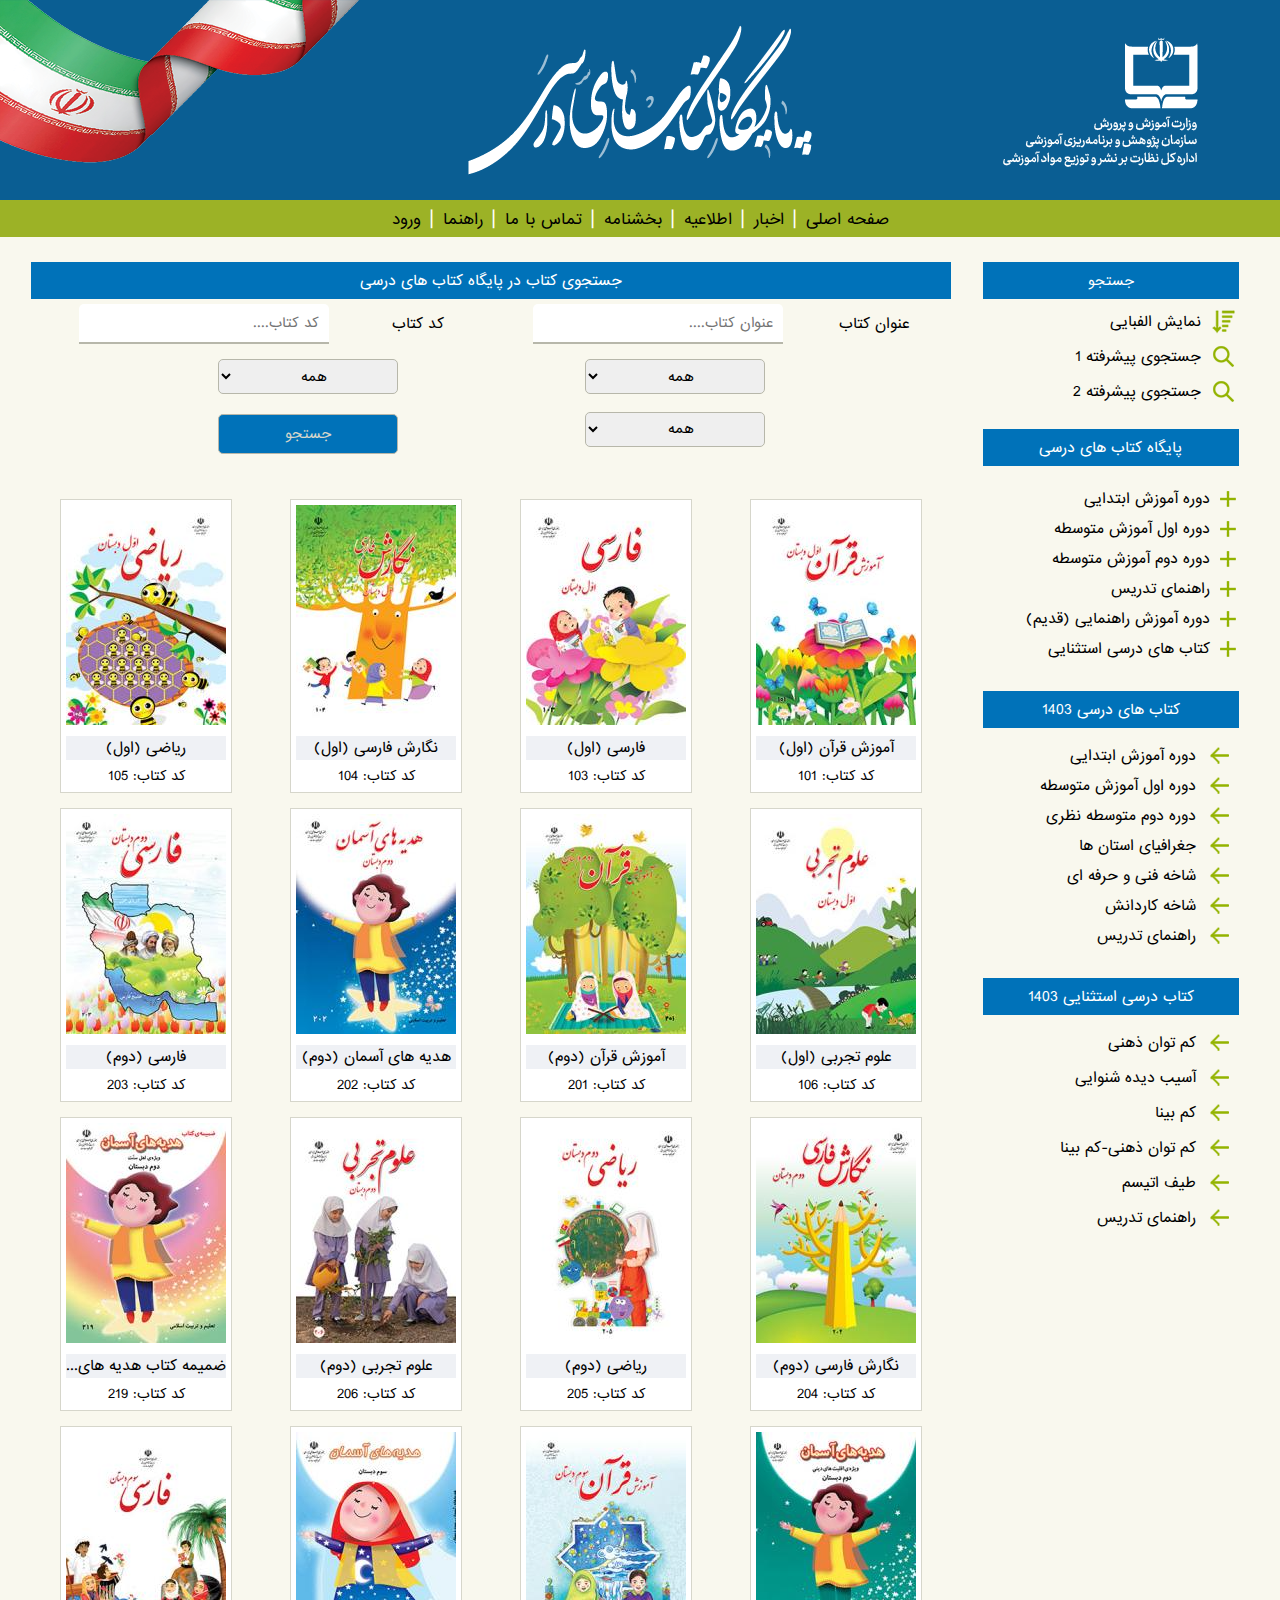
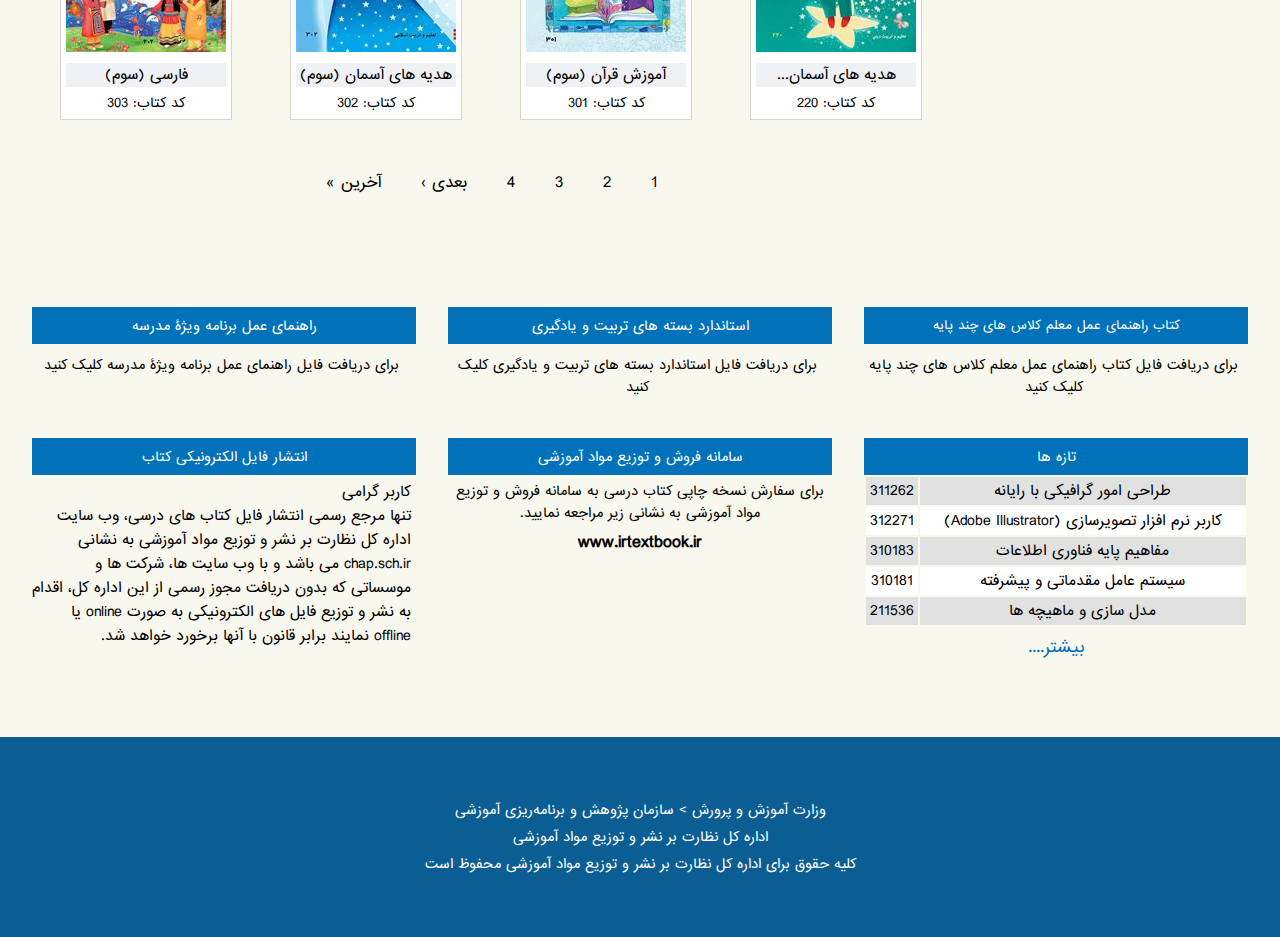
<file: Proje Madrese/index.html>
<!DOCTYPE html>
<html lang="en" dir="rtl">

<head>
    <meta charset="UTF-8">
    <meta name="viewport" content="width=device-width, initial-scale=1.0">
    <title>جستجوی کتاب در پایگاه کتاب های درسی | پایگاه کتاب های درسی، اداره کل نظارت بر نشر و توزیع مواد آموزشی</title>
    <link rel="stylesheet" href="style.css">
</head>

<body>
    <header>
        <div class="header-right"><img src="png-font/H-R.png"></div>
        <div class="header-center"><img src="png-font/H-C.png"></div>
        <div class="header-left"><img src="png-font/parcham.png"></div>
    </header>
    <div class="nav">
        <div class="link-menu">
            <a class="nav-a" href="#">صفحه اصلی</a>
            <span> | </span>
            <a class="nav-a" href="#">اخبار</a>
            <span> | </span>
            <a class="nav-a" href="#">اطلاعیه</a>
            <span> | </span>
            <a class="nav-a" href="#">بخشنامه</a>
            <span> | </span>
            <a class="nav-a" href="#">تماس با ما</a>
            <span> | </span>
            <a class="nav-a" href="#">راهنما</a>
            <span> | </span>
            <a class="nav-a" href="#">ورود</a>
        </div>
    </div>
    <div class="container">
        <div class="container-right">
            <div id="blue-box-1">
                جستجو
            </div>
            <div id="mtn-r-1">
                <img src="png-font/mtn-r-1.png" alt="">
                <a class="mtn-a" href="#">نمایش الفبایی</a>
            </div>
            <div class="mtn-r">
                <img src="png-font/mtn-r-2.png" alt="">
                <a class="mtn-a" href="#">جستجوی پیشرفته 1</a>
            </div>
            <div class="mtn-r">
                <img src="png-font/mtn-r-2.png" alt="">
                <a class="mtn-a" href="#">جستجوی پیشرفته 2</a>
            </div>

            <div id="blue-box-2">
                پایگاه کتاب های درسی
            </div>
            <div id="mtn-r-2">
                <img src="png-font/mtn-r-3.png" alt="">
                <a class="mtn-a" href="#">دوره آموزش ابتدایی</a>
            </div>
            <div class="mtn-r2">
                <img src="png-font/mtn-r-3.png" alt="">
                <a class="mtn-a" href="#">دوره اول آموزش متوسطه</a>
            </div>
            <div class="mtn-r2">
                <img src="png-font/mtn-r-3.png" alt="">
                <a class="mtn-a" href="#">دوره دوم آموزش متوسطه
                </a>
            </div>
            <div class="mtn-r2">
                <img src="png-font/mtn-r-3.png" alt="">
                <a class="mtn-a" href="#">راهنمای تدریس</a>
            </div>
            <div class="mtn-r2">
                <img src="png-font/mtn-r-3.png" alt="">
                <a class="mtn-a" href="#">دوره آموزش راهنمایی (قدیم)</a>
            </div>
            <div class="mtn-r2">
                <img src="png-font/mtn-r-3.png" alt="">
                <a class="mtn-a" href="#">کتاب های درسی استثنایی</a>
            </div>

            <div id="blue-box-3">
                کتاب های درسی 1403
            </div>
            <div id="mtn-r-3">
                <img src="png-font/mtn-r-4.png" alt="">
                <a class="mtn-a" href="#">دوره آموزش ابتدایی</a>
            </div>
            <div class="mtn-r3">
                <img src="png-font/mtn-r-4.png" alt="">
                <a class="mtn-a" href="#">دوره اول آموزش متوسطه</a>
            </div>
            <div class="mtn-r3">
                <img src="png-font/mtn-r-4.png" alt="">
                <a class="mtn-a" href="#">دوره دوم متوسطه نظری</a>
            </div>
            <div class="mtn-r3">
                <img src="png-font/mtn-r-4.png" alt="">
                <a class="mtn-a" href="#">جغرافیای استان ها</a>
            </div>
            <div class="mtn-r3">
                <img src="png-font/mtn-r-4.png" alt="">
                <a class="mtn-a" href="#">شاخه فنی و حرفه ای</a>
            </div>
            <div class="mtn-r3">
                <img src="png-font/mtn-r-4.png" alt="">
                <a class="mtn-a" href="#">شاخه کاردانش</a>
            </div>
            <div class="mtn-r3">
                <img src="png-font/mtn-r-4.png" alt="">
                <a class="mtn-a" href="#">راهنمای تدریس</a>
            </div>

            <div id="blue-box-4">
                کتاب درسی استثنایی 1403
            </div>
            <div id="mtn-r-4">
                <img src="png-font/mtn-r-4.png" alt="">
                <a class="mtn-a" href="#">کم توان ذهنی</a>
            </div>
            <div class="mtn-r4">
                <img src="png-font/mtn-r-4.png" alt="">
                <a class="mtn-a" href="#">آسیب دیده شنوایی</a>
            </div>
            <div class="mtn-r4">
                <img src="png-font/mtn-r-4.png" alt="">
                <a class="mtn-a" href="#">کم بینا</a>
            </div>
            <div class="mtn-r4">
                <img src="png-font/mtn-r-4.png" alt="">
                <a class="mtn-a" href="#">کم توان ذهنی-کم بینا</a>
            </div>
            <div class="mtn-r4">
                <img src="png-font/mtn-r-4.png" alt="">
                <a class="mtn-a" href="#">طیف اتیسم</a>
            </div>
            <div class="mtn-r4">
                <img src="png-font/mtn-r-4.png" alt="">
                <a class="mtn-a" href="#">راهنمای تدریس</a>
            </div>

        </div>
        <div class="container-center">
            <div id="c-c-top">
                جستجوی کتاب در پایگاه کتاب های درسی
            </div>
            <div id="c-c-nav">
                <div id="c-c-nav-top">
                    <div class="nav-input">
                        <p>عنوان کتاب</p>
                        <input type="search" placeholder="عنوان کتاب....">
                    </div>
                    <div class="nav-input">
                        <p>کد کتاب</p>
                        <input type="search" placeholder="کد کتاب....">
                    </div>
                </div>
                <div id="c-c-nav-center">
                    <div class="nav-option">
                        <select name="دوره تحصیلی">
                            <option value="">همه</option>
                            <option value="">2</option>
                            <option value="">3</option>
                            <option value="">4</option>
                        </select>

                        <select name="پایه">
                            <option value="">همه</option>
                            <option value="">2</option>
                            <option value="">3</option>
                            <option value="">4</option>
                        </select>
                    </div>
                    <div class="nav-option">
                        <select name="سال تحصیلی">
                            <option value="">همه</option>
                            <option value="">2</option>
                            <option value="">3</option>
                            <option value="">4</option>
                        </select>
                        <div id="c-c-nav-bottom">
                            <input type="submit" value="جستجو">
                        </div>
                    </div>
                </div>
            </div>
            <div id="c-c-center">
                <div class="c-c-c-radif" id="c-c-c-radif-1">
                    <div class="c2-radif">
                        <div class="ketab">
                            <a class="books" href="#">
                                <img src="png-font/K4.png" alt="">
                                <p>آموزش قرآن (اول)</p>
                            </a>
                            <p>کد کتاب: 101</p>
                        </div>
                        <div class="ketab">
                            <a class="books" href="#">
                                <img src="png-font/K3.png" alt="">
                                <p>فارسی (اول)</p>
                            </a>
                            <p>کد کتاب: 103</p>
                        </div>
                    </div>
                    <div class="c2-radif">
                        <div class="ketab">
                            <a class="books" href="#">
                                <img src="png-font/K2.png" alt="">
                                <p>نگارش فارسی (اول)</p>
                            </a>
                            <p>کد کتاب: 104</p>
                        </div>
                        <div class="ketab">
                            <a class="books" href="">
                                <img src="png-font/K1.png" alt="">
                                <p>ریاضی (اول)</p>
                            </a>
                            <p>کد کتاب: 105</p>
                        </div>
                    </div>
                </div>
                <div class="c-c-c-radif" id="c-c-c-radif-2">
                    <div class="c2-radif">
                        <div class="ketab">
                            <a class="books" href="#">
                                <img src="png-font/K8.png" alt="">
                                <p>علوم تجربی (اول)</p>
                            </a>
                            <p>کد کتاب: 106</p>
                        </div>
                        <div class="ketab">
                            <a class="books" href="#">
                                <img src="png-font/K7.png" alt="">
                                <p>آموزش قرآن (دوم)</p>
                            </a>
                            <p>کد کتاب: 201</p>
                        </div>
                    </div>
                    <div class="c2-radif">
                        <div class="ketab">
                            <a class="books" href="#">
                                <img src="png-font/K6.png" alt="">
                                <p>هدیه های آسمان (دوم)</p>
                            </a>
                            <p>کد کتاب: 202</p>
                        </div>
                        <div class="ketab">
                            <a class="books" href="#">
                                <img src="png-font/K5.png" alt="">
                                <p>فارسی (دوم)</p>
                            </a>
                            <p>کد کتاب: 203</p>
                        </div>
                    </div>
                </div>
                <div class="c-c-c-radif" id="c-c-c-radif-3">
                    <div class="c2-radif">
                        <div class="ketab">
                            <a class="books" href="#">
                                <img src="png-font/K12.png" alt="">
                                <p>نگارش فارسی (دوم)</p>
                            </a>
                            <p>کد کتاب: 204</p>
                        </div>
                        <div class="ketab">
                            <a class="books" href="#">
                                <img src="png-font/K11.png" alt="">
                                <p>ریاضی (دوم)</p>
                            </a>
                            <p>کد کتاب: 205</p>
                        </div>
                    </div>
                    <div class="c2-radif">
                        <div class="ketab">
                            <a class="books" href="#">
                                <img src="png-font/K10.png" alt="">
                                <p>علوم تجربی (دوم)</p>
                            </a>
                            <p>کد کتاب: 206</p>
                        </div>
                        <div class="ketab">
                            <a class="books" href="#">
                                <img src="png-font/K9.png" alt="">
                                <p>ضمیمه کتاب هدیه های...</p>
                            </a>
                            <p>کد کتاب: 219</p>
                        </div>
                    </div>
                </div>
                <div class="c-c-c-radif" id="c-c-c-radif-4">
                    <div class="c2-radif">
                        <div class="ketab">
                            <a class="books" href="#">
                                <img src="png-font/K16.png" alt="">
                                <p>هدیه های آسمان...</p>
                            </a>
                            <p>کد کتاب: 220</p>
                        </div>
                        <div class="ketab">
                            <a class="books" href="#">
                                <img src="png-font/K15.png" alt="">
                                <p>آموزش قرآن (سوم)</p>
                            </a>
                            <p>کد کتاب: 301</p>
                        </div>
                    </div>
                    <div class="c2-radif">
                        <div class="ketab">
                            <a class="books" href="#">
                                <img src="png-font/K14.png" alt="">
                                <p>هدیه های آسمان (سوم)</p>
                            </a>
                            <p>کد کتاب: 302</p>
                        </div>
                        <div class="ketab">
                            <a class="books" href="#">
                                <img src="png-font/K13.png" alt="">
                                <p>فارسی (سوم)</p>
                            </a>
                            <p>کد کتاب: 303</p>
                        </div>
                    </div>
                </div>
            </div>
            <div id="c-c-footer">
                <p>1</p>
                <a href="#">2</a>
                <a href="#">3</a>
                <a href="#">4</a>
                <a href="#">بعدی ›</a>
                <a href="#">آخرین »</a>
            </div>
        </div>
        <div class="container-left">
            <div id="blue-box-5">
                کتاب راهنمای عمل معلم کلاس های چند پایه
            </div>
            <a class="a-l-1" href="#">
                <p>
                    برای دریافت فایل کتاب راهنمای عمل معلم کلاس های چند پایه کلیک کنید
                </p>
            </a>
            <div id="blue-box-6">
                استاندارد بسته های تربیت و یادگیری
            </div>
            <a class="a-l-2" href="#">
                <p>
                    برای دریافت فایل استاندارد بسته های تربیت و یادگیری کلیک کنید
                </p>
            </a>
            <div id="blue-box-7">
                راهنمای عمل برنامه ویژۀ مدرسه
            </div>
            <a class="a-l-3" href="#">
                <p>
                    برای دریافت فایل راهنمای عمل برنامه ویژۀ مدرسه کلیک کنید
                </p>
            </a>
            <div id="blue-box-8">
                تازه ها
            </div>
            <table>
                <tr class="tr1">
                    <td><a href="#">
                            طراحی امور گرافیکی با رایانه
                        </a></td>
                    <td>311262</td>
                </tr>
                <tr class="tr2">
                    <td><a href="#">
                            کاربر نرم افزار تصویرسازی (Adobe Illustrator)
                        </a></td>
                    <td>312271</td>
                </tr>
                <tr class="tr1">
                    <td><a href="#">
                            مفاهیم پایه فناوری اطلاعات
                        </a></td>
                    <td>310183</td>
                </tr>
                <tr class="tr2">
                    <td><a href="#">
                            سیستم عامل مقدماتی و پیشرفته
                        </a></td>
                    <td> 310181</td>
                </tr>
                <tr class="tr1">
                    <td><a href="#">
                            مدل سازی و ماهیچه ها
                        </a></td>
                    <td>211536</td>
                </tr>
            </table>
            <a id="a-more" href="#">
                <p>بیشتر.... </p>
            </a>
            <div id="blue-box-9">
                سامانه فروش و توزیع مواد آموزشی
            </div>
            <p id="pl-1">
                برای سفارش نسخه چاپی کتاب درسی به سامانه فروش و توزیع مواد آموزشی به نشانی زیر مراجعه نمایید.
            </p>
            <a id="a-ketab" href="#">
                <b>
                    www.irtextbook.ir
                </b>
            </a>
            <div id="blue-box-10">
                انتشار فایل الکترونیکی کتاب
            </div>
            <p class="last-l-p">
                کاربر گرامی
                <br>
                تنها مرجع رسمی انتشار فایل کتاب های درسی، وب سایت اداره کل نظارت بر نشر و توزیع مواد آموزشی به نشانی
                chap.sch.ir می باشد و با وب سایت ها، شرکت ها و موسساتی که بدون دریافت مجوز رسمی از این اداره کل،
                اقدام به نشر و توزیع فایل های الکترونیکی به صورت online یا offline نمایند برابر قانون با آنها برخورد
                خواهد شد.
            </p>
        </div>
    </div>


    <article>
        <div class="article-radif-1">
            <div class="boxs">
                <div id="blue-box-5">
                    کتاب راهنمای عمل معلم کلاس های چند پایه
                </div>
                <a class="a-l-1" href="#">
                    <p>
                        برای دریافت فایل کتاب راهنمای عمل معلم کلاس های چند پایه کلیک کنید
                    </p>
                </a>
            </div>
            <div class="boxs">
                <div id="blue-box-6">
                    استاندارد بسته های تربیت و یادگیری
                </div>
                <a class="a-l-2" href="#">
                    <p>
                        برای دریافت فایل استاندارد بسته های تربیت و یادگیری کلیک کنید
                    </p>
                </a>
            </div>
            <div class="boxs">
                <div id="blue-box-7">
                    راهنمای عمل برنامه ویژۀ مدرسه
                </div>
                <a class="a-l-3" href="#">
                    <p>
                        برای دریافت فایل راهنمای عمل برنامه ویژۀ مدرسه کلیک کنید
                    </p>
                </a>
            </div>
        </div>
        <div class="article-radif-2">
            <div class="boxs">
                <div id="blue-box-8">
                    تازه ها
                </div>
                <table>
                    <tr class="tr1">
                        <td><a href="#">
                                طراحی امور گرافیکی با رایانه
                            </a></td>
                        <td>311262</td>
                    </tr>
                    <tr class="tr2">
                        <td><a href="#">
                                کاربر نرم افزار تصویرسازی (Adobe Illustrator)
                            </a></td>
                        <td>312271</td>
                    </tr>
                    <tr class="tr1">
                        <td><a href="#">
                                مفاهیم پایه فناوری اطلاعات
                            </a></td>
                        <td>310183</td>
                    </tr>
                    <tr class="tr2">
                        <td><a href="#">
                                سیستم عامل مقدماتی و پیشرفته
                            </a></td>
                        <td> 310181</td>
                    </tr>
                    <tr class="tr1">
                        <td><a href="#">
                                مدل سازی و ماهیچه ها
                            </a></td>
                        <td>211536</td>
                    </tr>
                </table>
                <a id="a-more" href="#">
                    <p>بیشتر.... </p>
                </a>
            </div>
            <div class="boxs">
                <div id="blue-box-9">
                    سامانه فروش و توزیع مواد آموزشی
                </div>
                <p id="pl-1">
                    برای سفارش نسخه چاپی کتاب درسی به سامانه فروش و توزیع مواد آموزشی به نشانی زیر مراجعه نمایید.
                </p>
                <a id="a-ketab" href="#">
                    <b>
                        www.irtextbook.ir
                    </b>
                </a>
            </div>
            <div class="boxs">
                <div id="blue-box-10">
                    انتشار فایل الکترونیکی کتاب
                </div>
                <p class="last-l-p">
                    کاربر گرامی
                    <br>
                    تنها مرجع رسمی انتشار فایل کتاب های درسی، وب سایت اداره کل نظارت بر نشر و توزیع مواد آموزشی به نشانی
                    chap.sch.ir می باشد و با وب سایت ها، شرکت ها و موسساتی که بدون دریافت مجوز رسمی از این اداره کل،
                    اقدام به نشر و توزیع فایل های الکترونیکی به صورت online یا offline نمایند برابر قانون با آنها برخورد
                    خواهد شد.
                </p>
            </div>
    </article>
    <footer>
        <div class="footer-p">
            <p id="p1">
                وزارت آموزش و پرورش > سازمان پژوهش و برنامه‌ريزی آموزشی
            </p>
            <p id="p2">
                اداره کل نظارت بر نشر و توزیع مواد آموزشی
            </p>
            <p id="p3">
                کلیه حقوق برای اداره کل نظارت بر نشر و توزیع مواد آموزشی محفوظ است
            </p>
        </div>
    </footer>
</body>

</html>
</file>
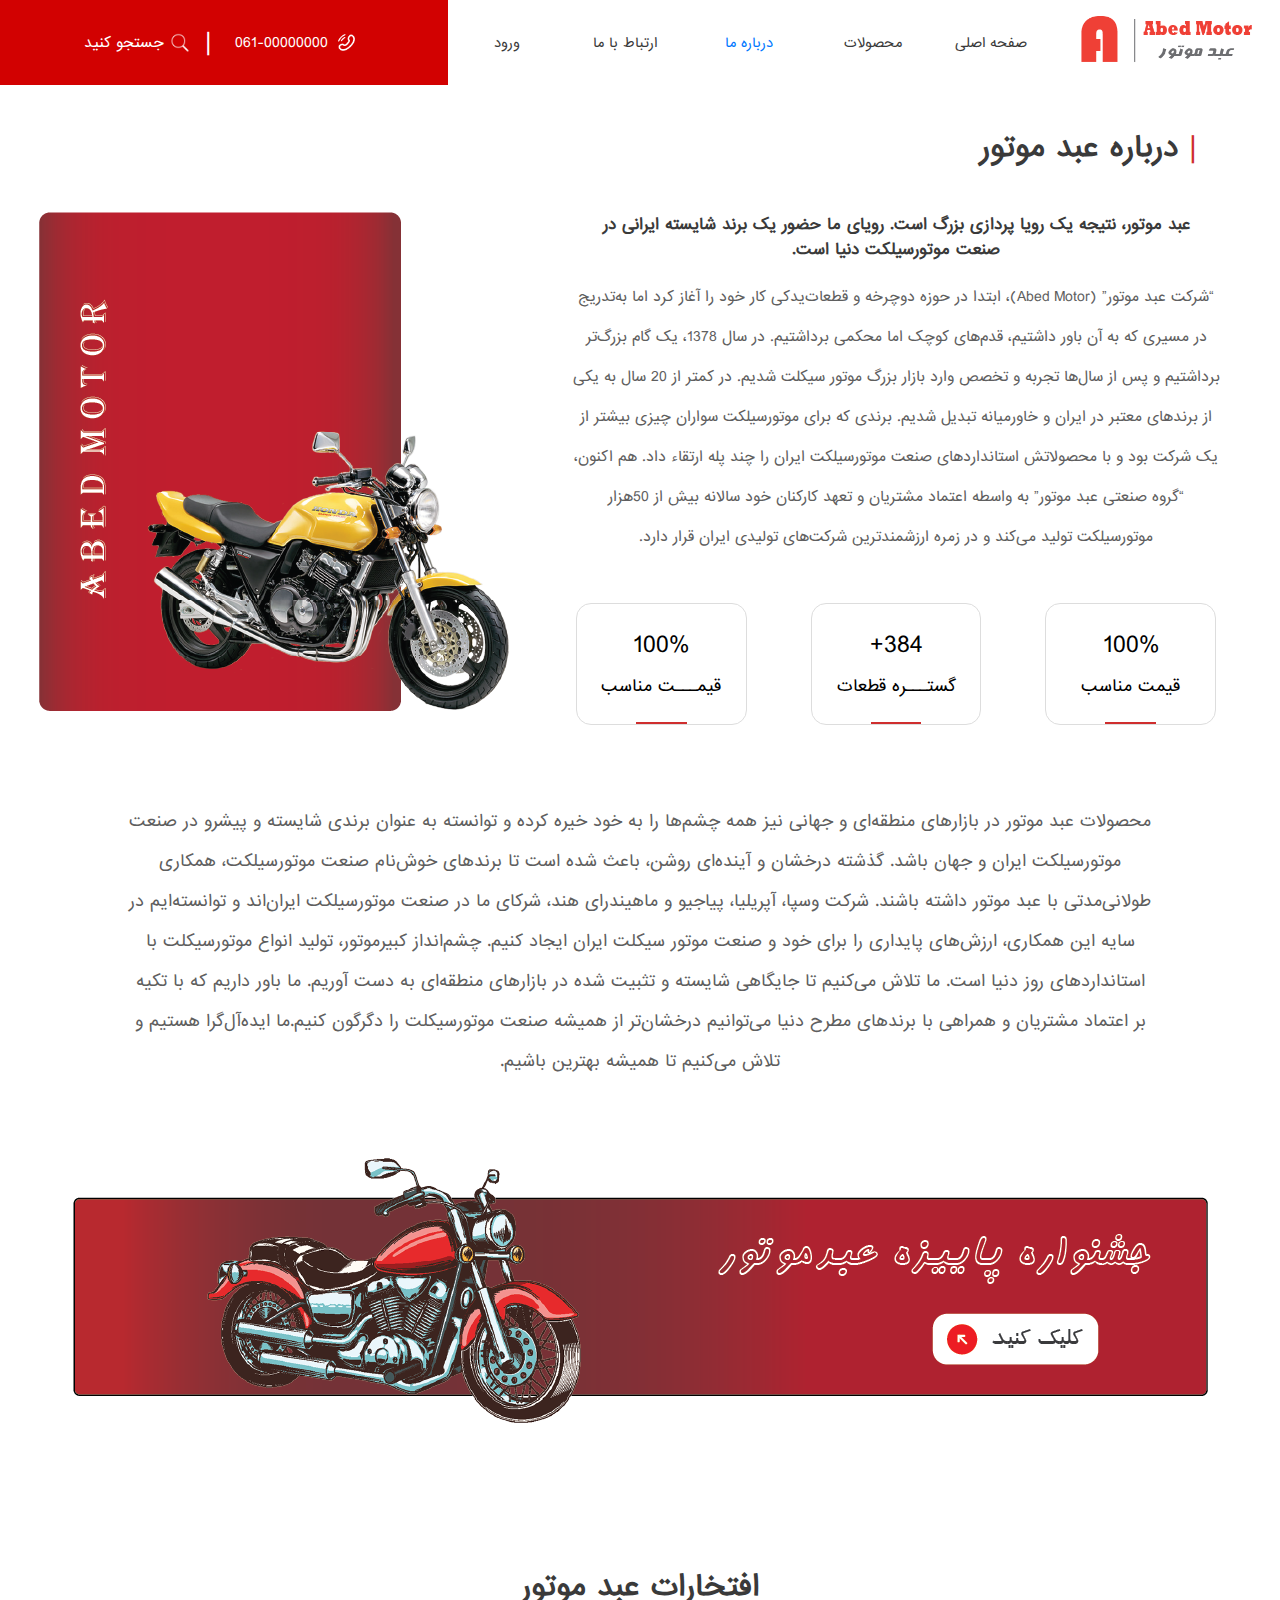
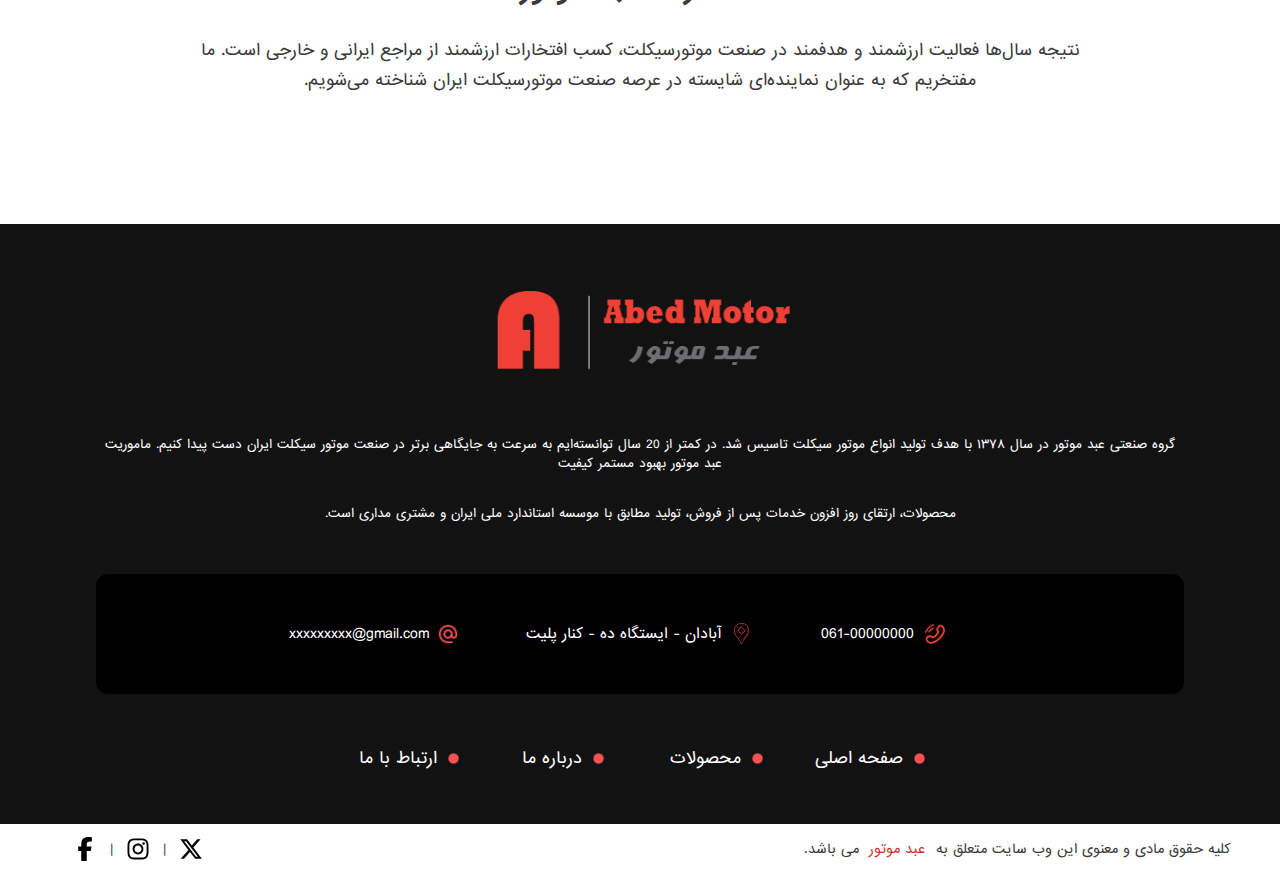
<file: Abed-Motor/about-page/index.html>
<!DOCTYPE html>
<html lang="en" dir="rtl">

<head>
    <meta charset="UTF-8">
    <meta name="viewport" content="width=device-width, initial-scale=1.0">
    <title>Abed Motor - About</title>
    <link rel="icon" href="Png-Font/Favicon.png">
    <link rel="stylesheet" href="style.css">
    <link rel="stylesheet" href="all.css">
</head>

<body>
    <!-- menu -->
    <div class="menu">
        <img src="Png-Font/menu.png" onclick="openNav()"></img>
        <div id="myNav" class="overlay">
            <a href="javascript:void(0)" class="closebtn" onclick="closeNav()">&times;</a>
            <div class="overlay-content">
                <a href="../home-page/index.html">صفحه اصلی</a>
                <a href="../item-page/index.html">محصولات</a>
                <a href="../about-page/index.html">درباره ما</a>
                <a href="../call-page/index.html">ارتباط با ما</a>
                <a href="../login-page/index.html">ورود</a>
            </div>
        </div>

    </div>


    <header>
        <div class="header-right">
            <img src="Png-Font/Logo.png" alt="">
        </div>
        <div class="header-center">
            <a href="../home-page/index.html">صفحه اصلی</a>
            <a href="../item-page/index.html">محصولات</a>
            <p>درباره ما</p>
            <a href="../call-page/index.html">ارتباط با ما</a>
            <a href="../login-page/index.html">ورود</a>
        </div>
        <div class="header-left">
            <img id="header-img-1" src="Png-Font/Call.png" alt="">
            <p id="phone-number">061-00000000</p>
            <span>|</span>
            <div class="input">
                <a href="../item-page/index.html">
                    <img id="header-img-2" src="Png-Font/Search.png">
                    <p id="search-p"> جستجو کنید</p>
                </a>
            </div>
        </div>
    </header>

    <section>
        <div class="section-top">
            <div class="st-right">
                <div class="h1">
                    <span>|</span>
                    <h1>درباره عبد موتور</h1>
                </div>
                <div class="p">
                    <strong>عبد موتور، نتیجه یک رویا پردازی بزرگ است. رویای ما حضور یک برند شایسته ایرانی در صنعت
                        موتورسیلکت دنیا است.</strong>
                    <p id="p-p1">
                        “شرکت عبد موتور” (Abed Motor)، ابتدا در حوزه دوچرخه و قطعات‌یدکی کار خود را آغاز کرد اما
                        به‌تدریج در مسیری که به آن باور داشتیم، قدم‌های کوچک اما محکمی برداشتیم. در سال 1378، یک گام
                        بزرگ‌تر برداشتیم و پس از سال‌ها تجربه و تخصص وارد بازار بزرگ موتور سیکلت شدیم. در کمتر از 20 سال
                        به یکی از برندهای معتبر در ایران و خاورمیانه تبدیل شدیم. برندی که برای موتورسیلکت سواران چیزی
                        بیشتر از یک شرکت بود و با محصولاتش استانداردهای صنعت موتورسیلکت ایران را چند پله ارتقاء داد. هم
                        اکنون، “گروه صنعتی عبد موتور” به واسطه اعتماد مشتریان و تعهد کارکنان خود سالانه بیش از 50هزار
                        موتورسیلکت تولید می‌کند و در زمره ارزشمندترین شرکت‌های تولیدی ایران قرار دارد.
                    </p>
                </div>
                <div class="st-bottom">
                    <div class="st-box">
                        <div class="st-box-p">
                            <p id="box-p1">100%</p>
                            <p id="box-p2">قیمت مناسب</p>
                        </div>
                        <span></span>
                    </div>
                    <div class="st-box">
                        <div class="st-box-p">
                            <p id="box-p1">384+</p>
                            <p id="box-p2">گستـــره قطعات</p>
                        </div>
                        <span></span>
                    </div>

                    <div class="st-box">
                        <div class="st-box-p">
                            <p id="box-p1">100%</p>
                            <p id="box-p2">قیمـــت مناسب</p>
                        </div>
                        <span></span>
                    </div>
                </div>
            </div>
            <div class="st-left">
                <img id="st-left-1" src="Png-Font/img1.png" alt="">
                <img id="st-left-2" src="Png-Font/img-1-2.png" alt="">
            </div>
        </div>

        <div class="section-center">
            <p id="sc-p1">محصولات عبد موتور در بازارهای منطقه‌ای و جهانی نیز همه‌ چشم‌ها را به خود خیره کرده و توانسته‌
                به عنوان برندی شایسته و پیشرو در صنعت موتورسیلکت ایران و جهان باشد. گذشته درخشان و آینده‌ای روشن، باعث
                شده است تا برندهای خوش‌نام صنعت موتورسیلکت، همکاری طولانی‌مدتی با عبد موتور داشته باشند. شرکت وسپا،
                آپریلیا، پیاجیو و ماهیندرای هند، شرکای ما در صنعت موتورسیلکت ایران‌اند و توانسته‌ایم در سایه این همکاری،
                ارزش‌های پایداری را برای خود و صنعت موتور سیکلت ایران ایجاد کنیم. چشم‌انداز کبیرموتور، تولید انواع
                موتورسیکلت با استانداردهای روز دنیا است. ما تلاش می‌کنیم تا جایگاهی شایسته و تثبیت‌ شده در بازارهای
                منطقه‌ای به دست آوریم. ما باور داریم که با تکیه بر اعتماد مشتریان و همراهی با برندهای مطرح دنیا
                می‌توانیم درخشان‌تر از همیشه صنعت موتورسیکلت را دگرگون کنیم.ما ایده‌آل‌گرا هستیم و تلاش می‌کنیم تا همیشه
                بهترین باشیم.</p>
            <a href="../item-page/index.html">
                <img id="img-2" src="Png-Font/img2.png" alt="">
                <img id="img-2-1" src="Png-Font/img-2-2.png" alt="">
            </a>
        </div>

        <div class="section-bottom">
            <h1>افتخارات عبد موتور</h1>
            <p>نتیجه سال‌ها فعالیت ارزشمند و هدفمند در صنعت موتورسیکلت، کسب افتخارات ارزشمند از مراجع ایرانی و خارجی
                است. ما مفتخریم که به عنوان نماینده‌ای شایسته در عرصه صنعت موتورسیکلت ایران شناخته می‌شویم.</p>
        </div>

    </section>

    <article>
        <div class="article-top">
            <img src="Png-Font/Logo.png" alt="">
        </div>
        <div class="article-p">
            <p>گروه صنعتی عبد موتور در سال ۱۳۷۸ با هدف تولید انواع موتور سیکلت تاسیس شد. در کمتر از 20 سال توانسته‌ایم
                به سرعت به جایگاهی برتر در صنعت موتور سیکلت ایران دست پیدا کنیم. ماموریت عبد موتور بهبود مستمر کیفیت</p>
            <p id="footer-p2">محصولات، ارتقای روز افزون خدمات پس از فروش، تولید مطابق با موسسه استاندارد ملی ایران و
                مشتری مداری است.
            </p>
        </div>
        <div class="article-center">
            <div class="info" id="info-1">
                <img id="call-img" src="Png-Font/Call-Red.png" alt="">
                <p>061-00000000</p>
            </div>
            <div class="info" id="info-2">
                <img id="map-img" src="Png-Font/Map.png" alt="">
                <p>آبادان - ایستگاه ده - کنار پلیت</p>
            </div>
            <div class="info" id="info-3">
                <img id="mail-img" src="Png-Font/Mail.png" alt="">
                <p>xxxxxxxxx@gmail.com</p>
            </div>
        </div>
        <div class="article-bottom">
            <div class="list-link">
                <img class="Circle" src="Png-Font/Circle.png" alt="">
                <a href="../home-page/index.html">صفحه اصلی</a>
            </div>
            <div class="list-link">
                <img class="Circle" src="Png-Font/Circle.png" alt="">
                <a href="../item-page/index.html">محصولات</a>
            </div>
            <div class="list-link">
                <img class="Circle" src="Png-Font/Circle.png" alt="">
                <a href="../about-page/index.html">درباره ما</a>
            </div>
            <div id="call-page" class="list-link">
                <img class="Circle" src="Png-Font/Circle.png" alt="">
                <a href="../call-page/index.html">ارتباط با ما</a>
            </div>
        </div>
    </article>

    <footer>
        <div class="footer-right">
            <div class="mtn-box">
                <span id="span-mtn">کلیه حقوق مادی و معنوی این وب سایت متعلق به</span>
                <span style="color: #cf2e2e;margin-left: 5px;margin-right: 5px;">عبد موتور </span>
                <span>می باشد.</span>
            </div>
        </div>
        <div class="footer-left">
            <div class="img-box">
                <a href="#" class="a-footer" title="Twitter">
                    <img src="svgs/brands/x-twitter.svg" alt="">
                </a>
                <span>|</span>
                <a href="#" class="a-footer" title="Instagram">
                    <img src="svgs/brands/instagram.svg" alt="">
                </a>
                <span>|</span>
                <a href="#" id="face-book" class="a-footer" title="Facebook">
                    <img src="svgs/brands/facebook-f.svg" alt="">
                </a>
            </div>
        </div>
    </footer>
    <script src="javaScript.js"></script>
</body>

</html>
</file>
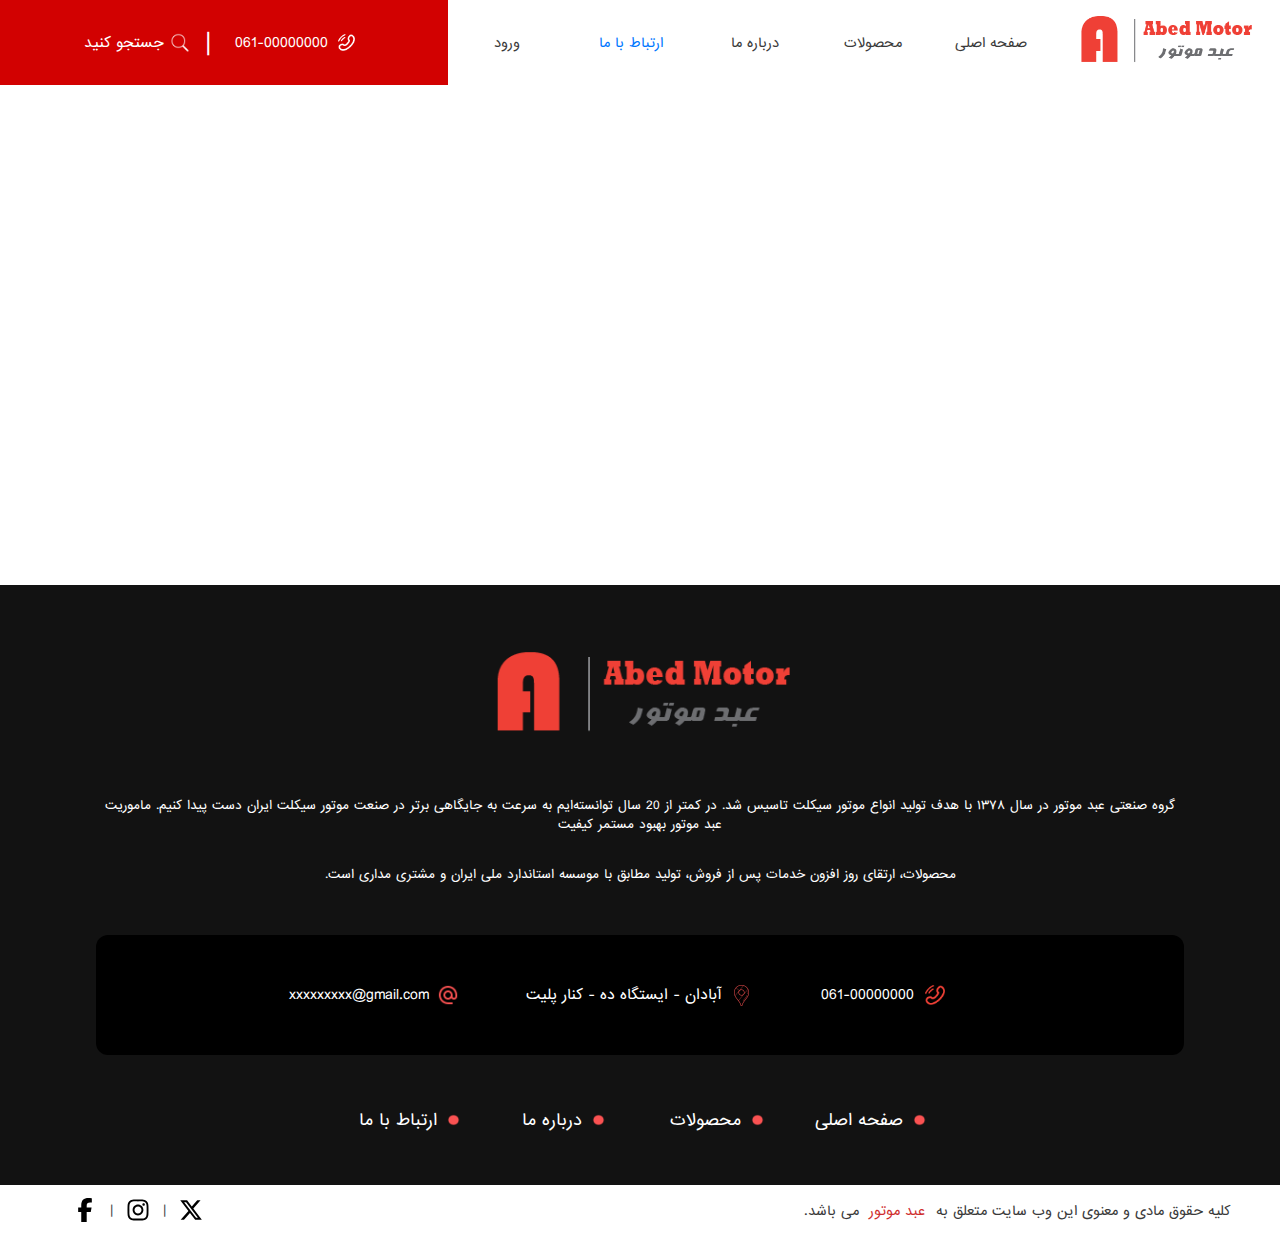
<file: Abed-Motor/call-page/index.html>
<!DOCTYPE html>
<html lang="en" dir="rtl">

<head>
    <meta charset="UTF-8">
    <meta name="viewport" content="width=device-width, initial-scale=1.0">
    <title>Abed Motor - Call</title>
    <link rel="icon" href="Png-Font/Favicon.png">
    <link rel="stylesheet" href="style.css">
    <link rel="stylesheet" href="all.css">
</head>

<body>
    <!-- menu -->
    <div class="menu">
        <img src="Png-Font/menu.png" onclick="openNav()"></img>
        <div id="myNav" class="overlay">
            <a href="javascript:void(0)" class="closebtn" onclick="closeNav()">&times;</a>
            <div class="overlay-content">
                <a href="../home-page/index.html">صفحه اصلی</a>
                <a href="../item-page/index.html">محصولات</a>
                <a href="../about-page/index.html">درباره ما</a>
                <a href="../call-page/index.html">ارتباط با ما</a>
                <a href="../login-page/index.html">ورود</a>
            </div>
        </div>

    </div>


    <header>
        <div class="header-right">
            <img src="Png-Font/Logo.png" alt="">
        </div>
        <div class="header-center">
            <a href="../home-page/index.html">صفحه اصلی</a>
            <a href="../item-page/index.html">محصولات</a>
            <a href="../about-page/index.html">درباره ما</a>
            <p>ارتباط با ما</p>
            <a href="../login-page/index.html">ورود</a>
        </div>
        <div class="header-left">
            <img id="header-img-1" src="Png-Font/Call.png" alt="">
            <p id="phone-number">061-00000000</p>
            <span>|</span>
            <div class="input">
                <a href="../item-page/index.html">
                    <img id="header-img-2" src="Png-Font/Search.png">
                    <p id="search-p"> جستجو کنید</p>
                </a>
            </div>
        </div>
    </header>
    <section style="height: 500px;">


    </section>
    <article>
        <div class="article-top">
            <img src="Png-Font/Logo.png" alt="">
        </div>
        <div class="article-p">
            <p>گروه صنعتی عبد موتور در سال ۱۳۷۸ با هدف تولید انواع موتور سیکلت تاسیس شد. در کمتر از 20 سال توانسته‌ایم
                به سرعت به جایگاهی برتر در صنعت موتور سیکلت ایران دست پیدا کنیم. ماموریت عبد موتور بهبود مستمر کیفیت</p>
            <p id="footer-p2">محصولات، ارتقای روز افزون خدمات پس از فروش، تولید مطابق با موسسه استاندارد ملی ایران و
                مشتری مداری است.
            </p>
        </div>
        <div class="article-center">
            <div class="info" id="info-1">
                <img id="call-img" src="Png-Font/Call-Red.png" alt="">
                <p>061-00000000</p>
            </div>
            <div class="info" id="info-2">
                <img id="map-img" src="Png-Font/Map.png" alt="">
                <p>آبادان - ایستگاه ده - کنار پلیت</p>
            </div>
            <div class="info" id="info-3">
                <img id="mail-img" src="Png-Font/Mail.png" alt="">
                <p>xxxxxxxxx@gmail.com</p>
            </div>
        </div>
        <div class="article-bottom">
            <div class="list-link">
                <img class="Circle" src="Png-Font/Circle.png" alt="">
                <a href="../home-page/index.html">صفحه اصلی</a>
            </div>
            <div class="list-link">
                <img class="Circle" src="Png-Font/Circle.png" alt="">
                <a href="../item-page/index.html">محصولات</a>
            </div>
            <div class="list-link">
                <img class="Circle" src="Png-Font/Circle.png" alt="">
                <a href="../about-page/index.html">درباره ما</a>
            </div>
            <div id="call-page" class="list-link">
                <img class="Circle" src="Png-Font/Circle.png" alt="">
                <a href="../call-page/index.html">ارتباط با ما</a>
            </div>
        </div>
    </article>

    <footer>
        <div class="footer-right">
            <div class="mtn-box">
                <span id="span-mtn">کلیه حقوق مادی و معنوی این وب سایت متعلق به</span>
                <span style="color: #cf2e2e;margin-left: 5px;margin-right: 5px;">عبد موتور </span>
                <span>می باشد.</span>
            </div>
        </div>
        <div class="footer-left">
            <div class="img-box">
                <a href="#" class="a-footer" title="Twitter">
                    <img src="svgs/brands/x-twitter.svg" alt="">
                </a>
                <span>|</span>
                <a href="#" class="a-footer" title="Instagram">
                    <img src="svgs/brands/instagram.svg" alt="">
                </a>
                <span>|</span>
                <a href="#" id="face-book" class="a-footer" title="Facebook">
                    <img src="svgs/brands/facebook-f.svg" alt="">
                </a>
            </div>
        </div>
    </footer>
    <script src="javaScript.js"></script>
</body>

</html>
</file>
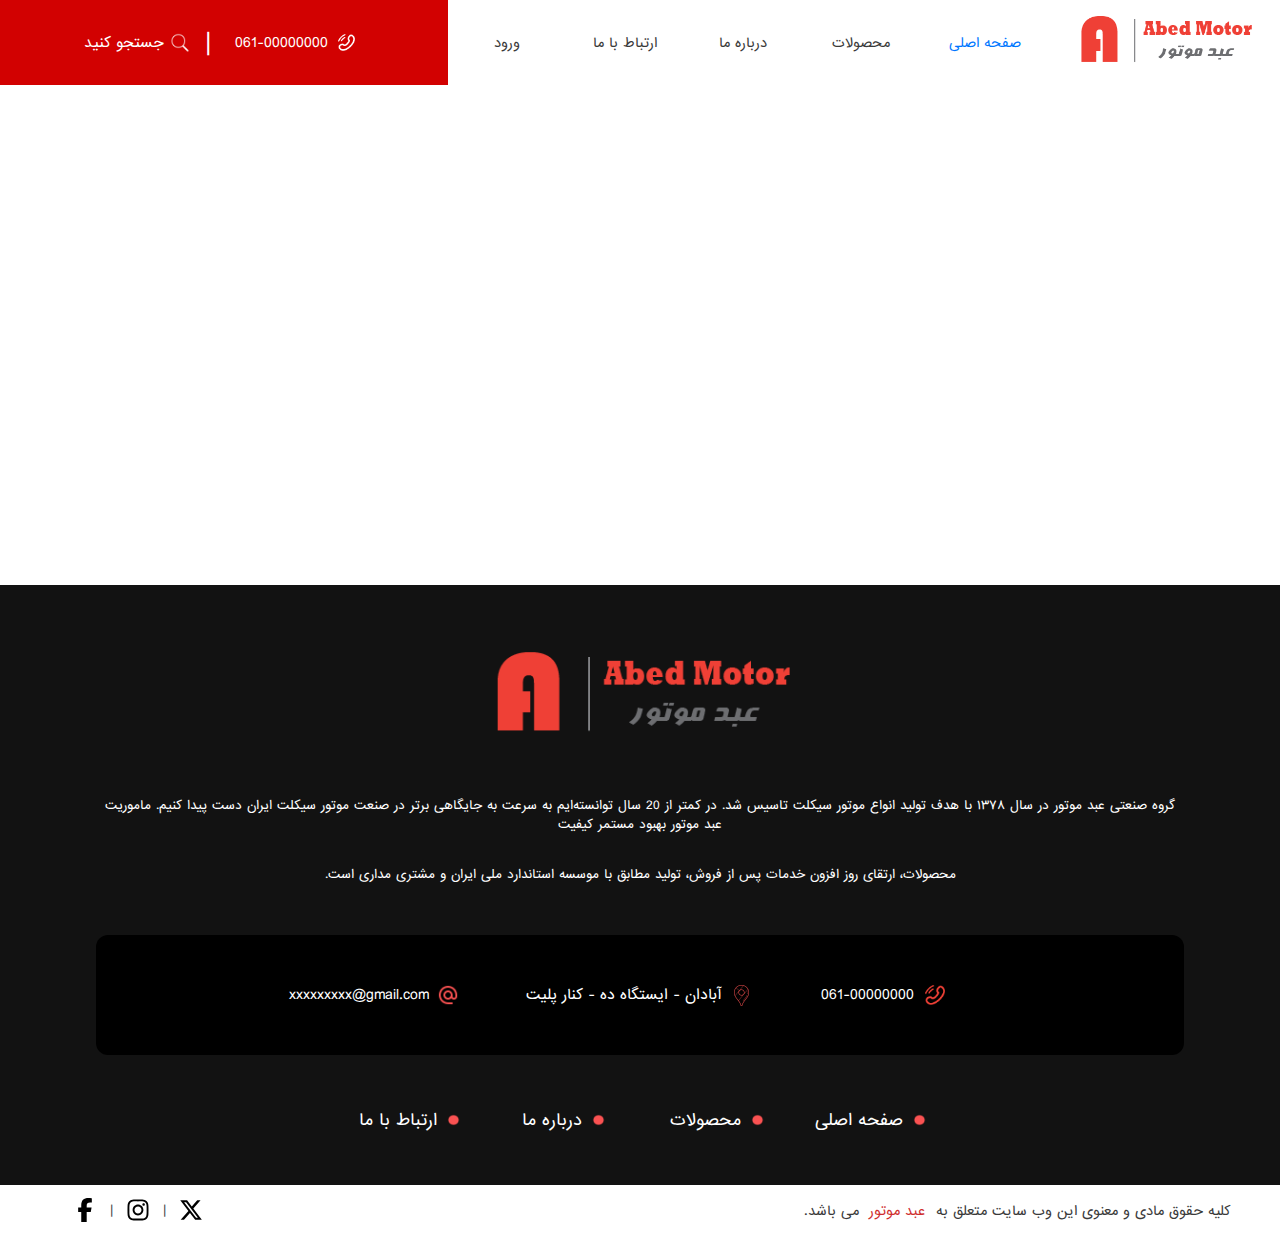
<file: Abed-Motor/home-page/index.html>
<!DOCTYPE html>
<html lang="en" dir="rtl">

<head>
    <meta charset="UTF-8">
    <meta name="viewport" content="width=device-width, initial-scale=1.0">
    <title>Abed Motor - Home</title>
    <link rel="icon" href="Png-Font/Favicon.png">
    <link rel="stylesheet" href="style.css">
    <link rel="stylesheet" href="all.css">
</head>

<body>
    <!-- menu -->
    <div class="menu">
        <img src="Png-Font/menu.png" onclick="openNav()"></img>
        <div id="myNav" class="overlay">
            <a href="javascript:void(0)" class="closebtn" onclick="closeNav()">&times;</a>
            <div class="overlay-content">
                <a href="../home-page/index.html">صفحه اصلی</a>
                <a href="../item-page/index.html">محصولات</a>
                <a href="../about-page/index.html">درباره ما</a>
                <a href="../call-page/index.html">ارتباط با ما</a>
                <a href="../login-page/index.html">ورود</a>
            </div>
        </div>

    </div>


    <header>
        <div class="header-right">
            <img src="Png-Font/Logo.png" alt="">
        </div>
        <div class="header-center">
            <p>صفحه اصلی</p>
            <a href="../item-page/index.html">محصولات</a>
            <a href="../about-page/index.html">درباره ما</a>
            <a href="../call-page/index.html">ارتباط با ما</a>
            <a href="../login-page/index.html">ورود</a>
        </div>
        <div class="header-left">
            <img id="header-img-1" src="Png-Font/Call.png" alt="">
            <p id="phone-number">061-00000000</p>
            <span>|</span>
            <div class="input">
                <a href="../item-page/index.html">
                    <img id="header-img-2" src="Png-Font/Search.png">
                    <p id="search-p"> جستجو کنید</p>
                </a>
            </div>
        </div>
    </header>
    <section style="height: 500px;">


    </section>
    <article>
        <div class="article-top">
            <img src="Png-Font/Logo.png" alt="">
        </div>
        <div class="article-p">
            <p>گروه صنعتی عبد موتور در سال ۱۳۷۸ با هدف تولید انواع موتور سیکلت تاسیس شد. در کمتر از 20 سال توانسته‌ایم
                به سرعت به جایگاهی برتر در صنعت موتور سیکلت ایران دست پیدا کنیم. ماموریت عبد موتور بهبود مستمر کیفیت</p>
            <p id="footer-p2">محصولات، ارتقای روز افزون خدمات پس از فروش، تولید مطابق با موسسه استاندارد ملی ایران و
                مشتری مداری است.
            </p>
        </div>
        <div class="article-center">
            <div class="info" id="info-1">
                <img id="call-img" src="Png-Font/Call-Red.png" alt="">
                <p>061-00000000</p>
            </div>
            <div class="info" id="info-2">
                <img id="map-img" src="Png-Font/Map.png" alt="">
                <p>آبادان - ایستگاه ده - کنار پلیت</p>
            </div>
            <div class="info" id="info-3">
                <img id="mail-img" src="Png-Font/Mail.png" alt="">
                <p>xxxxxxxxx@gmail.com</p>
            </div>
        </div>
        <div class="article-bottom">
            <div class="list-link">
                <img class="Circle" src="Png-Font/Circle.png" alt="">
                <a href="../home-page/index.html">صفحه اصلی</a>
            </div>
            <div class="list-link">
                <img class="Circle" src="Png-Font/Circle.png" alt="">
                <a href="../item-page/index.html">محصولات</a>
            </div>
            <div class="list-link">
                <img class="Circle" src="Png-Font/Circle.png" alt="">
                <a href="../about-page/index.html">درباره ما</a>
            </div>
            <div id="call-page" class="list-link">
                <img class="Circle" src="Png-Font/Circle.png" alt="">
                <a href="../call-page/index.html">ارتباط با ما</a>
            </div>
        </div>
    </article>

    <footer>
        <div class="footer-right">
            <div class="mtn-box">
                <span id="span-mtn">کلیه حقوق مادی و معنوی این وب سایت متعلق به</span>
                <span style="color: #cf2e2e;margin-left: 5px;margin-right: 5px;">عبد موتور </span>
                <span>می باشد.</span>
            </div>
        </div>
        <div class="footer-left">
            <div class="img-box">
                <a href="#" class="a-footer" title="Twitter">
                    <img src="svgs/brands/x-twitter.svg" alt="">
                </a>
                <span>|</span>
                <a href="#" class="a-footer" title="Instagram">
                    <img src="svgs/brands/instagram.svg" alt="">
                </a>
                <span>|</span>
                <a href="#" id="face-book" class="a-footer" title="Facebook">
                    <img src="svgs/brands/facebook-f.svg" alt="">
                </a>
            </div>
        </div>
    </footer>
    <script src="javaScript.js"></script>
</body>

</html>
</file>
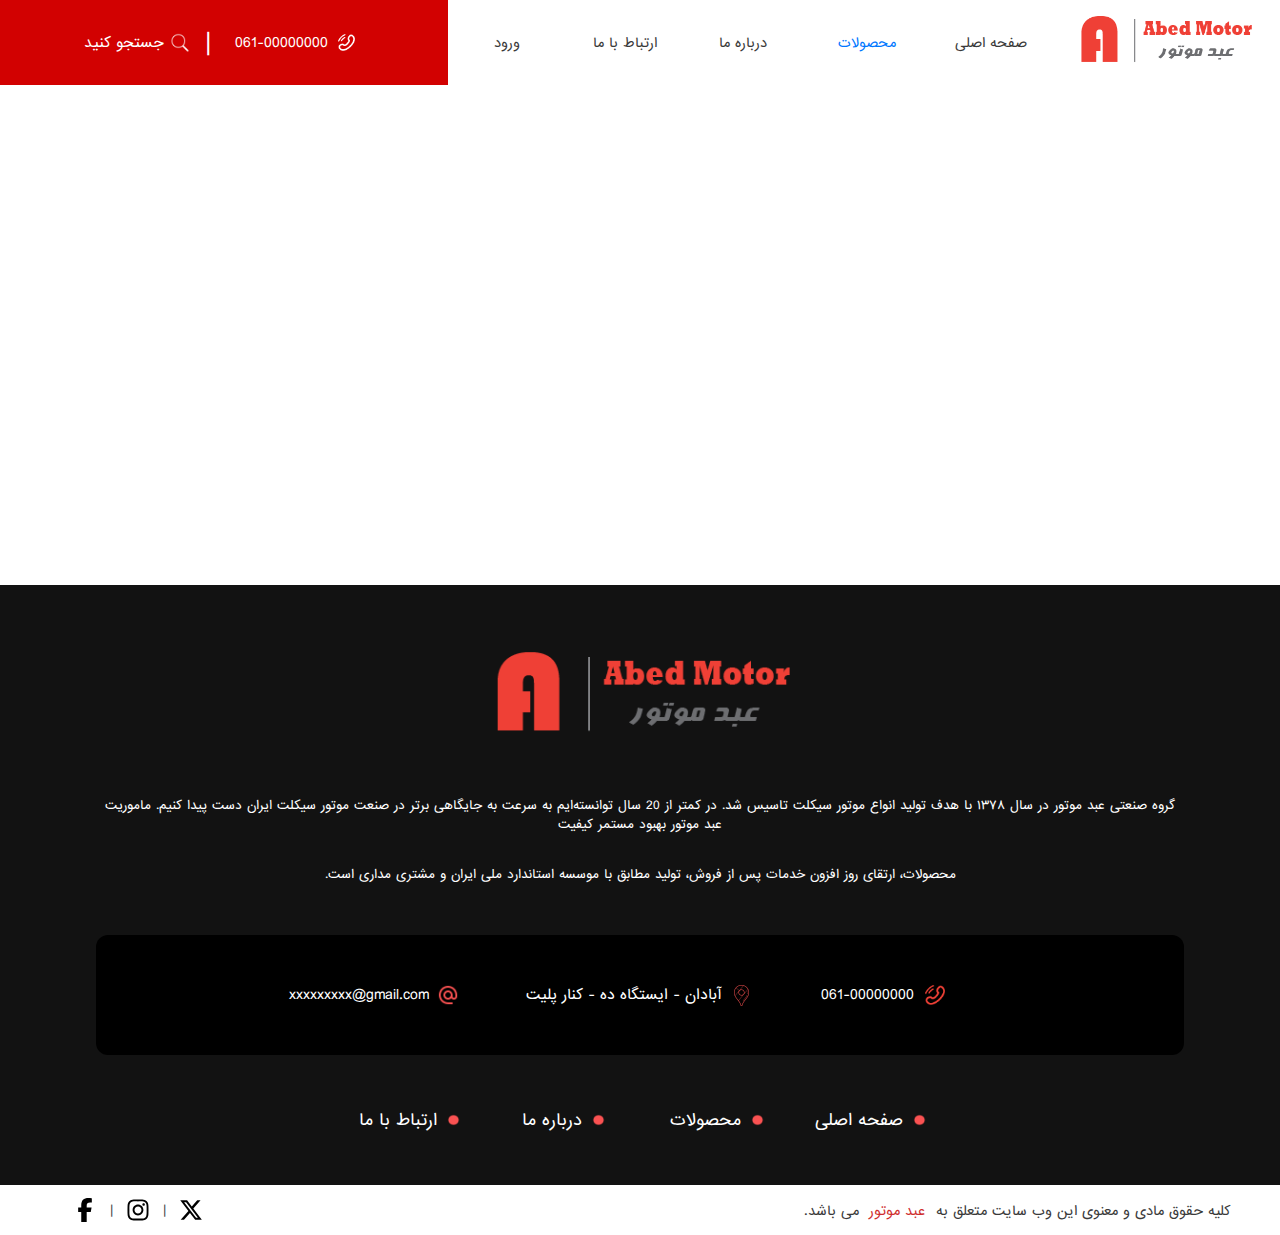
<file: Abed-Motor/item-page/index.html>
<!DOCTYPE html>
<html lang="en" dir="rtl">

<head>
    <meta charset="UTF-8">
    <meta name="viewport" content="width=device-width, initial-scale=1.0">
    <title>Abed Motor - Items</title>
    <link rel="icon" href="Png-Font/Favicon.png">
    <link rel="stylesheet" href="style.css">
    <link rel="stylesheet" href="all.css">
</head>

<body>
    <!-- menu -->
    <div class="menu">
        <img src="Png-Font/menu.png" onclick="openNav()"></img>
        <div id="myNav" class="overlay">
            <a href="javascript:void(0)" class="closebtn" onclick="closeNav()">&times;</a>
            <div class="overlay-content">
                <a href="../home-page/index.html">صفحه اصلی</a>
                <a href="../item-page/index.html">محصولات</a>
                <a href="../about-page/index.html">درباره ما</a>
                <a href="../call-page/index.html">ارتباط با ما</a>
                <a href="../login-page/index.html">ورود</a>
            </div>
        </div>

    </div>


    <header>
        <div class="header-right">
            <img src="Png-Font/Logo.png" alt="">
        </div>
        <div class="header-center">
            <a href="../home-page/index.html">صفحه اصلی</a>
            <p>محصولات</p>
            <a href="../about-page/index.html">درباره ما</a>
            <a href="../call-page/index.html">ارتباط با ما</a>
            <a href="../login-page/index.html">ورود</a>
        </div>
        <div class="header-left">
            <img id="header-img-1" src="Png-Font/Call.png" alt="">
            <p id="phone-number">061-00000000</p>
            <span>|</span>
            <div class="input">
                <a href="../item-page/index.html">
                    <img id="header-img-2" src="Png-Font/Search.png">
                    <p id="search-p"> جستجو کنید</p>
                </a>
            </div>
        </div>
    </header>
    <section style="height: 500px;">


    </section>
    <article>
        <div class="article-top">
            <img src="Png-Font/Logo.png" alt="">
        </div>
        <div class="article-p">
            <p>گروه صنعتی عبد موتور در سال ۱۳۷۸ با هدف تولید انواع موتور سیکلت تاسیس شد. در کمتر از 20 سال توانسته‌ایم
                به سرعت به جایگاهی برتر در صنعت موتور سیکلت ایران دست پیدا کنیم. ماموریت عبد موتور بهبود مستمر کیفیت</p>
            <p id="footer-p2">محصولات، ارتقای روز افزون خدمات پس از فروش، تولید مطابق با موسسه استاندارد ملی ایران و
                مشتری مداری است.
            </p>
        </div>
        <div class="article-center">
            <div class="info" id="info-1">
                <img id="call-img" src="Png-Font/Call-Red.png" alt="">
                <p>061-00000000</p>
            </div>
            <div class="info" id="info-2">
                <img id="map-img" src="Png-Font/Map.png" alt="">
                <p>آبادان - ایستگاه ده - کنار پلیت</p>
            </div>
            <div class="info" id="info-3">
                <img id="mail-img" src="Png-Font/Mail.png" alt="">
                <p>xxxxxxxxx@gmail.com</p>
            </div>
        </div>
        <div class="article-bottom">
            <div class="list-link">
                <img class="Circle" src="Png-Font/Circle.png" alt="">
                <a href="../home-page/index.html">صفحه اصلی</a>
            </div>
            <div class="list-link">
                <img class="Circle" src="Png-Font/Circle.png" alt="">
                <a href="../item-page/index.html">محصولات</a>
            </div>
            <div class="list-link">
                <img class="Circle" src="Png-Font/Circle.png" alt="">
                <a href="../about-page/index.html">درباره ما</a>
            </div>
            <div id="call-page" class="list-link">
                <img class="Circle" src="Png-Font/Circle.png" alt="">
                <a href="../call-page/index.html">ارتباط با ما</a>
            </div>
        </div>
    </article>

    <footer>
        <div class="footer-right">
            <div class="mtn-box">
                <span id="span-mtn">کلیه حقوق مادی و معنوی این وب سایت متعلق به</span>
                <span style="color: #cf2e2e;margin-left: 5px;margin-right: 5px;">عبد موتور </span>
                <span>می باشد.</span>
            </div>
        </div>
        <div class="footer-left">
            <div class="img-box">
                <a href="#" class="a-footer" title="Twitter">
                    <img src="svgs/brands/x-twitter.svg" alt="">
                </a>
                <span>|</span>
                <a href="#" class="a-footer" title="Instagram">
                    <img src="svgs/brands/instagram.svg" alt="">
                </a>
                <span>|</span>
                <a href="#" id="face-book" class="a-footer" title="Facebook">
                    <img src="svgs/brands/facebook-f.svg" alt="">
                </a>
            </div>
        </div>
    </footer>
    <script src="javaScript.js"></script>
</body>

</html>
</file>
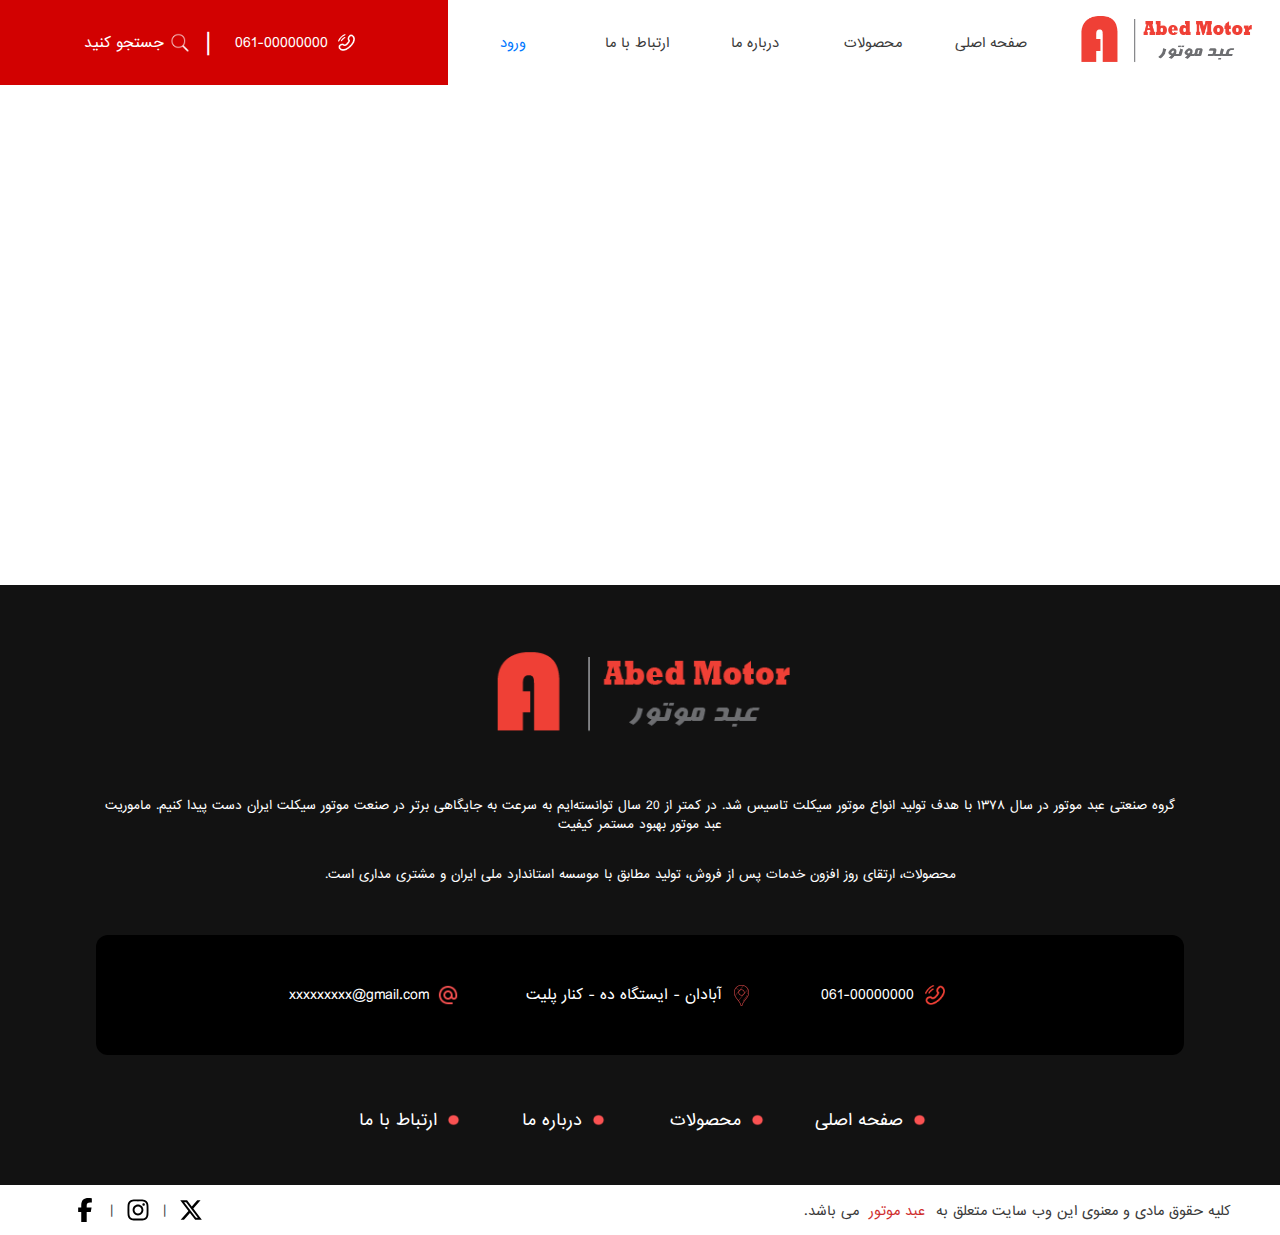
<file: Abed-Motor/login-page/index.html>
<!DOCTYPE html>
<html lang="en" dir="rtl">

<head>
    <meta charset="UTF-8">
    <meta name="viewport" content="width=device-width, initial-scale=1.0">
    <title>Abed Motor - Login</title>
    <link rel="icon" href="Png-Font/Favicon.png">
    <link rel="stylesheet" href="style.css">
    <link rel="stylesheet" href="all.css">
</head>

<body>
    <!-- menu -->
    <div class="menu">
        <img src="Png-Font/menu.png" onclick="openNav()"></img>
        <div id="myNav" class="overlay">
            <a href="javascript:void(0)" class="closebtn" onclick="closeNav()">&times;</a>
            <div class="overlay-content">
                <a href="../home-page/index.html">صفحه اصلی</a>
                <a href="../item-page/index.html">محصولات</a>
                <a href="../about-page/index.html">درباره ما</a>
                <a href="../call-page/index.html">ارتباط با ما</a>
                <a href="../login-page/index.html">ورود</a>
            </div>
        </div>

    </div>


    <header>
        <div class="header-right">
            <img src="Png-Font/Logo.png" alt="">
        </div>
        <div class="header-center">
            <a href="../home-page/index.html">صفحه اصلی</a>
            <a href="../item-page/index.html">محصولات</a>
            <a href="../about-page/index.html">درباره ما</a>
            <a href="../call-page/index.html">ارتباط با ما</a>
            <p>ورود</p>
        </div>
        <div class="header-left">
            <img id="header-img-1" src="Png-Font/Call.png" alt="">
            <p id="phone-number">061-00000000</p>
            <span>|</span>
            <div class="input">
                <a href="../item-page/index.html">
                    <img id="header-img-2" src="Png-Font/Search.png">
                    <p id="search-p"> جستجو کنید</p>
                </a>
            </div>
        </div>
    </header>
    <section style="height: 500px;">


    </section>
    <article>
        <div class="article-top">
            <img src="Png-Font/Logo.png" alt="">
        </div>
        <div class="article-p">
            <p>گروه صنعتی عبد موتور در سال ۱۳۷۸ با هدف تولید انواع موتور سیکلت تاسیس شد. در کمتر از 20 سال توانسته‌ایم
                به سرعت به جایگاهی برتر در صنعت موتور سیکلت ایران دست پیدا کنیم. ماموریت عبد موتور بهبود مستمر کیفیت</p>
            <p id="footer-p2">محصولات، ارتقای روز افزون خدمات پس از فروش، تولید مطابق با موسسه استاندارد ملی ایران و
                مشتری مداری است.
            </p>
        </div>
        <div class="article-center">
            <div class="info" id="info-1">
                <img id="call-img" src="Png-Font/Call-Red.png" alt="">
                <p>061-00000000</p>
            </div>
            <div class="info" id="info-2">
                <img id="map-img" src="Png-Font/Map.png" alt="">
                <p>آبادان - ایستگاه ده - کنار پلیت</p>
            </div>
            <div class="info" id="info-3">
                <img id="mail-img" src="Png-Font/Mail.png" alt="">
                <p>xxxxxxxxx@gmail.com</p>
            </div>
        </div>
        <div class="article-bottom">
            <div class="list-link">
                <img class="Circle" src="Png-Font/Circle.png" alt="">
                <a href="../home-page/index.html">صفحه اصلی</a>
            </div>
            <div class="list-link">
                <img class="Circle" src="Png-Font/Circle.png" alt="">
                <a href="../item-page/index.html">محصولات</a>
            </div>
            <div class="list-link">
                <img class="Circle" src="Png-Font/Circle.png" alt="">
                <a href="../about-page/index.html">درباره ما</a>
            </div>
            <div id="call-page" class="list-link">
                <img class="Circle" src="Png-Font/Circle.png" alt="">
                <a href="../call-page/index.html">ارتباط با ما</a>
            </div>
        </div>
    </article>

    <footer>
        <div class="footer-right">
            <div class="mtn-box">
                <span id="span-mtn">کلیه حقوق مادی و معنوی این وب سایت متعلق به</span>
                <span style="color: #cf2e2e;margin-left: 5px;margin-right: 5px;">عبد موتور </span>
                <span>می باشد.</span>
            </div>
        </div>
        <div class="footer-left">
            <div class="img-box">
                <a href="#" class="a-footer" title="Twitter">
                    <img src="svgs/brands/x-twitter.svg" alt="">
                </a>
                <span>|</span>
                <a href="#" class="a-footer" title="Instagram">
                    <img src="svgs/brands/instagram.svg" alt="">
                </a>
                <span>|</span>
                <a href="#" id="face-book" class="a-footer" title="Facebook">
                    <img src="svgs/brands/facebook-f.svg" alt="">
                </a>
            </div>
        </div>
    </footer>
    <script src="javaScript.js"></script>
</body>

</html>
</file>
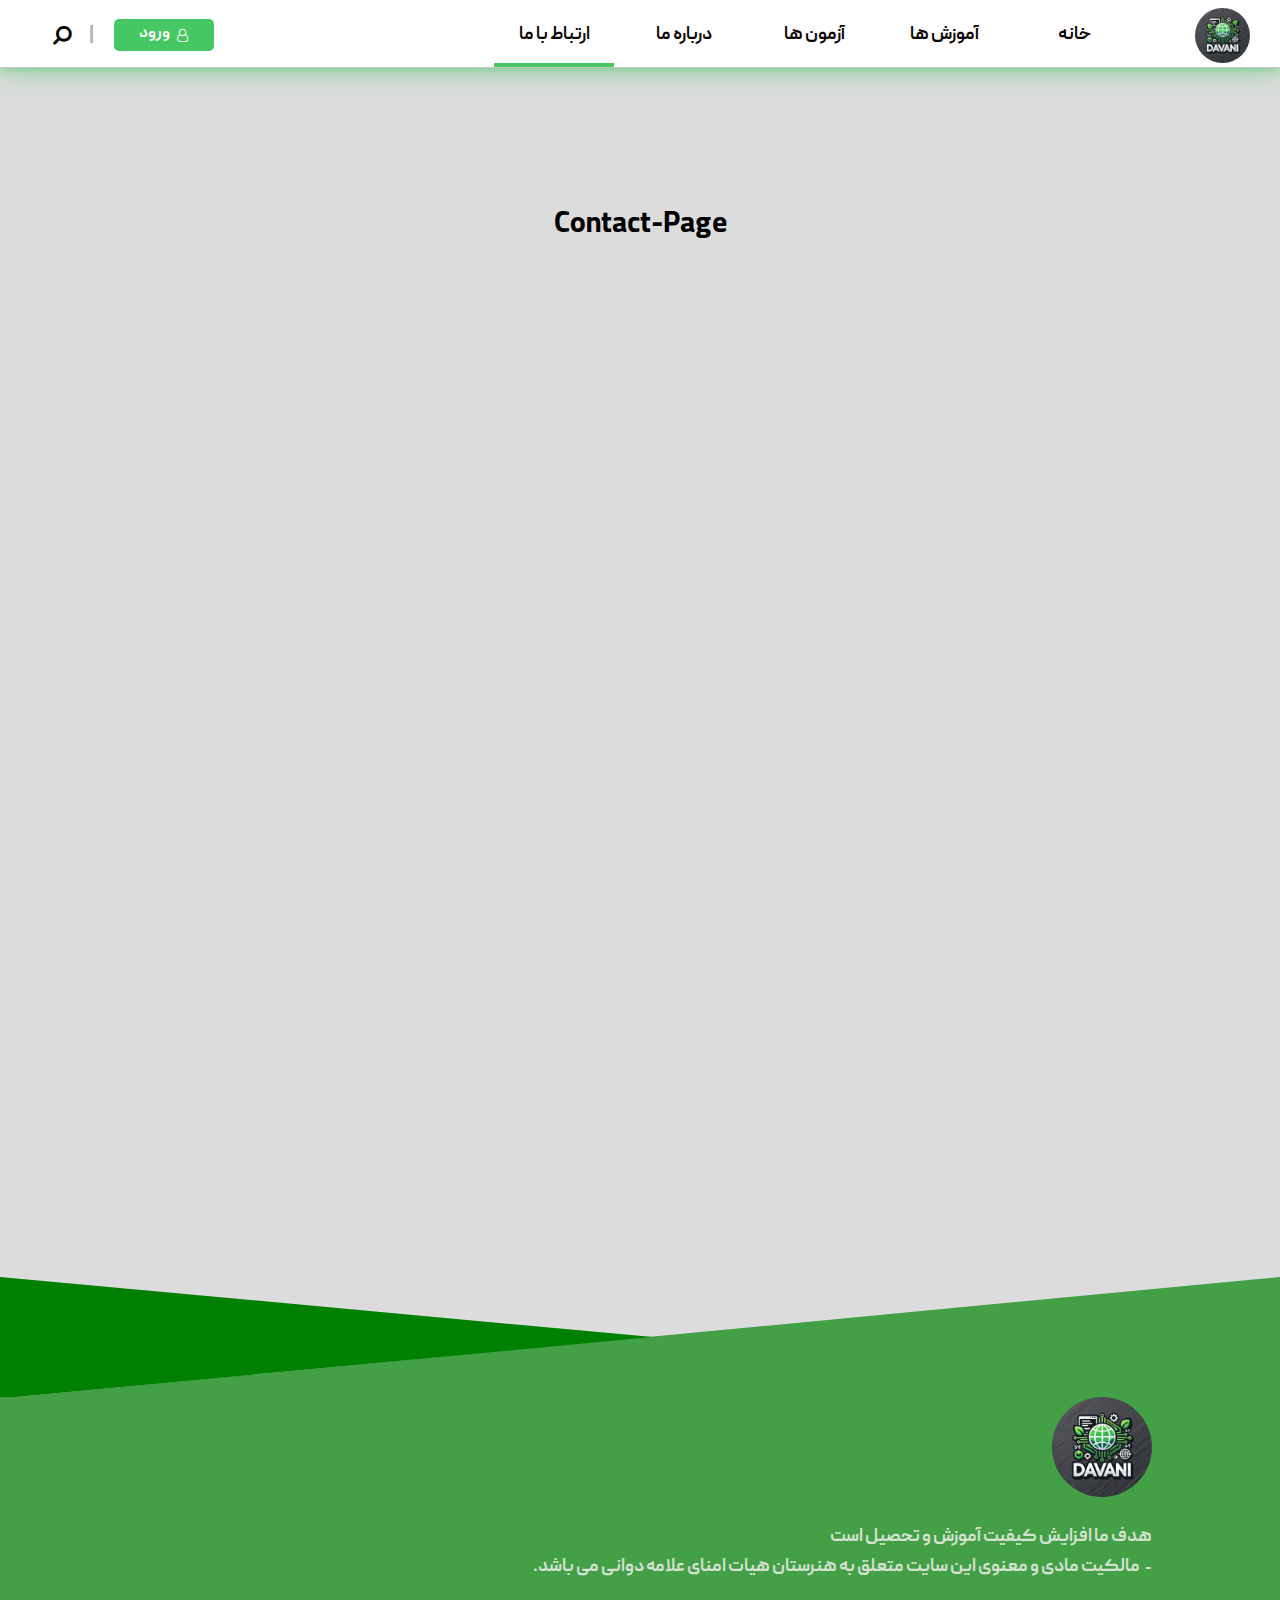
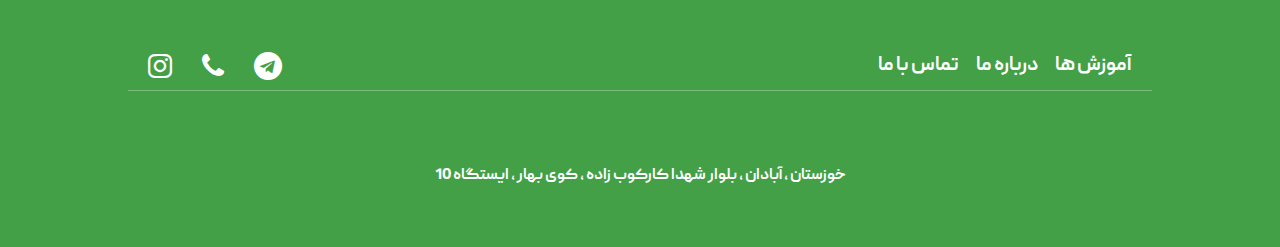
<file: Code School/Contact-Page/index.html>
<!DOCTYPE html>
<html lang="en" dir="rtl">

<head>
    <meta charset="UTF-8">
    <meta name="viewport" content="width=device-width, initial-scale=1.0">
    <title>Content-Page</title>
    <link rel="stylesheet" href="https://cdnjs.cloudflare.com/ajax/libs/font-awesome/4.7.0/css/font-awesome.min.css">
    <link rel="stylesheet" href="style.css">
    <link rel="icon" href="image/davani.jpeg">
</head>

<body>

    <!-- header start -->

    <header id="header">
        <div class="header-right">
            <img id="logo" src="image/davani.jpeg" alt="Logo">
        </div>
        <div class="header-center">
            <a id="hc_1" class="header-content" href="../Home-Page/index.html">
                <p>خانه</p>
            </a>
            <a id="hc_5" class="header-content" href="../Learn-Page/index.html">
                <p>آموزش ها</p>
            </a>
            <a id="hc_2" class="header-content" href="../Exam-Page/index.html">
                <p>آزمون ها</p>
            </a>
            <a id="hc_3" class="header-content" href="../Info-Page/index.html">
                <p>درباره ما</p>
            </a>
            <a id="hc_4" class="header-content" href="../Contact-Page/index.html">
                <p>ارتباط با ما</p>
            </a>
        </div>
        <div class="header-left">
            <a id="login-btn" href="../Login-Page/index.html"><i id="user-icon" class="fa fa-user-o"
                    aria-hidden="true"></i>
                <p id="login-p">ورود</p>
            </a>
            <span id="span-header">|</span>
            <a id="search-icon" href=""><i class="fa fa-search" aria-hidden="true"></i></a>
        </div>
    </header>

    <!-- header end -->

    <!-- scroll-bar start -->

    <div class="scroll-bar"></div>

    <!-- scroll-bar end -->

    <!-- navbar start  -->

    <nav id="nav">
        <a id="hc_1" class="header-content" href="../Home-Page/index.html">
            <p>خانه</p>
        </a>
        <a id="hc_5" class="header-content" href="../Learn-Page/index.html">
            <p>آموزش ها</p>
        </a>
        <a id="hc_2" class="header-content" href="../Exam-Page/index.html">
            <p>آزمون ها</p>
        </a>
        <a id="hc_3" class="header-content" href="../Info-Page/index.html">
            <p>درباره ما</p>
        </a>
        <a id="hc_4" class="header-content" href="../Contact-Page/index.html">
            <p>ارتباط با ما</p>
        </a>
    </nav>

    <!-- navbar end -->

    <!-- content start -->

    <h1 style="margin-top: 200px;width: 100%;text-align: center;font-size: 30px;">Contact-Page</h1>

    <!-- content end -->

    <div class="bd" style="height: 1000px;"></div>

    <!-- float btn ( Back to top ) start -->

    <a onclick="goToTop()" class="float-btn"><i id="arrow-top" class="fa fa-arrow-up" aria-hidden="true"></i></a>

    <!-- float btn ( Back to top ) end  -->

    <!-- footer start -->

    <div class="footer-mos">
        <div class="footer-top-mos"></div>
        <div class="footer-bottom-mos"></div>
    </div>
    <footer>
        <div class="t-footer">
            <div class="f-icon">
                <img id="footer-icon" src="image/davani.jpeg" alt="">
            </div>
            <p id="ft-p-1">هدف ما افزایش کیفیت آموزش و تحصیل است</p>
            <div id="ft-line-2">
                <p id="ft-dash">-</p>
                <p id="ft-p-2">مالکیت مادی و معنوی این سایت متعلق به هنرستان هیات امنای علامه دوانی می باشد.</p>
            </div>
        </div>
        <div class="c-footer">
            <div class="cf-links">
                <a id="cf-first-a" href="../Learn-Page/index.html">آموزش ها</a>
                <a href="../Info-Page/index.html">درباره ما</a>
                <a href="../Contact-Page/index.html">تماس با ما</a>
            </div>
            <div class="cf-img">
                <i class="fa fa-telegram" aria-hidden="true" title="تلگرام هنرستان"></i>
                <i class="fa fa-phone" aria-hidden="true" title="شماره تلفن هنرستان"></i>
                <i id="cf-last-img" class="fa fa-instagram" aria-hidden="true" title="اینستاگرام هنرستان"></i>
            </div>
        </div>
        <hr>
        <div class="f-footer">
            <p>خوزستان ، آبادان ، بلوار شهدا کارکوب زاده ، کوی بهار ، ایستگاه 10 </p>
        </div>
    </footer>
    <!-- footer end -->

    <script src="script.js"></script>
</body>

</html>
</file>
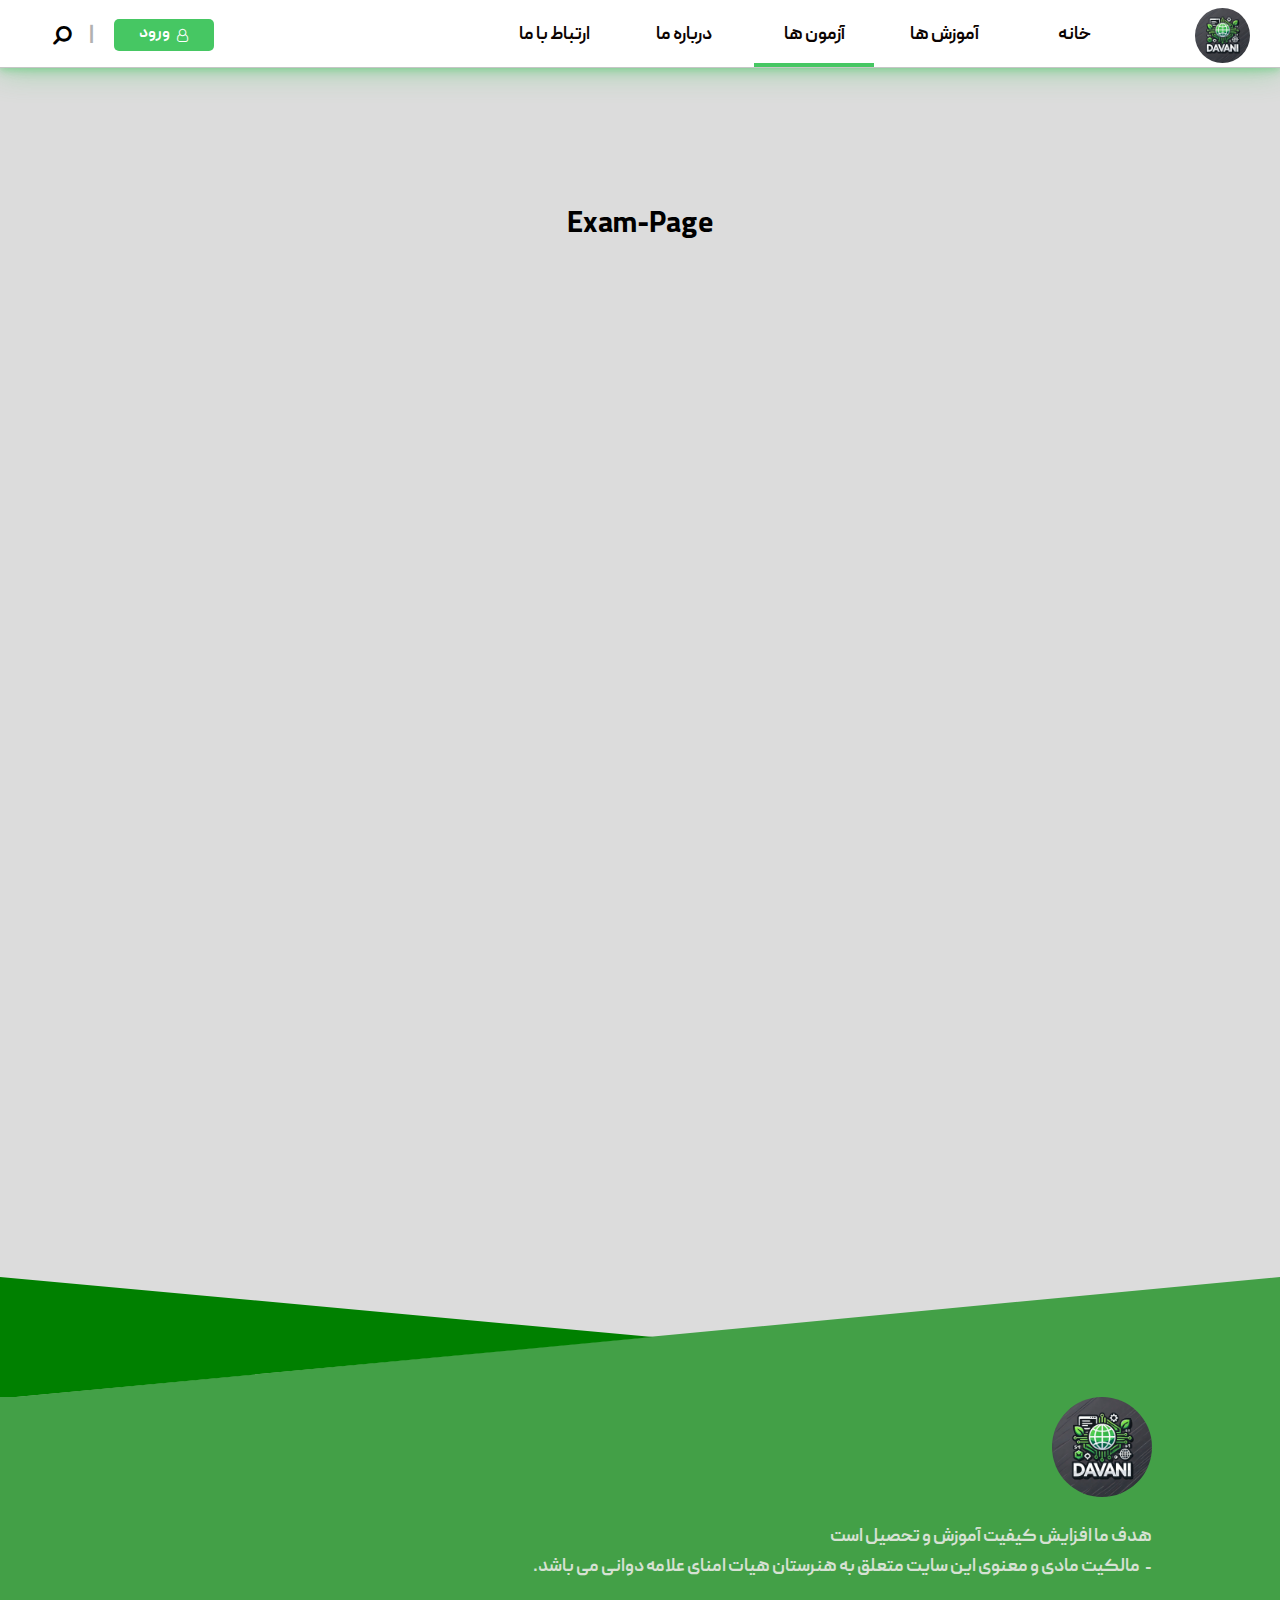
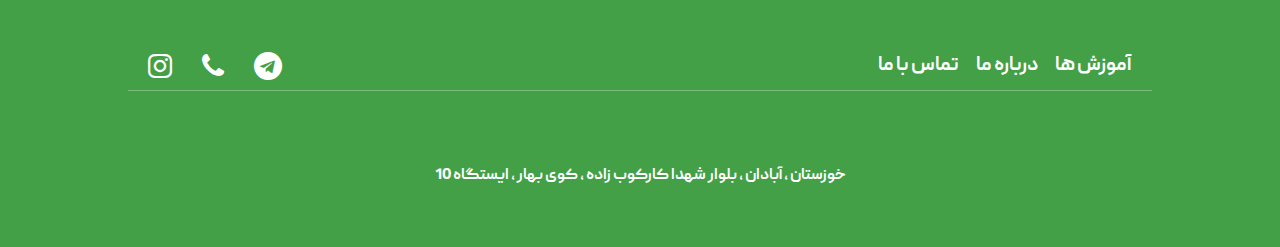
<file: Code School/Exam-Page/index.html>
<!DOCTYPE html>
<html lang="en" dir="rtl">

<head>
    <meta charset="UTF-8">
    <meta name="viewport" content="width=device-width, initial-scale=1.0">
    <title>Exam-Page</title>
    <link rel="stylesheet" href="https://cdnjs.cloudflare.com/ajax/libs/font-awesome/4.7.0/css/font-awesome.min.css">
    <link rel="stylesheet" href="style.css">
    <link rel="icon" href="image/davani.jpeg">
</head>

<body>

    <!-- header start -->

    <header id="header">
        <div class="header-right">
            <img id="logo" src="image/davani.jpeg" alt="Logo">
        </div>
        <div class="header-center">
            <a id="hc_1" class="header-content" href="../Home-Page/index.html">
                <p>خانه</p>
            </a>
            <a id="hc_5" class="header-content" href="../Learn-Page/index.html">
                <p>آموزش ها</p>
            </a>
            <a id="hc_2" class="header-content" href="../Exam-Page/index.html">
                <p>آزمون ها</p>
            </a>
            <a id="hc_3" class="header-content" href="../Info-Page/index.html">
                <p>درباره ما</p>
            </a>
            <a id="hc_4" class="header-content" href="../Contact-Page/index.html">
                <p>ارتباط با ما</p>
            </a>
        </div>
        <div class="header-left">
            <a id="login-btn" href="../Login-Page/index.html"><i id="user-icon" class="fa fa-user-o"
                    aria-hidden="true"></i>
                <p id="login-p">ورود</p>
            </a>
            <span id="span-header">|</span>
            <a id="search-icon" href=""><i class="fa fa-search" aria-hidden="true"></i></a>
        </div>
    </header>

    <!-- header end -->

    <!-- scroll-bar start -->

    <div class="scroll-bar"></div>

    <!-- scroll-bar end -->

    <!-- navbar start  -->

    <nav id="nav">
        <a id="hc_1" class="header-content" href="../Home-Page/index.html">
            <p>خانه</p>
        </a>
        <a id="hc_5" class="header-content" href="../Learn-Page/index.html">
            <p>آموزش ها</p>
        </a>
        <a id="hc_2" class="header-content" href="../Exam-Page/index.html">
            <p>آزمون ها</p>
        </a>
        <a id="hc_3" class="header-content" href="../Info-Page/index.html">
            <p>درباره ما</p>
        </a>
        <a id="hc_4" class="header-content" href="../Contact-Page/index.html">
            <p>ارتباط با ما</p>
        </a>
    </nav>

    <!-- navbar end -->

    <!-- content start -->

    <h1 style="margin-top: 200px;width: 100%;text-align: center;font-size: 30px;">Exam-Page</h1>

    <!-- content end -->

    <div class="bd" style="height: 1000px;"></div>

    <!-- float btn ( Back to top ) start -->

    <a onclick="goToTop()" class="float-btn"><i id="arrow-top" class="fa fa-arrow-up" aria-hidden="true"></i></a>

    <!-- float btn ( Back to top ) end  -->

    <!-- footer start -->
    <div class="footer-mos">
        <div class="footer-top-mos"></div>
        <div class="footer-bottom-mos"></div>
    </div>
    <footer>
        <div class="t-footer">
            <div class="f-icon">
                <img id="footer-icon" src="image/davani.jpeg" alt="">
            </div>
            <p id="ft-p-1">هدف ما افزایش کیفیت آموزش و تحصیل است</p>
            <div id="ft-line-2">
                <p id="ft-dash">-</p>
                <p id="ft-p-2">مالکیت مادی و معنوی این سایت متعلق به هنرستان هیات امنای علامه دوانی می باشد.</p>
            </div>
        </div>
        <div class="c-footer">
            <div class="cf-links">
                <a id="cf-first-a" href="../Learn-Page/index.html">آموزش ها</a>
                <a href="../Info-Page/index.html">درباره ما</a>
                <a href="../Contact-Page/index.html">تماس با ما</a>
            </div>
            <div class="cf-img">
                <i class="fa fa-telegram" aria-hidden="true" title="تلگرام هنرستان"></i>
                <i class="fa fa-phone" aria-hidden="true" title="شماره تلفن هنرستان"></i>
                <i id="cf-last-img" class="fa fa-instagram" aria-hidden="true" title="اینستاگرام هنرستان"></i>
            </div>
        </div>
        <hr>
        <div class="f-footer">
            <p>خوزستان ، آبادان ، بلوار شهدا کارکوب زاده ، کوی بهار ، ایستگاه 10 </p>
        </div>
    </footer>
    <!-- footer end -->

    <script src="script.js"></script>
</body>

</html>
</file>
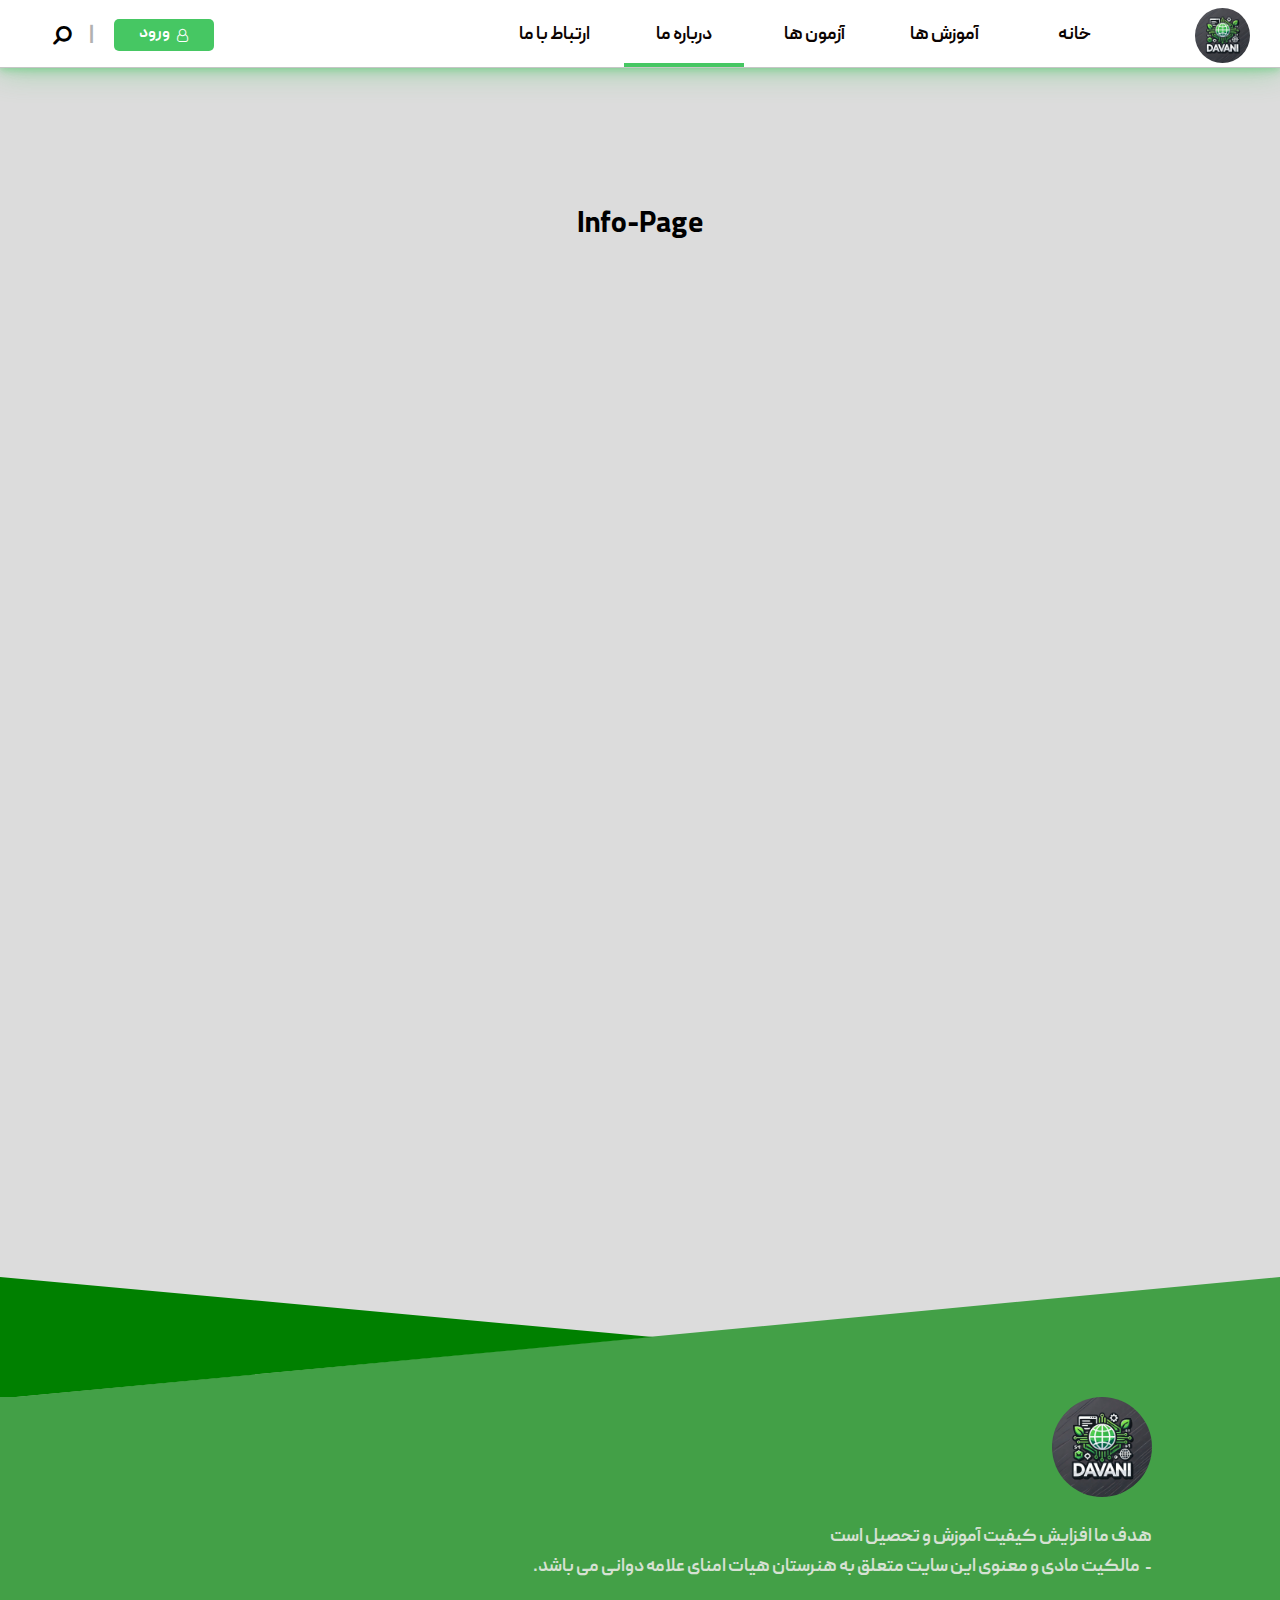
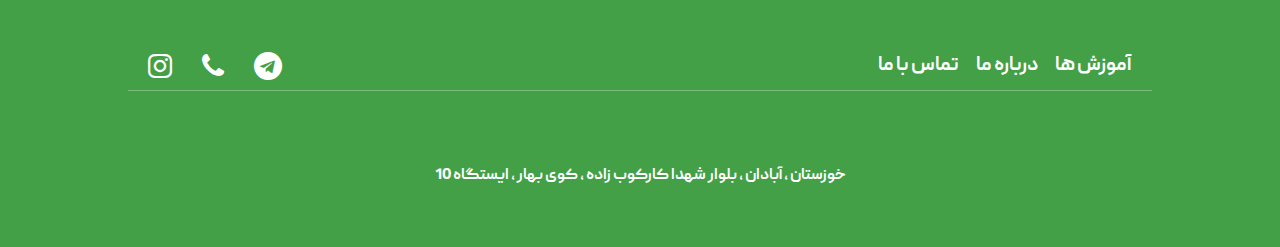
<file: Code School/Info-Page/index.html>
<!DOCTYPE html>
<html lang="en" dir="rtl">

<head>
    <meta charset="UTF-8">
    <meta name="viewport" content="width=device-width, initial-scale=1.0">
    <title>Info-Page</title>
    <link rel="stylesheet" href="https://cdnjs.cloudflare.com/ajax/libs/font-awesome/4.7.0/css/font-awesome.min.css">
    <link rel="stylesheet" href="style.css">
    <link rel="icon" href="image/davani.jpeg">
</head>

<body>

    <!-- header start -->

    <header id="header">
        <div class="header-right">
            <img id="logo" src="image/davani.jpeg" alt="Logo">
        </div>
        <div class="header-center">
            <a id="hc_1" class="header-content" href="../Home-Page/index.html">
                <p>خانه</p>
            </a>
            <a id="hc_5" class="header-content" href="../Learn-Page/index.html">
                <p>آموزش ها</p>
            </a>
            <a id="hc_2" class="header-content" href="../Exam-Page/index.html">
                <p>آزمون ها</p>
            </a>
            <a id="hc_3" class="header-content" href="../Info-Page/index.html">
                <p>درباره ما</p>
            </a>
            <a id="hc_4" class="header-content" href="../Contact-Page/index.html">
                <p>ارتباط با ما</p>
            </a>
        </div>
        <div class="header-left">
            <a id="login-btn" href="../Login-Page/index.html"><i id="user-icon" class="fa fa-user-o"
                    aria-hidden="true"></i>
                <p id="login-p">ورود</p>
            </a>
            <span id="span-header">|</span>
            <a id="search-icon" href=""><i class="fa fa-search" aria-hidden="true"></i></a>
        </div>
    </header>

    <!-- header end -->

    <!-- scroll-bar start -->

    <div class="scroll-bar"></div>

    <!-- scroll-bar end -->

    <!-- navbar start  -->

    <nav id="nav">
        <a id="hc_1" class="header-content" href="../Home-Page/index.html">
            <p>خانه</p>
        </a>
        <a id="hc_5" class="header-content" href="../Learn-Page/index.html">
            <p>آموزش ها</p>
        </a>
        <a id="hc_2" class="header-content" href="../Exam-Page/index.html">
            <p>آزمون ها</p>
        </a>
        <a id="hc_3" class="header-content" href="../Info-Page/index.html">
            <p>درباره ما</p>
        </a>
        <a id="hc_4" class="header-content" href="../Contact-Page/index.html">
            <p>ارتباط با ما</p>
        </a>
    </nav>

    <!-- navbar end -->

    <!-- content start -->

    <h1 style="margin-top: 200px;width: 100%;text-align: center;font-size: 30px;">Info-Page</h1>

    <!-- content end -->

    <div class="bd" style="height: 1000px;"></div>

    <!-- float btn ( Back to top ) start -->

    <a onclick="goToTop()" class="float-btn"><i id="arrow-top" class="fa fa-arrow-up" aria-hidden="true"></i></a>

    <!-- float btn ( Back to top ) end  -->

    <!-- footer start -->
    <div class="footer-mos">
        <div class="footer-top-mos"></div>
        <div class="footer-bottom-mos"></div>
    </div>
    <footer>
        <div class="t-footer">
            <div class="f-icon">
                <img id="footer-icon" src="image/davani.jpeg" alt="">
            </div>
            <p id="ft-p-1">هدف ما افزایش کیفیت آموزش و تحصیل است</p>
            <div id="ft-line-2">
                <p id="ft-dash">-</p>
                <p id="ft-p-2">مالکیت مادی و معنوی این سایت متعلق به هنرستان هیات امنای علامه دوانی می باشد.</p>
            </div>
        </div>
        <div class="c-footer">
            <div class="cf-links">
                <a id="cf-first-a" href="../Learn-Page/index.html">آموزش ها</a>
                <a href="../Info-Page/index.html">درباره ما</a>
                <a href="../Contact-Page/index.html">تماس با ما</a>
            </div>
            <div class="cf-img">
                <i class="fa fa-telegram" aria-hidden="true" title="تلگرام هنرستان"></i>
                <i class="fa fa-phone" aria-hidden="true" title="شماره تلفن هنرستان"></i>
                <i id="cf-last-img" class="fa fa-instagram" aria-hidden="true" title="اینستاگرام هنرستان"></i>
            </div>
        </div>
        <hr>
        <div class="f-footer">
            <p>خوزستان ، آبادان ، بلوار شهدا کارکوب زاده ، کوی بهار ، ایستگاه 10 </p>
        </div>
    </footer>
    <!-- footer end -->

    <script src="script.js"></script>
</body>

</html>
</file>
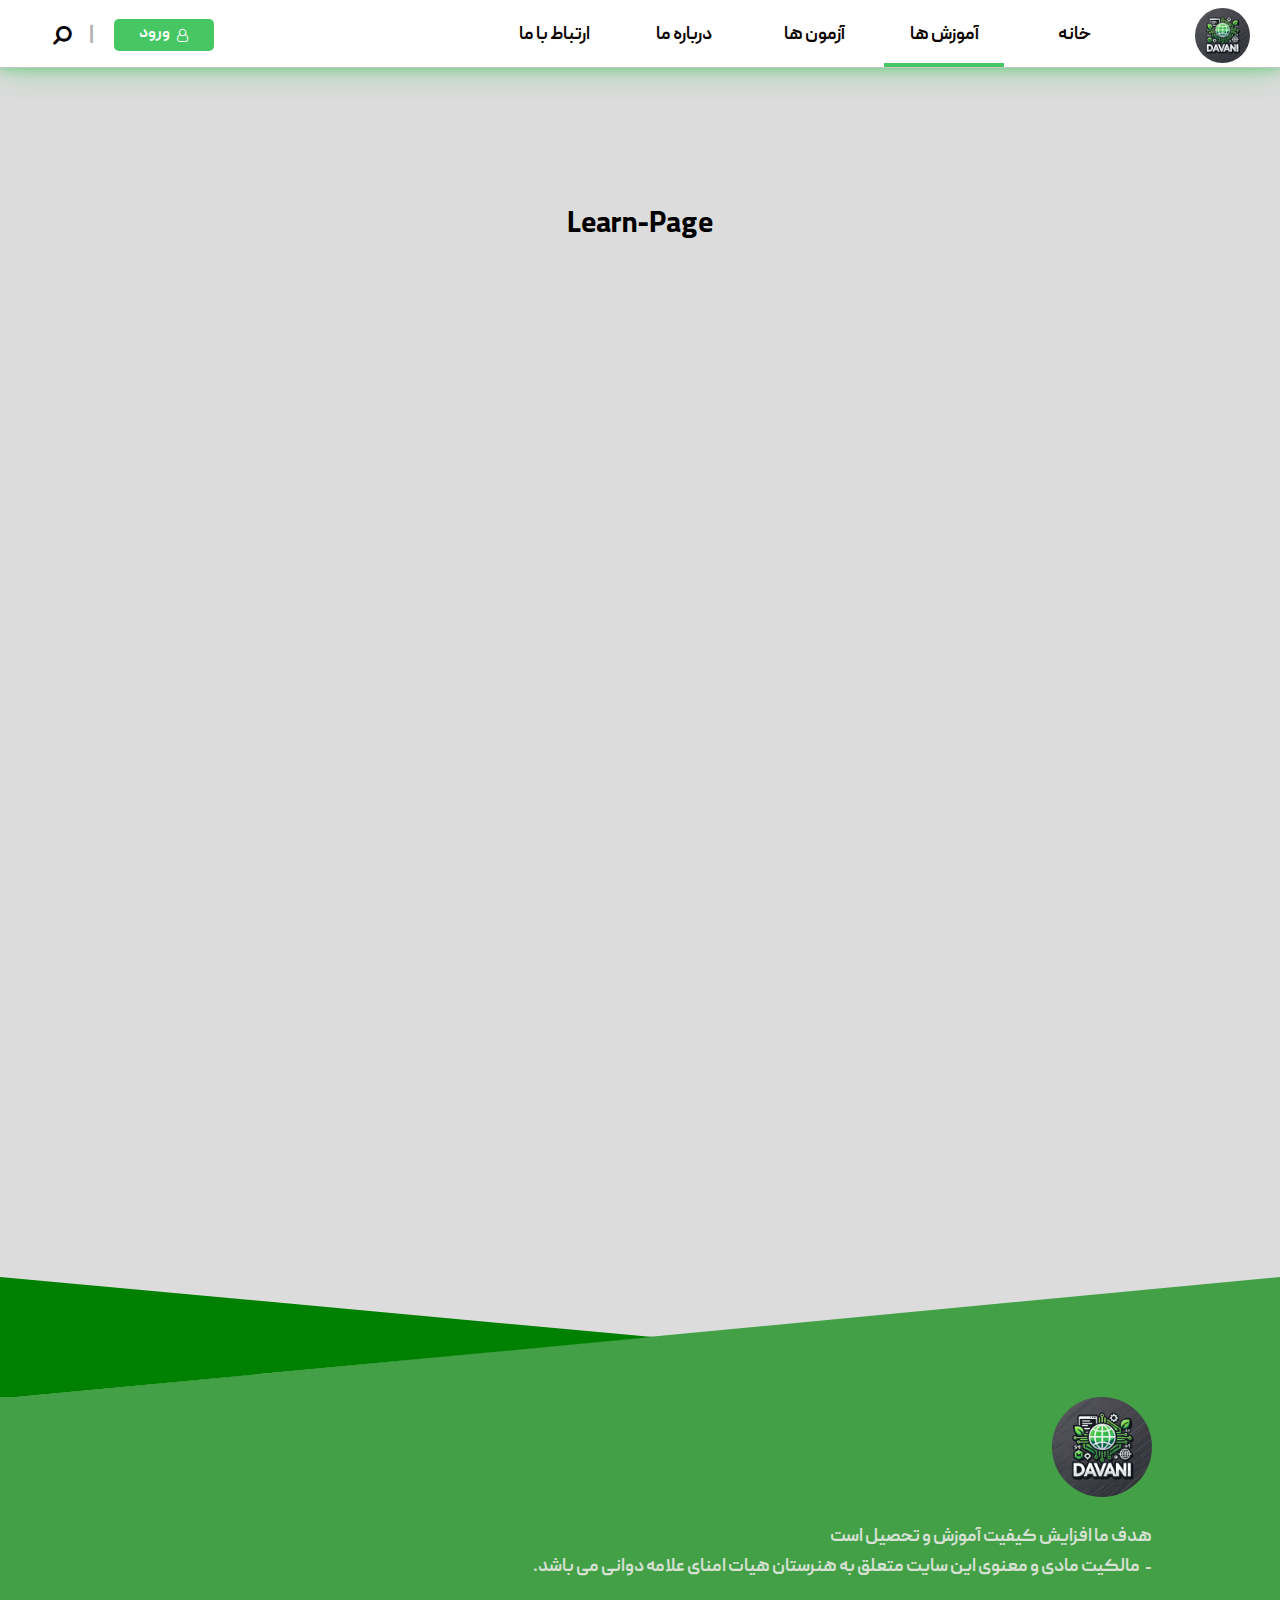
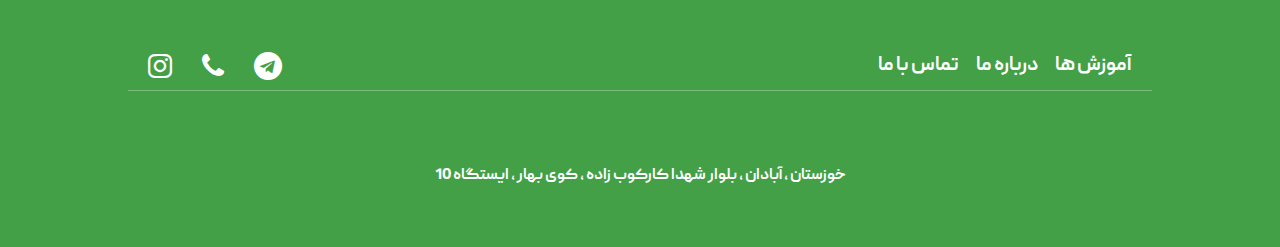
<file: Code School/Learn-Page/index.html>
<!DOCTYPE html>
<html lang="en" dir="rtl">

<head>
    <meta charset="UTF-8">
    <meta name="viewport" content="width=device-width, initial-scale=1.0">
    <title>Learn-Page</title>
    <link rel="stylesheet" href="https://cdnjs.cloudflare.com/ajax/libs/font-awesome/4.7.0/css/font-awesome.min.css">
    <link rel="stylesheet" href="style.css">
    <link rel="icon" href="image/davani.jpeg">
</head>

<body>

    <!-- header start -->

    <header id="header">
        <div class="header-right">
            <img id="logo" src="image/davani.jpeg" alt="Logo">
        </div>
        <div class="header-center">
            <a id="hc_1" class="header-content" href="../Home-Page/index.html">
                <p>خانه</p>
            </a>
            <a id="hc_5" class="header-content" href="../Learn-Page/index.html">
                <p>آموزش ها</p>
            </a>
            <a id="hc_2" class="header-content" href="../Exam-Page/index.html">
                <p>آزمون ها</p>
            </a>
            <a id="hc_3" class="header-content" href="../Info-Page/index.html">
                <p>درباره ما</p>
            </a>
            <a id="hc_4" class="header-content" href="../Contact-Page/index.html">
                <p>ارتباط با ما</p>
            </a>
        </div>
        <div class="header-left">
            <a id="login-btn" href="../Login-Page/index.html"><i id="user-icon" class="fa fa-user-o"
                    aria-hidden="true"></i>
                <p id="login-p">ورود</p>
            </a>
            <span id="span-header">|</span>
            <a id="search-icon" href=""><i class="fa fa-search" aria-hidden="true"></i></a>
        </div>
    </header>

    <!-- header end -->

    <!-- scroll-bar start -->

    <div class="scroll-bar"></div>

    <!-- scroll-bar end -->

    <!-- navbar start  -->

    <nav id="nav">
        <a id="hc_1" class="header-content" href="../Home-Page/index.html">
            <p>خانه</p>
        </a>
        <a id="hc_5" class="header-content" href="../Learn-Page/index.html">
            <p>آموزش ها</p>
        </a>
        <a id="hc_2" class="header-content" href="../Exam-Page/index.html">
            <p>آزمون ها</p>
        </a>
        <a id="hc_3" class="header-content" href="../Info-Page/index.html">
            <p>درباره ما</p>
        </a>
        <a id="hc_4" class="header-content" href="../Contact-Page/index.html">
            <p>ارتباط با ما</p>
        </a>
    </nav>

    <!-- navbar end -->

    <!-- content start -->

    <h1 style="margin-top: 200px;width: 100%;text-align: center;font-size: 30px;">Learn-Page</h1>

    <!-- content end -->

    <div class="bd" style="height: 1000px;"></div>

    <!-- float btn ( Back to top ) start -->

    <a onclick="goToTop()" class="float-btn"><i id="arrow-top" class="fa fa-arrow-up" aria-hidden="true"></i></a>

    <!-- float btn ( Back to top ) end  -->

    <!-- footer start -->
    <div class="footer-mos">
        <div class="footer-top-mos"></div>
        <div class="footer-bottom-mos"></div>
    </div>
    <footer>
        <div class="t-footer">
            <div class="f-icon">
                <img id="footer-icon" src="image/davani.jpeg" alt="">
            </div>
            <p id="ft-p-1">هدف ما افزایش کیفیت آموزش و تحصیل است</p>
            <div id="ft-line-2">
                <p id="ft-dash">-</p>
                <p id="ft-p-2">مالکیت مادی و معنوی این سایت متعلق به هنرستان هیات امنای علامه دوانی می باشد.</p>
            </div>
        </div>
        <div class="c-footer">
            <div class="cf-links">
                <a id="cf-first-a" href="../Learn-Page/index.html">آموزش ها</a>
                <a href="../Info-Page/index.html">درباره ما</a>
                <a href="../Contact-Page/index.html">تماس با ما</a>
            </div>
            <div class="cf-img">
                <i class="fa fa-telegram" aria-hidden="true" title="تلگرام هنرستان"></i>
                <i class="fa fa-phone" aria-hidden="true" title="شماره تلفن هنرستان"></i>
                <i id="cf-last-img" class="fa fa-instagram" aria-hidden="true" title="اینستاگرام هنرستان"></i>
            </div>
        </div>
        <hr>
        <div class="f-footer">
            <p>خوزستان ، آبادان ، بلوار شهدا کارکوب زاده ، کوی بهار ، ایستگاه 10 </p>
        </div>
    </footer>
    <!-- footer end -->

    <script src="script.js"></script>
</body>

</html>
</file>
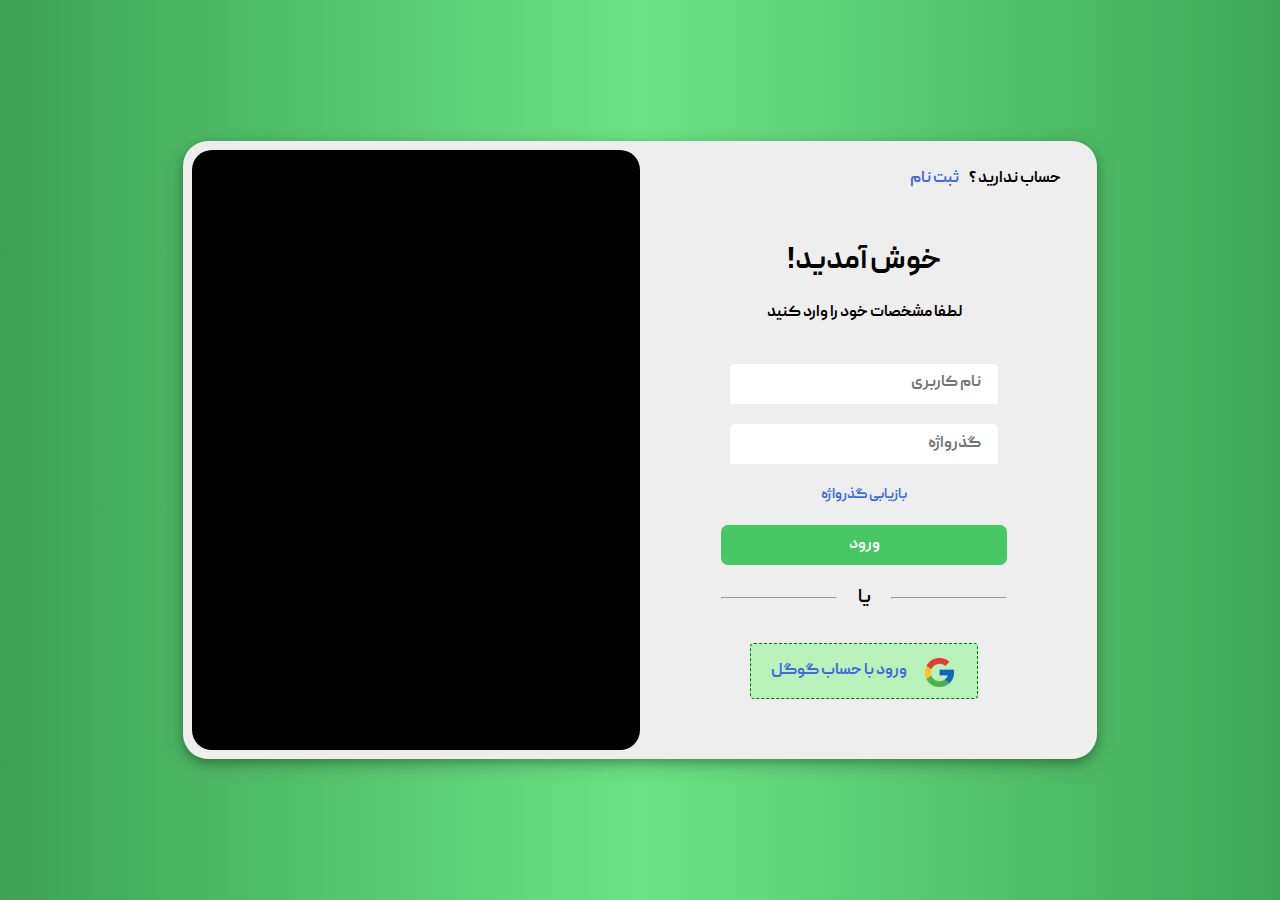
<file: Code School/Login-Page/index.html>
<html lang="en" dir="rtl">

<head>
    <meta charset="UTF-8">
    <meta name="viewport" content="width=device-width, initial-scale=1.0">
    <title>Login-Page</title>
    <link rel="stylesheet" href="https://cdnjs.cloudflare.com/ajax/libs/font-awesome/4.7.0/css/font-awesome.min.css">
    <link rel="stylesheet" href="style.css">
</head>

<body>
    <div class="body">
        <div class="container">
            <div class="right">
                <div class="bl-head">
                    <span id="sign-span">حساب ندارید ؟</span>
                    <a id="sign-a" onclick="log_1()">ثبت نام</a>
                </div>
                <div class="box-login">
                    <div class="bl-top">
                        <h1 id="h1">خوش آمدید!</h1>
                        <p> لطفا مشخصات خود را وارد کنید</p>
                    </div>
                    <div class="bl-center">
                        <input type="text" name="user_name" id="user_name" placeholder="نام کاربری">
                        <input type="password" name="user_pass" id="user_pass" placeholder="گذرواژه">
                        <a id="repass" href="">بازیابی گذرواژه</a>
                        <button id="login-btn">ورود</button>
                    </div>
                    <div class="hrs">
                        <hr>
                        یا
                        <hr>
                    </div>
                    <div class="bl-bottom">
                        <a href="" class="google-sign">
                            <img src="image/google.png" alt="google">
                            <p>ورود با حساب گوگل</p>
                        </a>
                    </div>
                </div>
            </div>

            <div class="right-2">
                <div class="bl-head">
                    <span id="sign-span-2">حساب دارید ؟</span>
                    <a id="sign-a" onclick="log_2()">ورود</a>
                </div>
                <div class="box-login">
                    <div class="bl-top">
                        <h1 id="h1">خوش آمدید!</h1>
                        <p> لطفا مشخصات خود را وارد کنید</p>
                    </div>
                    <div class="bl-center">
                        <input type="text" name="user_name" id="user_name" placeholder="نام کاربری">
                        <input type="password" name="user_pass" id="user_pass" placeholder="گذرواژه">
                        <input type="password" name="user_pass" id="user_pass" placeholder="تکرار گذرواژه">
                        <button id="login-btn">ورود</button>
                    </div>
                    <div class="hrs">
                        <hr>
                        یا
                        <hr>
                    </div>
                    <div class="bl-bottom">
                        <a href="" class="google-sign">
                            <img src="image/google.png" alt="google">
                            <p>ورود با حساب گوگل</p>
                        </a>
                    </div>
                </div>
            </div>
            <div class="left"></div>
        </div>
        <script src="script.js"></script>
    </div>
</body>

</html>
</file>
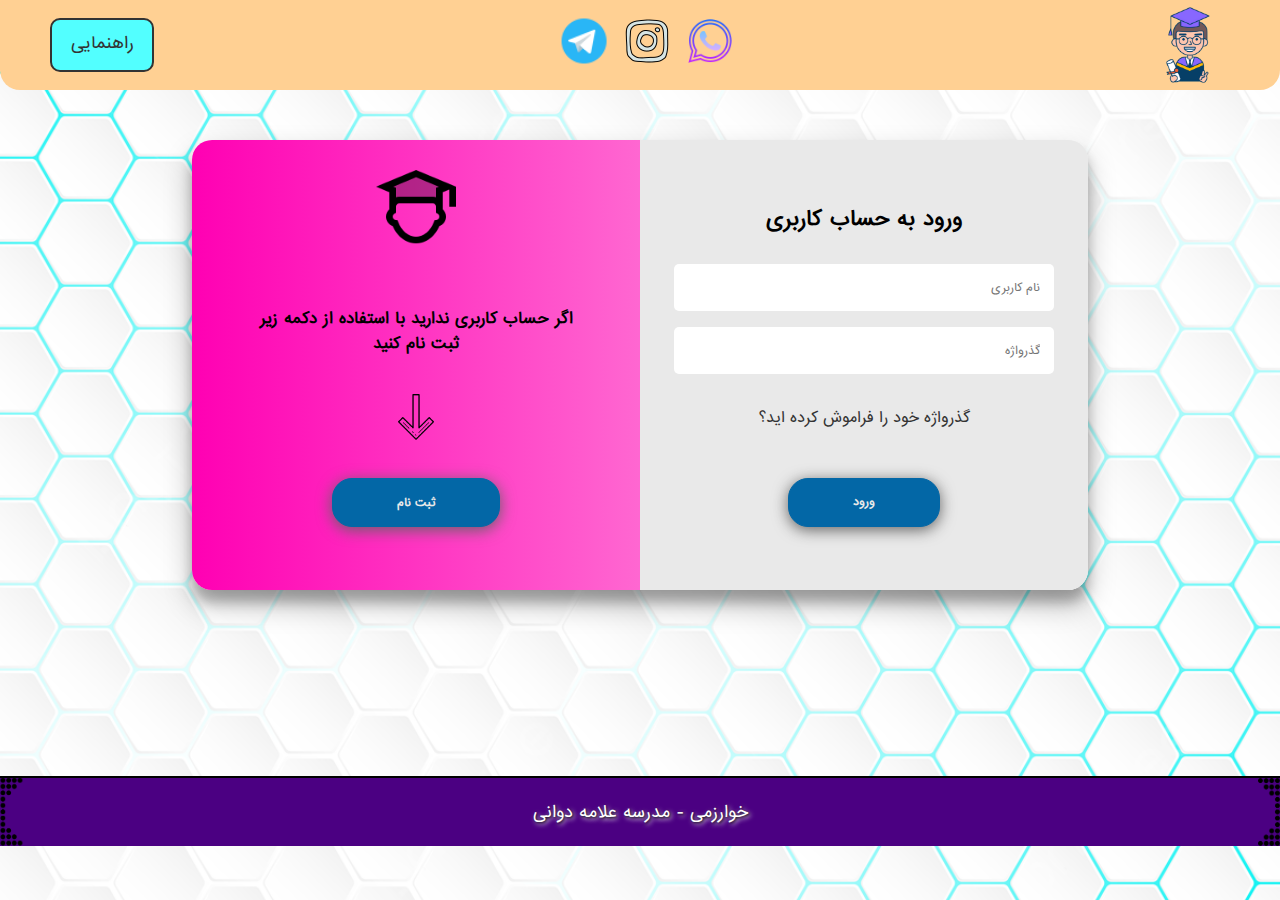
<file: Sign In/Sign-In.html>
<!DOCTYPE html>
<html lang="en">

<head>
  <meta charset="UTF-8">
  <meta http-equiv="X-UA-Compatible" content="IE=edge">
  <meta name="viewport" content="width=device-width, initial-scale=1.0">
  <title>Sign-in</title>
  <link rel="stylesheet" href="Sign-In.css">
  <link rel="icon" href="img/Student2.png">
</head>

<body>
  <header>
    <div class="header-right">
      <img class="im1" src="Img/Student.png" alt="">
    </div>
    <div class="header-center">
      <a href="#"><img id="png2" src="Img/whatsapp.png" alt="" title="ارتباط با ما از طریق واتساپ"></a>
      <a href="#"><img id="png1" src="Img/insta.png" alt="" title="ارتباط با ما از طریق اینستاگرام"></a>
      <a href="#"><img id="png3" src="Img/telegram.png" alt="" title=" ارتباط با ما از طریق تلگرام"></a>
    </div>
    <div class="header-left">
      <a class="h-l-d" href="#" title="راهنمایی ثبت نام و ورود">راهنمایی</a>
    </div>
  </header>
  <section>
    <div class="container right-panel-active">
      <!-- Sign In -->
      <div class="container__form container--signup">
        <form action="#" class="form" id="form1">

          <div class="l1">
            <a href="#" id="l1">ثبت نام</a>
          </div>
          <h2 class="form__title" id="t1"> ورود به حساب کاربری</h2>
          <h2 class="form__title" id="t2"> ورود  </h2>
          <input type="user" placeholder="نام کاربری" class="input" />
          <input type="password" placeholder="گذرواژه" class="input" />
          <a href="#" class="link" id="ps">گذرواژه خود را فراموش کرده اید؟</a>
          <button class="btn" id="b1">ورود</button>
        </form>
      </div>
  
      <!-- Sign Up -->
      <div class="container__form container--signin">
        <form action="#" class="form" id="form2">
          <h2 class="form__title" id="f1"> ساخت حساب</h2>
          <h2 class="form__title" id="f2"> ساخت </h2>
          <input type="text" placeholder="نام کاربری" class="input" />
          <input type="email" placeholder="ایمیل" class="input" />
          <input type="password" placeholder="گذرواژه" class="input" />
          <button class="btn" id="b2">ثبت</button>
        </form>
      </div>
  
      <!-- Overlay -->
      <div class="container__overlay">
        <div class="overlay">
          <div class="overlay__panel overlay--left">
            <img id="png4" src="Img/Student2.png" alt="">
            <h2 id="h2-1">اگر حساب کاربری ندارید با استفاده از دکمه زیر ثبت نام کنید</h2>
            <img id="png5" src="Img/Down.png" alt="">
            <button class="btn" id="signIn">ثبت نام</button>
          </div>
          <div class="overlay__panel overlay--right">
            <img id="png4" src="Img/Student2.png" alt="">
            <h2 id="h2-1"> اگر حساب کاربری دارید با استفاده از دکمه زیر وارد حساب خود شوید</h2>
            <img id="png5" src="Img/Down.png" alt="">
            <button class="btn" id="signUp">ورود </button>
          </div>
        </div>
      </div>
    </div>
  </section>
  <footer>
    <div class="footer-right">
      <img id="img-f1" class="img-f" src="Img/Dot.png" alt="">
    </div>
    <div class="footer-center">
      خوارزمی - مدرسه علامه دوانی
    </div>
    <div class="footer-left">
      <img id="img-f2" class="img-f" src="Img/Dot.png" alt="">
    </div>
  </footer>
  <script src="Sign-In.js"></script>
</body>

</html>
</file>
<file: Proje Madrese/style.css>
* {
    padding: 0;
    margin: 0;
    font-family: iransans;
}

@font-face {
    font-family: iransans;
    src: url(png-font/IRANSans-web.woff);
}

a {
    text-decoration: none;
    color: black;
}



/* header */

header {
    display: flex;
    justify-content: center;
    align-items: center;
    width: 100%;
    height: 200px;
    background: #0A5E93;
}

.header-right {
    display: flex;
    justify-content: flex-start;
    align-items: center;
    width: 100%;
    height: 100%;
}

.header-center {
    display: flex;
    justify-content: center;
    align-items: center;
    width: 100%;
    height: 100%;
}

.header-left {
    display: flex;
    justify-content: flex-end;
    align-items: center;
    width: 100%;
    height: 100%;
}


/* nav */

.nav {
    width: 100%;
    height: 37px;
    background: #9CB226;
    display: flex;
    justify-content: center;
    align-items: center;
}

.nav-a {
    font-size: 15px;
    color: black;
    text-decoration: none;
}

span {
    font-size: 20px;
    color: white;
    margin-right: 3px;
}


/* container */

.container {
    width: 100%;
    height: 1600px;
    background: #F9F8EE;
    display: flex;
    justify-content: space-evenly;
    align-items: flex-start;
}



/* container-right */

.container-right {
    width: 18%;
    height: 70%;
    margin-right: 90px;
    margin-top: 25px;
    display: flex;
    align-items: center;
    flex-flow: column;
    max-width: 420px;
}

#blue-box-1 {
    width: 100%;
    height: 37px;
    background: #0072B9;
    font-size: 13px;
    color: white;
    display: flex;
    justify-content: center;
    align-items: center;
}

#mtn-r-1 {
    width: 100%;
    height: 35px;
    display: flex;
    justify-content: flex-start;
    align-items: center;
    margin-top: 5px;
    margin-right: 5px;
}

.mtn-r {
    width: 100%;
    height: 35px;
    display: flex;
    justify-content: flex-start;
    align-items: center;
    margin-right: 5px;
}

.mtn-a {
    color: black;
    font-size: 14px;
    margin-right: 10px;
}

#blue-box-2 {
    width: 100%;
    height: 37px;
    background: #0072B9;
    font-size: 14px;
    color: white;
    display: flex;
    justify-content: center;
    align-items: center;
    margin-top: 20px;
}

#mtn-r-2 {
    width: 100%;
    height: 25px;
    display: flex;
    justify-content: flex-start;
    align-items: center;
    margin-top: 20px;
    margin-right: 5px;
}

.mtn-r2 {
    width: 100%;
    height: 25px;
    display: flex;
    justify-content: flex-start;
    align-items: center;
    margin-right: 5px;
    margin-top: 5px;
}

#blue-box-3 {
    width: 100%;
    height: 37px;
    background: #0072B9;
    font-size: 14px;
    color: white;
    display: flex;
    justify-content: center;
    align-items: center;
    margin-top: 30px;
}

#mtn-r-3 {
    width: 100%;
    height: 25px;
    display: flex;
    justify-content: flex-start;
    align-items: center;
    margin-top: 15px;
    margin-right: 5px;
}

.mtn-r3 {
    width: 100%;
    height: 25px;
    display: flex;
    justify-content: flex-start;
    align-items: center;
    margin-right: 5px;
    margin-top: 5px;
    margin-top: 5px;
}

#blue-box-4 {
    width: 100%;
    height: 37px;
    background: #0072B9;
    font-size: 14px;
    color: white;
    display: flex;
    justify-content: center;
    align-items: center;
    margin-top: 30px;
}

#mtn-r-4 {
    width: 100%;
    height: 25px;
    display: flex;
    justify-content: flex-start;
    align-items: center;
    margin-top: 15px;
    margin-right: 5px;
}

.mtn-r4 {
    width: 100%;
    height: 25px;
    display: flex;
    justify-content: flex-start;
    align-items: center;
    margin-right: 5px;
    margin-top: 10px;
}

/* container-center */

.container-center {
    width: 48%;
    height: 96%;
    margin-top: 25px;
    max-width: 920px;
}

#c-c-top {
    width: 100%;
    height: 37px;
    background: #0072B9;
    font-size: 14px;
    color: white;
    display: flex;
    justify-content: center;
    align-items: center;
}

#c-c-nav {
    width: 100%;
    height: 150px;
    display: flex;
    justify-content: space-around;
    align-items: center;
    flex-flow: column;
}



#c-c-nav-top {
    margin-top: 5px;
    width: 100%;
    display: flex;
    justify-content: space-evenly;
    align-items: center;
}

.nav-input {
    width: 100%;
    display: flex;
    justify-content: space-evenly;
    align-items: center;
}

.nav-input input {
    padding-right: 10px;
    padding-left: 10px;
    width: 250px;
    height: 40px;
    margin-right: 15px;
    border: none;
    border-bottom: 2px solid #b7b7aa;
    border-top-left-radius: 5px;
    border-top-right-radius: 5px;
}

.nav-input p {
    font-size: 14px;
}

#c-c-nav-center {
    margin-top: 5px;
    width: 100%;
    display: flex;
    justify-content: center;
    align-items: center;
    flex-flow: column;
}

.nav-option {
    display: flex;
    justify-content: space-evenly;
    align-items: center;
    width: 100%;
    margin-top: 10px;
}

#c-c-nav-center select {
    width: 180px;
    height: 35px;
    border: 1px solid #b7b7aa;
    border-radius: 5px;
    text-align: center;
}

#c-c-nav-bottom {
    margin-top: 10px;
}

#c-c-nav-bottom input {
    width: 180px;
    height: 40px;
    border-radius: 5px;
    border: 1px solid #b7b7aa;
    background: #0072B9;
    color: #d6d6cb;
}

#c-c-center {
    margin-top: 50px;
}

.c-c-c-radif {
    display: flex;
    justify-content: space-evenly;
    align-items: center;
    margin-top: 15px;
}

.c2-radif {
    width: 50%;
    display: inline-flex;
    justify-content: space-around;
    align-items: center;
}

.ketab {
    background: white;
    padding: 5px;
    border: 1px solid #d6d6cb;
}

.ketab p {
    font-size: 13px;
    display: flex;
    justify-content: center;
    align-items: center;
    margin-top: 5px;
}

.books p {
    font-size: 14px;
    background: #EFF1F5;
    margin-top: 2px;
}

.books img {
    width: 100%;
}

#c-c-footer {
    width: 100%;
    margin-top: 50px;
    display: flex;
    justify-content: center;
    align-items: center;
}

#c-c-footer a {
    font-size: 15px;
    margin-right: 40px;
}

#c-c-footer p {
    font-size: 15px;
}


/* container-left */

.container-left {
    width: 18%;
    height: 70%;
    margin-left: 90px;
    margin-top: 25px;
    max-width: 420px;
}

#blue-box-5 {
    width: 100%;
    height: 37px;
    background: #0072B9;
    font-size: 12px;
    color: white;
    display: flex;
    justify-content: center;
    align-items: center;
}

.a-l-1 p {
    font-size: 13px;
    margin-right: 5px;
    margin-top: 10px;
    text-align: center;
}

#blue-box-6 {
    width: 100%;
    height: 37px;
    margin-top: 20px;
    background: #0072B9;
    font-size: 13px;
    color: white;
    display: flex;
    justify-content: center;
    align-items: center;
}

.a-l-2 p {
    font-size: 13px;
    margin-right: 5px;
    margin-top: 10px;
    text-align: center;
}

#blue-box-7 {
    width: 100%;
    height: 37px;
    margin-top: 20px;
    background: #0072B9;
    font-size: 13px;
    color: white;
    display: flex;
    justify-content: center;
    align-items: center;
}

.a-l-3 p {
    font-size: 13px;
    margin-right: 5px;
    margin-top: 10px;
    text-align: center;
}

#blue-box-8 {
    width: 100%;
    height: 37px;
    margin-top: 20px;
    background: #0072B9;
    font-size: 13px;
    color: white;
    display: flex;
    justify-content: center;
    align-items: center;
}

.container-left table {
    width: 100%;
}

.tr1 {
    width: 100%;
    height: 28px;
    background: #e1e1e1;
    font-size: 14px;
    margin-right: 5px;
}

.tr2 {
    width: 100%;
    height: 28px;
    background: #FFFFFF;
    font-size: 14px;
    margin-right: 5px;
}

#a-more p {
    color: #0072B9;
    width: 100%;
    height: 40px;
    display: flex;
    justify-content: center;
    align-items: center;
    font-size: 16px;
}

td {
    text-align: center;
}

#blue-box-9 {
    width: 100%;
    height: 37px;
    background: #0072B9;
    font-size: 13px;
    color: white;
    display: flex;
    justify-content: center;
    align-items: center;
}

#pl-1 {
    font-size: 13px;
    text-align: center;
    margin-top: 5px;
}

#a-ketab b {
    font-size: 16px;
    margin-top: 5px;
    display: flex;
    justify-content: center;
    align-items: center;
}

#blue-box-10 {
    width: 100%;
    height: 37px;
    margin-top: 10px;
    background: #0072B9;
    font-size: 13px;
    color: white;
    display: flex;
    justify-content: center;
    align-items: center;
}

.last-l-p {
    font-size: 14px;
    margin-top: 5px;
    margin-right: 5px;
}



/* article */

article {
    display: none;
}




/* footer */

footer {
    display: flex;
    justify-content: center;
    align-items: center;
    width: 100%;
    height: 200px;
    margin-top: 100x;
    background: #0A5E93;
    font-size: 13px;
}

.footer-p {
    color: white;
    text-align: center;
}

#p2 {
    margin-top: 5px;
}

#p3 {
    margin-top: 5px;
}







@media screen and (max-width: 1440px) {
    .container-left {
        display: none;
    }

    .container-center {
        width: 90%;
    }

    .container-right {
        width: 20%;
        margin-right: 10px;
    }

    article {
        width: 100%;
        height: 500px;
        display: flex;
        justify-content: center;
        align-items: center;
        flex-flow: column;
        margin: 0;
        background: #F9F8EE;
    }

    .boxs {
        width: 30%;
    }

    .article-radif-1,
    .article-radif-2 {
        width: 100%;
        display: flex;
        justify-content: space-evenly;
    }

    .blue-box-5,
    .blue-box-6,
    .blue-box-7 {
        width: 100%;
    }

    .article-radif-2 table {
        width: 100%;
    }

    #blue-box-6,
    #blue-box-7,
    #blue-box-8,
    #blue-box-10 {
        margin-top: 0;
    }

    .article-radif-2 {
        margin-top: 40px;
    }
}



@media screen and (max-width: 1180px) {
    .container-right {
        display: none;
    }

    .container-center {
        justify-content: center;
    }

}

@media screen and (max-width: 1079px) {

    .header-left,
    .header-center,
    .header-right {
        align-items: flex-start;
    }

    .header-left img {
        width: 80%;
    }

    .header-center img {
        width: 80%;
    }

    .header-right img {
        width: 80%;
    }

    header {
        height: auto;
    }

    .container {
        justify-content: center;
    }
}


@media screen and (max-width: 765px) {
    #c-c-nav-top p {
        font-size: 13px;
    }

    #c-c-nav-top input {
        margin: 0;
        width: 200px;
    }

    .ketab {
        width: 130px;
    }

    .ketab p {
        font-size: 11px;
    }

    .books p {
        font-size: 10px;
    }

    #c-c-nav {
        margin-top: 20px;
    }

    .article-radif-1,
    .article-radif-2 {
        justify-content: center;
        align-items: center;
        flex-flow: column;
        margin: 0;
    }

    .boxs {
        width: 80%;
        margin-top: 30px;
    }

    article {
        height: 950px;
        justify-content: flex-start;
    }

    footer {
        height: 150px;
    }

    .container {
        height: auto;
    }

    .nav-option {
        justify-content: space-around;
    }
}


@media screen and (max-width: 650px) {
    .c-c-c-radif {
        flex-flow: column;
    }

    #c-c-c-radif-3,
    #c-c-c-radif-4 {
        display: none;
    }

    .container-center {
        width: 100%;
    }

    .container{
        margin-top: 20px;
    }

    .c2-radif {
        width: 80%;
        margin-top: 20px
    }

    .ketab {
        width: 200px;
    }

    .ketab p {
        font-size: 11;
    }

    .books p {
        font-size: 12px;
    }


}


@media screen and (max-width: 555px) {
    .nav-a {
        font-size: 10px;
    }

    article {
        height: auto;
        margin-bottom: 100px;
    }

    .nav-input {
        flex-flow: column;
        height: 70px;
        justify-content: space-evenly;
    }

    .nav-input input {
        width: 170px;
        height: 40px;
    }
}


@media screen and (max-width: 500px) {

    .ketab {
        margin-left: 5px;
        margin-right: 5px;
    }
}

@media screen and (max-width: 450px) {
    .nav span {
        font-size: 12px;
        margin: 0;
    }

    #c-c-nav-top {
        flex-flow: column;
    }

    #c-c-nav-center {
        margin-top: 20px;
    }

    #c-c-nav {
        height: auto;
    }

    .nav-option {
        flex-flow: column;
    }

    .nav-option select {
        width: 80%;
        margin-top: 10px;
    }

    #c-c-nav-bottom input {
        width: 250px;
        margin-top: 15px;
    }

    #c-c-footer a {
        font-size: 13px;
        margin-right: 25px;
    }

    .ketab p {
        font-size: 10px;
    }

    .books p {
        font-size: 9px;
    }
}

@media screen and (max-width: 350px) {
    .footer-p p {
        font-size: 11px;
    }

    .nav span {
        font-size: 10px;
        margin: 0;
    }

    #c-c-nav {
        height: 350px;
    }
}
</file>
<file: Abed-Motor/about-page/style.css>
* {
    padding: 0;
    margin: 0;
    font-family: iransans;
}

a {
    text-decoration: none;
}

@font-face {
    font-family: iransans;
    src: url(Png-Font/IRANSans-web.woff);
}

::selection {
    background: #cf2e2e;
    color: white;
}



/* mobile menu */

.menu {
    display: none;
}

.menu img {
    margin-right: 25px;
    margin-top: 10px;
}

.overlay {
    height: 0%;
    width: 100%;
    position: fixed;
    z-index: 1;
    top: 0;
    left: 0;
    background-color: rgb(0, 0, 0);
    background-color: rgba(0, 0, 0, 0.9);
    overflow-y: hidden;
    transition: 0.5s;
}

.overlay-content {
    position: relative;
    top: 25%;
    width: 100%;
    text-align: center;
    margin-top: 30px;
}

.overlay a {
    padding: 8px;
    text-decoration: none;
    font-size: 30px;
    color: #818181;
    display: block;
    transition: 0.3s;
}

.overlay a:hover,
.overlay a:focus {
    color: #f1f1f1;
}

.overlay .closebtn {
    position: absolute;
    top: 20px;
    right: 45px;
    font-size: 60px;
}








/* body */

header {
    width: 100%;
    height: 85px;
    display: flex;
    justify-content: space-between;
    align-items: center;
    background: white;
    position: sticky;
    top: -1px;
}

.header-right {
    width: 18%;
    height: 100%;
    display: flex;
    justify-content: center;
    align-items: center;
}

.header-right img {
    width: 175px;
}

.header-center {
    width: 47%;
    height: 100%;
    display: flex;
    justify-content: flex-start;
    align-items: center;
}

.header-center a {
    width: 20%;
    height: 100%;
    display: flex;
    justify-content: center;
    align-items: center;
    font-size: 13px;
    color: #3A3A3A;
    transition: 300ms ease;
}

.header-center a:hover {
    color: #cf2e2e;
}

.header-center P {
    width: 22%;
    height: 100%;
    display: flex;
    justify-content: center;
    align-items: center;
    font-size: 13px;
    color: rgb(0, 119, 255);
}

.header-left {
    width: 35%;
    height: 100%;
    display: flex;
    align-items: center;
    justify-content: center;
    background: rgb(210, 1, 1);
}

.header-left p {
    color: white;
    font-size: 14px;
}

#header-img-1 {
    width: 17px;
    margin-right: 10px;
    margin-left: 10px;
}

#header-img-2 {
    width: 20px;
    margin-left: 6px;
}

.input {
    width: auto;
    height: 100%;
    display: flex;
    justify-content: center;
    align-items: center;
}

.input a {
    width: 100%;
    height: auto;
    display: flex;
    justify-content: center;
    align-items: center;
}

.header-left span {
    width: 15px;
    color: white;
    font-size: 25px;
    margin-left: 15px;
    margin-right: 15px;
    text-align: left;
}



/* section */

section {
    width: 100%;
    height: auto;
}

.section-top {
    width: 100%;
    height: 60%;
    display: flex;
    justify-content: space-between;
    align-items: center;
}

.st-right {
    width: 65%;
    height: 100%;
}


.h1 {
    display: flex;
    justify-content: center;
    align-items: center;
    width: 50%;
    margin-top: 5%;
}

.h1 span {
    font-size: 30px;
    color: #cf2e2e;
}

.h1 h1 {
    font-size: 28px;
    color: #3A3A3A;
    margin-right: 3%;
}



#p-p1 {
    width: 85%;
    height: 100%;
    text-align: center;
    margin-top: 2%;
}

.p {
    width: 100%;
    display: flex;
    align-items: center;
    margin-top: 5%;
    color: #3A3A3A;
    flex-flow: column;
    font-size: 14px;
}

.p strong {
    width: 80%;
    text-align: center;
    font-size: 15px;
}

.p p {
    line-height: 40px;
    color: #5f5f5f;
}


.st-bottom {
    width: 100%;
    height: auto;
    display: flex;
    justify-content: space-evenly;
    align-items: center;
    margin-top: 6%;
}

.st-box {
    width: 22%;
    height: 120px;
    border: 1px solid #dddddd;
    display: flex;
    justify-content: center;
    align-items: center;
    border-radius: 15px;
    flex-flow: column;
}

#box-p1 {
    font-size: 23px;
}

#box-p2 {
    margin-top: 5%;
}

.st-box span {
    width: 30%;
    height: 2%;
    background: #cf2e2e;
}

.st-box-p {
    width: 100%;
    height: 100%;
    display: flex;
    justify-content: center;
    align-items: center;
    flex-flow: column;
}

.st-left {
    width: 35%;
    height: 100%;
    display: flex;
    justify-content: flex-start;
    align-items: center;
}

#st-left-1 {
    margin-top: 22%;
}

#st-left-2 {
    display: none;
}

.section-center {
    width: 100%;
    display: flex;
    text-align: center;
    justify-content: center;
    align-items: center;
    flex-flow: column;
    margin-top: 1%;
}

#sc-p1 {
    color: #5f5f5f;
    line-height: 40px;
    font-size: 16px;
    width: 80%;
    margin-top: 5%;
}

.section-center a {
    margin-top: 5%;
}

#img-2 {
    width: 100%;
}

#img-2-1 {
    display: none;
}



.section-bottom {
    width: 100%;
    height: auto;
    display: flex;
    justify-content: center;
    align-items: center;
    flex-flow: column;
    text-align: center;
    padding-top: 10%;
    padding-bottom: 10%;
}

.section-bottom h1 {
    font-size: 28px;
    color: #3A3A3A;
    height: 20%;
    width: 70%;
}

.section-bottom p {
    font-size: 16px;
    color: #3A3A3A;
    height: 20%;
    width: 70%;
    line-height: 30px;
    margin-top: 2%;
}


/* article */


article {
    width: 100%;
    height: 600px;
    background: #121212;
    display: flex;
    align-items: center;
    flex-flow: column;
    color: #ffff;
}

.article-top {
    width: 100%;
    height: 30%;
    display: flex;
    justify-content: center;
    align-items: center;
}

.article-top img {
    width: 300px;
    margin-top: 45px;
}

.article-p {
    width: 85%;
    height: 25%;
    display: flex;
    justify-content: space-evenly;
    align-items: center;
    flex-flow: column;
    font-size: 12px;
    text-align: center;
}

.article-center {
    width: 85%;
    height: 20%;
    background: #000;
    display: flex;
    justify-content: space-around;
    align-items: center;
    border-radius: 12px;
    margin-top: 20px;
}

.info {
    display: flex;
    align-items: center;
    height: 100%;
    width: 100%;
    font-size: 14px;
    text-align: center;
}

.info p {
    transition: 150ms ease-out;
}

.info p:hover {
    color: #cf2e2e;
}

#info-1 {
    justify-content: flex-end;
}

#info-2 {
    justify-content: center;
}

#info-3 {
    justify-content: flex-start;
}

#call-img {
    width: 20px;
    margin-left: 3%;
}

#map-img {
    width: 25px;
    margin-left: 2%;
}

#mail-img {
    width: 22px;
    margin-left: 2%;
}

.article-bottom {
    height: 100px;
    width: 50%;
    display: flex;
    justify-content: space-evenly;
    align-items: center;
}

.article-bottom a {
    color: white;
    transition: 150ms ease-out;
}

.article-bottom a:hover {
    color: #cf2e2e;
}

.article-bottom img {
    width: 10%;
    margin-left: 10px;
}

.list-link {
    display: flex;
    justify-content: center;
    align-items: center;
    width: 20%;
    margin-top: 30px;
    text-align: center;
}

.Circle {
    width: 12px;
}

footer {
    width: 100%;
    height: 50px;
    display: flex;
    justify-content: space-around;
    align-items: center;
    color: #3A3A3A;
}

.footer-right {
    width: 70%;
    height: 100%;
    display: flex;
    justify-content: flex-start;
    align-items: center;
}

#span-mtn {
    margin-right: 50px;
}

.footer-right span {
    font-size: 13px;
}

.footer-left {
    width: 30%;
    height: 100%;
    display: flex;
    align-items: center;
}

.img-box {
    width: 100%;
    height: 80%;
    display: flex;
    justify-content: flex-end;
    align-items: center;
}

.img-box a {
    width: 30px;
    height: 60%;
}

.img-box img {
    width: 100%;
    height: 100%;
}

#face-book {
    margin-left: 70px;
}

.img-box span {
    margin-left: 10px;
    margin-right: 10px;
    color: #3A3A3A;
    font-size: 13px;
}




@media screen and (max-width: 1350px) {
    .st-right {
        width: 60%;
    }

    .st-left {
        width: 40%;
    }
}

@media screen and (max-width: 1190px) {
    .section-top {
        width: 100%;
        justify-content: center;
        flex-flow: column;
    }

    .st-left {
        width: 100%;
        justify-content: center;
    }

    #st-left-1 {
        display: none;
    }

    #st-left-2 {
        display: block;
        width: 70%;
        margin-top: 5%;
    }

    .st-right {
        width: 100%;
    }

}






/* media */
@media screen and (max-width: 1130px) {
    .article-bottom {
        width: 70%;
    }

    .header-center {
        justify-content: space-evenly;
    }

}

@media screen and (max-width: 950px) {

    .header-center {
        display: none;
    }

    .header-left {
        width: 50%;
    }

    .header-right {
        width: 50%;
    }

    #info-1 {
        justify-content: center;
    }

    #info-3 {
        justify-content: center;
    }

    .article-bottom {
        width: 88%;
    }

    footer {
        height: 110px;
        flex-flow: column-reverse;
    }

    .footer-right {
        justify-content: center;
        width: 100%;
        height: 50%;
    }

    .footer-left {
        justify-content: center;
        width: 100%;
        height: 50%;
        margin-top: 1%;
    }

    .img-box {
        width: auto;
    }

    #face-book {
        margin: 0;
    }

    .footer-right span {
        justify-content: center;
    }

    #span-mtn {
        margin-right: 0;
    }

    .mtn-box {
        display: flex;
        justify-content: center;
        align-items: center;
    }

    .menu {
        display: block;
    }

    .st-left img {
        display: none;
    }

    #p-p1 {
        margin-top: 5%;
    }
}

@media screen and (max-width: 630px) {

    .header-center a {
        width: 25%;
        height: 70%;
    }

    .header-left {
        width: 70%;
    }

    .header-center p {
        width: 25%;
        height: 70%;
    }

    .article-top img {
        padding-bottom: 2%;
    }

    .article-center {
        flex-flow: column;
        height: 450px;
        justify-content: space-evenly;
        margin-top: 10px;
        padding-top: 10px;
        padding-bottom: 10px;
    }

    .info {
        flex-flow: column;
    }

    #map-img {
        margin: 0;
        margin-top: 15px;
    }

    #mail-img {
        margin: 0;
        margin-top: 15px;
    }

    #info-1 {
        padding-top: 10px;
    }

    #info-3 {
        padding-bottom: 10px;
    }

    .info p {
        margin-top: 15px;
    }

    .article-bottom {
        height: auto;
        flex-flow: wrap;
        justify-content: space-around;
    }

    .list-link {
        justify-content: flex-start;
        margin: 0;
        width: 200px;
        margin-right: 14%;
        margin-top: 15px;
        margin-bottom: 5%;
        font-size: 14px;
    }


    article {
        height: 800px;
    }

    #st-left-2 {
        width: 80%;
        margin-top: 7%;
    }

}

@media screen and (max-width: 600px) {
    .list-link {
        margin-right: 16%;
    }

    .st-bottom {
        flex-flow: column;
        margin: 0;
    }

    .st-box {
        width: 240px;
        height: 120px;
        margin-top: 5%;
    }
}

@media screen and (max-width: 520px) {

    #header-img-1 {
        display: none;
    }

    .header-left span {
        display: none;
    }

    #phone-number {
        display: none;
    }

    .header-left {
        width: 50%;
        justify-content: flex-start;
        padding: 0;
    }

    .input {
        width: 100%;
    }

    #header-img-2 {
        margin-left: 10px;
    }

    .mtn-box {
        text-align: center;
        flex-flow: column;
    }

    .article-top img {
        width: 250px;
        margin-top: 30px;
    }

    #footer-p2 {
        margin-top: 20px;
        margin-bottom: 20px;
    }

    .article-bottom {
        flex-flow: column;
        margin-right: 11%;
    }

    .list-link {
        margin-right: 8%;
    }

    .mtn-box span {
        margin-top: 5px;
    }

    #img-2 {
        display: none;
    }

    #img-2-1 {
        display: block;
        width: 100%;
    }

    .h1 {
        width: 70%;
    }

    .p {
        margin-top: 7%;
    }

    .section-bottom h1 {
        font-size: 25px;
    }

    .section-bottom p {
        margin-top: 5%;
    }

    .st-box {
        margin-top: 7%;
    }
}

@media screen and (max-width: 420px) {
    .article-p p {
        font-size: 11px;
    }

    header {
        height: 80px;
    }

    .header-right img {
        width: 170px;
    }

    .header-left {
        width: 45%;
    }

    .header-right {
        width: 55%;
    }

    #st-left-2 {
        width: 100%;
        margin-top: 10%;
    }

    #sc-p1 {
        margin-top: 10%;
    }
}
</file>
<file: Abed-Motor/call-page/style.css>
* {
    padding: 0;
    margin: 0;
    font-family: iransans;
}

a {
    text-decoration: none;
}

@font-face {
    font-family: iransans;
    src: url(Png-Font/IRANSans-web.woff);
}

::selection {
    background: #cf2e2e;
    color: white;
}



/* mobile menu */

.menu {
    display: none;
}

.menu img {
    margin-right: 25px;
    margin-top: 10px;
}

.overlay {
    height: 0%;
    width: 100%;
    position: fixed;
    z-index: 1;
    top: 0;
    left: 0;
    background-color: rgb(0, 0, 0);
    background-color: rgba(0, 0, 0, 0.9);
    overflow-y: hidden;
    transition: 0.5s;
}

.overlay-content {
    position: relative;
    top: 25%;
    width: 100%;
    text-align: center;
    margin-top: 30px;
}

.overlay a {
    padding: 8px;
    text-decoration: none;
    font-size: 30px;
    color: #818181;
    display: block;
    transition: 0.3s;
}

.overlay a:hover,
.overlay a:focus {
    color: #f1f1f1;
}

.overlay .closebtn {
    position: absolute;
    top: 20px;
    right: 45px;
    font-size: 60px;
}








/* body */

header {
    width: 100%;
    height: 85px;
    display: flex;
    justify-content: space-between;
    align-items: center;
    background: white;
    position: sticky;
    top: -1px;
}

.header-right {
    width: 18%;
    height: 100%;
    display: flex;
    justify-content: center;
    align-items: center;
}

.header-right img {
    width: 175px;
}

.header-center {
    width: 47%;
    height: 100%;
    display: flex;
    justify-content: flex-start;
    align-items: center;
}

.header-center a {
    width: 20%;
    height: 100%;
    display: flex;
    justify-content: center;
    align-items: center;
    font-size: 13px;
    color: #3A3A3A;
    transition: 300ms ease;
}

.header-center a:hover {
    color: #cf2e2e;
}

.header-center P {
    width: 22%;
    height: 100%;
    display: flex;
    justify-content: center;
    align-items: center;
    font-size: 13px;
    color: rgb(0, 119, 255);
}

.header-left {
    width: 35%;
    height: 100%;
    display: flex;
    align-items: center;
    justify-content: center;
    background: rgb(210, 1, 1);
}

.header-left p {
    color: white;
    font-size: 14px;
}

#header-img-1 {
    width: 17px;
    margin-right: 10px;
    margin-left: 10px;
}

#header-img-2 {
    width: 20px;
    margin-left: 6px;
}

.input {
    width: auto;
    height: 100%;
    display: flex;
    justify-content: center;
    align-items: center;
}

.input a {
    width: 100%;
    height: auto;
    display: flex;
    justify-content: center;
    align-items: center;
}

.header-left span {
    width: 15px;
    color: white;
    font-size: 25px;
    margin-left: 15px;
    margin-right: 15px;
    text-align: left;
}



article {
    width: 100%;
    height: 600px;
    background: #121212;
    display: flex;
    align-items: center;
    flex-flow: column;
    color: #ffff;
}

.article-top {
    width: 100%;
    height: 30%;
    display: flex;
    justify-content: center;
    align-items: center;
}

.article-top img {
    width: 300px;
    margin-top: 45px;
}

.article-p {
    width: 85%;
    height: 25%;
    display: flex;
    justify-content: space-evenly;
    align-items: center;
    flex-flow: column;
    font-size: 12px;
    text-align: center;
}

.article-center {
    width: 85%;
    height: 20%;
    background: #000;
    display: flex;
    justify-content: space-around;
    align-items: center;
    border-radius: 12px;
    margin-top: 20px;
}

.info {
    display: flex;
    align-items: center;
    height: 100%;
    width: 100%;
    font-size: 14px;
    text-align: center;
}

.info p {
    transition: 150ms ease-out;
}

.info p:hover {
    color: #cf2e2e;
}

#info-1 {
    justify-content: flex-end;
}

#info-2 {
    justify-content: center;
}

#info-3 {
    justify-content: flex-start;
}

#call-img {
    width: 20px;
    margin-left: 3%;
}

#map-img {
    width: 25px;
    margin-left: 2%;
}

#mail-img {
    width: 22px;
    margin-left: 2%;
}

.article-bottom {
    height: 100px;
    width: 50%;
    display: flex;
    justify-content: space-evenly;
    align-items: center;
}

.article-bottom a {
    color: white;
    transition: 150ms ease-out;
}

.article-bottom a:hover {
    color: #cf2e2e;
}

.article-bottom img {
    width: 10%;
    margin-left: 10px;
}

.list-link {
    display: flex;
    justify-content: center;
    align-items: center;
    width: 20%;
    margin-top: 30px;
    text-align: center;
}

.Circle {
    width: 12px;
}

footer {
    width: 100%;
    height: 50px;
    display: flex;
    justify-content: space-around;
    align-items: center;
    color: #3A3A3A;
}

.footer-right {
    width: 70%;
    height: 100%;
    display: flex;
    justify-content: flex-start;
    align-items: center;
}

#span-mtn {
    margin-right: 50px;
}

.footer-right span {
    font-size: 13px;
}

.footer-left {
    width: 30%;
    height: 100%;
    display: flex;
    align-items: center;
}

.img-box {
    width: 100%;
    height: 80%;
    display: flex;
    justify-content: flex-end;
    align-items: center;
}

.img-box a {
    width: 30px;
    height: 60%;
}

.img-box img {
    width: 100%;
    height: 100%;
}

#face-book {
    margin-left: 70px;
}

.img-box span {
    margin-left: 10px;
    margin-right: 10px;
    color: #3A3A3A;
    font-size: 13px;
}











/* media */
@media screen and (max-width: 1130px) {
    .article-bottom {
        width: 70%;
    }

    .header-center {
        justify-content: space-evenly;
    }

}

@media screen and (max-width: 950px) {

    .header-center {
        display: none;
    }

    .header-left {
        width: 50%;
    }

    .header-right {
        width: 50%;
    }

    #info-1 {
        justify-content: center;
    }

    #info-3 {
        justify-content: center;
    }

    .article-bottom {
        width: 88%;
    }

    footer {
        height: 110px;
        flex-flow: column-reverse;
    }

    .footer-right {
        justify-content: center;
        width: 100%;
        height: 50%;
    }

    .footer-left {
        justify-content: center;
        width: 100%;
        height: 50%;
        margin-top: 1%;
    }

    .img-box {
        width: auto;
    }

    #face-book {
        margin: 0;
    }

    .footer-right span {
        justify-content: center;
    }

    #span-mtn {
        margin-right: 0;
    }

    .mtn-box {
        display: flex;
        justify-content: center;
        align-items: center;
    }

    .menu {
        display: block;
    }
}

@media screen and (max-width: 630px) {

    .header-center a {
        width: 25%;
        height: 70%;
    }

    .header-left {
        width: 70%;
    }

    .header-center p {
        width: 25%;
        height: 70%;
    }

    .article-top img {
        padding-bottom: 2%;
    }

    .article-center {
        flex-flow: column;
        height: 450px;
        justify-content: space-evenly;
        margin-top: 10px;
        padding-top: 10px;
        padding-bottom: 10px;
    }

    .info {
        flex-flow: column;
    }

    #map-img {
        margin: 0;
        margin-top: 15px;
    }

    #mail-img {
        margin: 0;
        margin-top: 15px;
    }

    #info-1 {
        padding-top: 10px;
    }

    #info-3 {
        padding-bottom: 10px;
    }

    .info p {
        margin-top: 15px;
    }

    .article-bottom {
        height: auto;
        flex-flow: wrap;
        justify-content: space-around;
    }

    .list-link {
        justify-content: flex-start;
        margin: 0;
        width: 200px;
        margin-right: 14%;
        margin-top: 15px;
        margin-bottom: 5%;
        font-size: 14px;
    }


    article {
        height: 800px;
    }

}

@media screen and (max-width: 570px) {
    .list-link {
        margin-right: 16%;
    }

}

@media screen and (max-width: 520px) {

    #header-img-1 {
        display: none;
    }

    .header-left span {
        display: none;
    }

    #phone-number {
        display: none;
    }

    .header-left {
        width: 50%;
        justify-content: flex-start;
        padding: 0;
    }

    .input {
        width: 100%;
    }

    #header-img-2 {
        margin-left: 10px;
    }

    .mtn-box {
        text-align: center;
        flex-flow: column;
    }

    .article-top img {
        width: 250px;
        margin-top: 30px;
    }

    #footer-p2 {
        margin-top: 20px;
        margin-bottom: 20px;
    }

    .article-bottom {
        flex-flow: column;
        margin-right: 11%;
    }

    .list-link {
        margin-right: 8%;
    }

    .mtn-box span {
        margin-top: 5px;
    }
}

@media screen and (max-width: 420px) {
    .article-p p {
        font-size: 11px;
    }

    header {
        height: 80px;
    }

    .header-right img {
        width: 170px;
    }

    .header-left {
        width: 45%;
    }

    .header-right {
        width: 55%;
    }

}
</file>
<file: Abed-Motor/home-page/style.css>
* {
    padding: 0;
    margin: 0;
    font-family: iransans;
}

a {
    text-decoration: none;
}

@font-face {
    font-family: iransans;
    src: url(Png-Font/IRANSans-web.woff);
}

::selection {
    background: #cf2e2e;
    color: white;
}

/* mobile menu */

.menu {
    display: none;
}

.menu img {
    margin-right: 25px;
    margin-top: 10px;
}

.overlay {
    height: 0%;
    width: 100%;
    position: fixed;
    z-index: 1;
    top: 0;
    left: 0;
    background-color: rgb(0, 0, 0);
    background-color: rgba(0, 0, 0, 0.9);
    overflow-y: hidden;
    transition: 0.5s;
}

.overlay-content {
    position: relative;
    top: 25%;
    width: 100%;
    text-align: center;
    margin-top: 30px;
}

.overlay a {
    padding: 8px;
    text-decoration: none;
    font-size: 30px;
    color: #818181;
    display: block;
    transition: 0.3s;
}

.overlay a:hover,
.overlay a:focus {
    color: #f1f1f1;
}

.overlay .closebtn {
    position: absolute;
    top: 20px;
    right: 45px;
    font-size: 60px;
}








/* body */

header {
    width: 100%;
    height: 85px;
    display: flex;
    justify-content: space-between;
    align-items: center;
    background: white;
    position: sticky;
    top: -1px;
}

.header-right {
    width: 18%;
    height: 100%;
    display: flex;
    justify-content: center;
    align-items: center;
}

.header-right img {
    width: 175px;
}

.header-center {
    width: 47%;
    height: 100%;
    display: flex;
    justify-content: flex-start;
    align-items: center;
}

.header-center a {
    width: 20%;
    height: 100%;
    display: flex;
    justify-content: center;
    align-items: center;
    font-size: 13px;
    color: #3A3A3A;
    transition: 300ms ease;
}

.header-center a:hover {
    color: #cf2e2e;
}

.header-center P {
    width: 22%;
    height: 100%;
    display: flex;
    justify-content: center;
    align-items: center;
    font-size: 13px;
    color: rgb(0, 119, 255);
}

.header-left {
    width: 35%;
    height: 100%;
    display: flex;
    align-items: center;
    justify-content: center;
    background: rgb(210, 1, 1);
}

.header-left p {
    color: white;
    font-size: 14px;
}

#header-img-1 {
    width: 17px;
    margin-right: 10px;
    margin-left: 10px;
}

#header-img-2 {
    width: 20px;
    margin-left: 6px;
}

.input {
    width: auto;
    height: 100%;
    display: flex;
    justify-content: center;
    align-items: center;
}

.input a {
    width: 100%;
    height: auto;
    display: flex;
    justify-content: center;
    align-items: center;
}

.header-left span {
    width: 15px;
    color: white;
    font-size: 25px;
    margin-left: 15px;
    margin-right: 15px;
    text-align: left;
}



article {
    width: 100%;
    height: 600px;
    background: #121212;
    display: flex;
    align-items: center;
    flex-flow: column;
    color: #ffff;
}

.article-top {
    width: 100%;
    height: 30%;
    display: flex;
    justify-content: center;
    align-items: center;
}

.article-top img {
    width: 300px;
    margin-top: 45px;
}

.article-p {
    width: 85%;
    height: 25%;
    display: flex;
    justify-content: space-evenly;
    align-items: center;
    flex-flow: column;
    font-size: 12px;
    text-align: center;
}

.article-center {
    width: 85%;
    height: 20%;
    background: #000;
    display: flex;
    justify-content: space-around;
    align-items: center;
    border-radius: 12px;
    margin-top: 20px;
}

.info {
    display: flex;
    align-items: center;
    height: 100%;
    width: 100%;
    font-size: 14px;
    text-align: center;
}

.info p {
    transition: 150ms ease-out;
}

.info p:hover {
    color: #cf2e2e;
}

#info-1 {
    justify-content: flex-end;
}

#info-2 {
    justify-content: center;
}

#info-3 {
    justify-content: flex-start;
}

#call-img {
    width: 20px;
    margin-left: 3%;
}

#map-img {
    width: 25px;
    margin-left: 2%;
}

#mail-img {
    width: 22px;
    margin-left: 2%;
}

.article-bottom {
    height: 100px;
    width: 50%;
    display: flex;
    justify-content: space-evenly;
    align-items: center;
}

.article-bottom a {
    color: white;
    transition: 150ms ease-out;
}

.article-bottom a:hover {
    color: #cf2e2e;
}

.article-bottom img {
    width: 10%;
    margin-left: 10px;
}

.list-link {
    display: flex;
    justify-content: center;
    align-items: center;
    width: 20%;
    margin-top: 30px;
    text-align: center;
}

.Circle {
    width: 12px;
}

footer {
    width: 100%;
    height: 50px;
    display: flex;
    justify-content: space-around;
    align-items: center;
    color: #3A3A3A;
}

.footer-right {
    width: 70%;
    height: 100%;
    display: flex;
    justify-content: flex-start;
    align-items: center;
}

#span-mtn {
    margin-right: 50px;
}

.footer-right span {
    font-size: 13px;
}

.footer-left {
    width: 30%;
    height: 100%;
    display: flex;
    align-items: center;
}

.img-box {
    width: 100%;
    height: 80%;
    display: flex;
    justify-content: flex-end;
    align-items: center;
}

.img-box a {
    width: 30px;
    height: 60%;
}

.img-box img {
    width: 100%;
    height: 100%;
}

#face-book {
    margin-left: 70px;
}

.img-box span {
    margin-left: 10px;
    margin-right: 10px;
    color: #3A3A3A;
    font-size: 13px;
}











/* media */
@media screen and (max-width: 1130px) {
    .article-bottom {
        width: 70%;
    }

    .header-center {
        justify-content: space-evenly;
    }

}

@media screen and (max-width: 950px) {

    .header-center {
        display: none;
    }

    .header-left {
        width: 50%;
    }

    .header-right {
        width: 50%;
    }

    #info-1 {
        justify-content: center;
    }

    #info-3 {
        justify-content: center;
    }

    .article-bottom {
        width: 88%;
    }

    footer {
        height: 110px;
        flex-flow: column-reverse;
    }

    .footer-right {
        justify-content: center;
        width: 100%;
        height: 50%;
    }

    .footer-left {
        justify-content: center;
        width: 100%;
        height: 50%;
        margin-top: 1%;
    }

    .img-box {
        width: auto;
    }

    #face-book {
        margin: 0;
    }

    .footer-right span {
        justify-content: center;
    }

    #span-mtn {
        margin-right: 0;
    }

    .mtn-box {
        display: flex;
        justify-content: center;
        align-items: center;
    }

    .menu {
        display: block;
    }
}

@media screen and (max-width: 630px) {

    .header-center a {
        width: 25%;
        height: 70%;
    }

    .header-left {
        width: 70%;
    }

    .header-center p {
        width: 25%;
        height: 70%;
    }

    .article-top img {
        padding-bottom: 2%;
    }

    .article-center {
        flex-flow: column;
        height: 450px;
        justify-content: space-evenly;
        margin-top: 10px;
        padding-top: 10px;
        padding-bottom: 10px;
    }

    .info {
        flex-flow: column;
    }

    #map-img {
        margin: 0;
        margin-top: 15px;
    }

    #mail-img {
        margin: 0;
        margin-top: 15px;
    }

    #info-1 {
        padding-top: 10px;
    }

    #info-3 {
        padding-bottom: 10px;
    }

    .info p {
        margin-top: 15px;
    }

    .article-bottom {
        height: auto;
        flex-flow: wrap;
        justify-content: space-around;
    }

    .list-link {
        justify-content: flex-start;
        margin: 0;
        width: 200px;
        margin-right: 14%;
        margin-top: 15px;
        margin-bottom: 5%;
        font-size: 14px;
    }


    article {
        height: 800px;
    }

}

@media screen and (max-width: 570px) {
    .list-link {
        margin-right: 16%;
    }

}

@media screen and (max-width: 520px) {

    #header-img-1 {
        display: none;
    }

    .header-left span {
        display: none;
    }

    #phone-number {
        display: none;
    }

    .header-left {
        width: 50%;
        justify-content: flex-start;
        padding: 0;
    }

    .input {
        width: 100%;
    }

    #header-img-2 {
        margin-left: 10px;
    }

    .mtn-box {
        text-align: center;
        flex-flow: column;
    }

    .article-top img {
        width: 250px;
        margin-top: 30px;
    }

    #footer-p2 {
        margin-top: 20px;
        margin-bottom: 20px;
    }

    .article-bottom {
        flex-flow: column;
        margin-right: 11%;
    }

    .list-link {
        margin-right: 8%;
    }

    .mtn-box span {
        margin-top: 5px;
    }
}

@media screen and (max-width: 420px) {
    .article-p p {
        font-size: 11px;
    }

    header {
        height: 80px;
    }

    .header-right img {
        width: 170px;
    }

    .header-left {
        width: 45%;
    }

    .header-right {
        width: 55%;
    }

}
</file>
<file: Abed-Motor/item-page/style.css>
* {
    padding: 0;
    margin: 0;
    font-family: iransans;
}

a {
    text-decoration: none;
}

@font-face {
    font-family: iransans;
    src: url(Png-Font/IRANSans-web.woff);
}

::selection {
    background: #cf2e2e;
    color: white;
}

/* mobile menu */

.menu {
    display: none;
}

.menu img {
    margin-right: 25px;
    margin-top: 10px;
}

.overlay {
    height: 0%;
    width: 100%;
    position: fixed;
    z-index: 1;
    top: 0;
    left: 0;
    background-color: rgb(0, 0, 0);
    background-color: rgba(0, 0, 0, 0.9);
    overflow-y: hidden;
    transition: 0.5s;
}

.overlay-content {
    position: relative;
    top: 25%;
    width: 100%;
    text-align: center;
    margin-top: 30px;
}

.overlay a {
    padding: 8px;
    text-decoration: none;
    font-size: 30px;
    color: #818181;
    display: block;
    transition: 0.3s;
}

.overlay a:hover,
.overlay a:focus {
    color: #f1f1f1;
}

.overlay .closebtn {
    position: absolute;
    top: 20px;
    right: 45px;
    font-size: 60px;
}








/* body */

header {
    width: 100%;
    height: 85px;
    display: flex;
    justify-content: space-between;
    align-items: center;
    background: white;
    position: sticky;
    top: -1px;
}

.header-right {
    width: 18%;
    height: 100%;
    display: flex;
    justify-content: center;
    align-items: center;
}

.header-right img {
    width: 175px;
}

.header-center {
    width: 47%;
    height: 100%;
    display: flex;
    justify-content: flex-start;
    align-items: center;
}

.header-center a {
    width: 20%;
    height: 100%;
    display: flex;
    justify-content: center;
    align-items: center;
    font-size: 13px;
    color: #3A3A3A;
    transition: 300ms ease;
}

.header-center a:hover {
    color: #cf2e2e;
}

.header-center P {
    width: 22%;
    height: 100%;
    display: flex;
    justify-content: center;
    align-items: center;
    font-size: 13px;
    color: rgb(0, 119, 255);
}

.header-left {
    width: 35%;
    height: 100%;
    display: flex;
    align-items: center;
    justify-content: center;
    background: rgb(210, 1, 1);
}

.header-left p {
    color: white;
    font-size: 14px;
}

#header-img-1 {
    width: 17px;
    margin-right: 10px;
    margin-left: 10px;
}

#header-img-2 {
    width: 20px;
    margin-left: 6px;
}

.input {
    width: auto;
    height: 100%;
    display: flex;
    justify-content: center;
    align-items: center;
}

.input a {
    width: 100%;
    height: auto;
    display: flex;
    justify-content: center;
    align-items: center;
}

.header-left span {
    width: 15px;
    color: white;
    font-size: 25px;
    margin-left: 15px;
    margin-right: 15px;
    text-align: left;
}



article {
    width: 100%;
    height: 600px;
    background: #121212;
    display: flex;
    align-items: center;
    flex-flow: column;
    color: #ffff;
}

.article-top {
    width: 100%;
    height: 30%;
    display: flex;
    justify-content: center;
    align-items: center;
}

.article-top img {
    width: 300px;
    margin-top: 45px;
}

.article-p {
    width: 85%;
    height: 25%;
    display: flex;
    justify-content: space-evenly;
    align-items: center;
    flex-flow: column;
    font-size: 12px;
    text-align: center;
}

.article-center {
    width: 85%;
    height: 20%;
    background: #000;
    display: flex;
    justify-content: space-around;
    align-items: center;
    border-radius: 12px;
    margin-top: 20px;
}

.info {
    display: flex;
    align-items: center;
    height: 100%;
    width: 100%;
    font-size: 14px;
    text-align: center;
}

.info p {
    transition: 150ms ease-out;
}

.info p:hover {
    color: #cf2e2e;
}

#info-1 {
    justify-content: flex-end;
}

#info-2 {
    justify-content: center;
}

#info-3 {
    justify-content: flex-start;
}

#call-img {
    width: 20px;
    margin-left: 3%;
}

#map-img {
    width: 25px;
    margin-left: 2%;
}

#mail-img {
    width: 22px;
    margin-left: 2%;
}

.article-bottom {
    height: 100px;
    width: 50%;
    display: flex;
    justify-content: space-evenly;
    align-items: center;
}

.article-bottom a {
    color: white;
    transition: 150ms ease-out;
}

.article-bottom a:hover {
    color: #cf2e2e;
}

.article-bottom img {
    width: 10%;
    margin-left: 10px;
}

.list-link {
    display: flex;
    justify-content: center;
    align-items: center;
    width: 20%;
    margin-top: 30px;
    text-align: center;
}

.Circle {
    width: 12px;
}

footer {
    width: 100%;
    height: 50px;
    display: flex;
    justify-content: space-around;
    align-items: center;
    color: #3A3A3A;
}

.footer-right {
    width: 70%;
    height: 100%;
    display: flex;
    justify-content: flex-start;
    align-items: center;
}

#span-mtn {
    margin-right: 50px;
}

.footer-right span {
    font-size: 13px;
}

.footer-left {
    width: 30%;
    height: 100%;
    display: flex;
    align-items: center;
}

.img-box {
    width: 100%;
    height: 80%;
    display: flex;
    justify-content: flex-end;
    align-items: center;
}

.img-box a {
    width: 30px;
    height: 60%;
}

.img-box img {
    width: 100%;
    height: 100%;
}

#face-book {
    margin-left: 70px;
}

.img-box span {
    margin-left: 10px;
    margin-right: 10px;
    color: #3A3A3A;
    font-size: 13px;
}











/* media */
@media screen and (max-width: 1130px) {
    .article-bottom {
        width: 70%;
    }

    .header-center {
        justify-content: space-evenly;
    }

}

@media screen and (max-width: 950px) {

    .header-center {
        display: none;
    }

    .header-left {
        width: 50%;
    }

    .header-right {
        width: 50%;
    }

    #info-1 {
        justify-content: center;
    }

    #info-3 {
        justify-content: center;
    }

    .article-bottom {
        width: 88%;
    }

    footer {
        height: 110px;
        flex-flow: column-reverse;
    }

    .footer-right {
        justify-content: center;
        width: 100%;
        height: 50%;
    }

    .footer-left {
        justify-content: center;
        width: 100%;
        height: 50%;
        margin-top: 1%;
    }

    .img-box {
        width: auto;
    }

    #face-book {
        margin: 0;
    }

    .footer-right span {
        justify-content: center;
    }

    #span-mtn {
        margin-right: 0;
    }

    .mtn-box {
        display: flex;
        justify-content: center;
        align-items: center;
    }

    .menu {
        display: block;
    }
}

@media screen and (max-width: 630px) {

    .header-center a {
        width: 25%;
        height: 70%;
    }

    .header-left {
        width: 70%;
    }

    .header-center p {
        width: 25%;
        height: 70%;
    }

    .article-top img {
        padding-bottom: 2%;
    }

    .article-center {
        flex-flow: column;
        height: 450px;
        justify-content: space-evenly;
        margin-top: 10px;
        padding-top: 10px;
        padding-bottom: 10px;
    }

    .info {
        flex-flow: column;
    }

    #map-img {
        margin: 0;
        margin-top: 15px;
    }

    #mail-img {
        margin: 0;
        margin-top: 15px;
    }

    #info-1 {
        padding-top: 10px;
    }

    #info-3 {
        padding-bottom: 10px;
    }

    .info p {
        margin-top: 15px;
    }

    .article-bottom {
        height: auto;
        flex-flow: wrap;
        justify-content: space-around;
    }

    .list-link {
        justify-content: flex-start;
        margin: 0;
        width: 200px;
        margin-right: 14%;
        margin-top: 15px;
        margin-bottom: 5%;
        font-size: 14px;
    }


    article {
        height: 800px;
    }

}

@media screen and (max-width: 570px) {
    .list-link {
        margin-right: 16%;
    }

}

@media screen and (max-width: 520px) {

    #header-img-1 {
        display: none;
    }

    .header-left span {
        display: none;
    }

    #phone-number {
        display: none;
    }

    .header-left {
        width: 50%;
        justify-content: flex-start;
        padding: 0;
    }

    .input {
        width: 100%;
    }

    #header-img-2 {
        margin-left: 10px;
    }

    .mtn-box {
        text-align: center;
        flex-flow: column;
    }

    .article-top img {
        width: 250px;
        margin-top: 30px;
    }

    #footer-p2 {
        margin-top: 20px;
        margin-bottom: 20px;
    }

    .article-bottom {
        flex-flow: column;
        margin-right: 11%;
    }

    .list-link {
        margin-right: 8%;
    }

    .mtn-box span {
        margin-top: 5px;
    }
}

@media screen and (max-width: 420px) {
    .article-p p {
        font-size: 11px;
    }

    header {
        height: 80px;
    }

    .header-right img {
        width: 170px;
    }

    .header-left {
        width: 45%;
    }

    .header-right {
        width: 55%;
    }

}
</file>
<file: Abed-Motor/login-page/style.css>
* {
    padding: 0;
    margin: 0;
    font-family: iransans;
}

a {
    text-decoration: none;
}

@font-face {
    font-family: iransans;
    src: url(Png-Font/IRANSans-web.woff);
}

::selection {
    background: #cf2e2e;
    color: white;
}

/* mobile menu */

.menu {
    display: none;
}

.menu img {
    margin-right: 25px;
    margin-top: 10px;
}

.overlay {
    height: 0%;
    width: 100%;
    position: fixed;
    z-index: 1;
    top: 0;
    left: 0;
    background-color: rgb(0, 0, 0);
    background-color: rgba(0, 0, 0, 0.9);
    overflow-y: hidden;
    transition: 0.5s;
}

.overlay-content {
    position: relative;
    top: 25%;
    width: 100%;
    text-align: center;
    margin-top: 30px;
}

.overlay a {
    padding: 8px;
    text-decoration: none;
    font-size: 30px;
    color: #818181;
    display: block;
    transition: 0.3s;
}

.overlay a:hover,
.overlay a:focus {
    color: #f1f1f1;
}

.overlay .closebtn {
    position: absolute;
    top: 20px;
    right: 45px;
    font-size: 60px;
}








/* body */

header {
    width: 100%;
    height: 85px;
    display: flex;
    justify-content: space-between;
    align-items: center;
    background: white;
    position: sticky;
    top: -1px;
}

.header-right {
    width: 18%;
    height: 100%;
    display: flex;
    justify-content: center;
    align-items: center;
}

.header-right img {
    width: 175px;
}

.header-center {
    width: 47%;
    height: 100%;
    display: flex;
    justify-content: flex-start;
    align-items: center;
}

.header-center a {
    width: 20%;
    height: 100%;
    display: flex;
    justify-content: center;
    align-items: center;
    font-size: 13px;
    color: #3A3A3A;
    transition: 300ms ease;
}

.header-center a:hover {
    color: #cf2e2e;
}

.header-center P {
    width: 22%;
    height: 100%;
    display: flex;
    justify-content: center;
    align-items: center;
    font-size: 13px;
    color: rgb(0, 119, 255);
}

.header-left {
    width: 35%;
    height: 100%;
    display: flex;
    align-items: center;
    justify-content: center;
    background: rgb(210, 1, 1);
}

.header-left p {
    color: white;
    font-size: 14px;
}

#header-img-1 {
    width: 17px;
    margin-right: 10px;
    margin-left: 10px;
}

#header-img-2 {
    width: 20px;
    margin-left: 6px;
}

.input {
    width: auto;
    height: 100%;
    display: flex;
    justify-content: center;
    align-items: center;
}

.input a {
    width: 100%;
    height: auto;
    display: flex;
    justify-content: center;
    align-items: center;
}

.header-left span {
    width: 15px;
    color: white;
    font-size: 25px;
    margin-left: 15px;
    margin-right: 15px;
    text-align: left;
}



article {
    width: 100%;
    height: 600px;
    background: #121212;
    display: flex;
    align-items: center;
    flex-flow: column;
    color: #ffff;
}

.article-top {
    width: 100%;
    height: 30%;
    display: flex;
    justify-content: center;
    align-items: center;
}

.article-top img {
    width: 300px;
    margin-top: 45px;
}

.article-p {
    width: 85%;
    height: 25%;
    display: flex;
    justify-content: space-evenly;
    align-items: center;
    flex-flow: column;
    font-size: 12px;
    text-align: center;
}

.article-center {
    width: 85%;
    height: 20%;
    background: #000;
    display: flex;
    justify-content: space-around;
    align-items: center;
    border-radius: 12px;
    margin-top: 20px;
}

.info {
    display: flex;
    align-items: center;
    height: 100%;
    width: 100%;
    font-size: 14px;
    text-align: center;
}

.info p {
    transition: 150ms ease-out;
}

.info p:hover {
    color: #cf2e2e;
}

#info-1 {
    justify-content: flex-end;
}

#info-2 {
    justify-content: center;
}

#info-3 {
    justify-content: flex-start;
}

#call-img {
    width: 20px;
    margin-left: 3%;
}

#map-img {
    width: 25px;
    margin-left: 2%;
}

#mail-img {
    width: 22px;
    margin-left: 2%;
}

.article-bottom {
    height: 100px;
    width: 50%;
    display: flex;
    justify-content: space-evenly;
    align-items: center;
}

.article-bottom a {
    color: white;
    transition: 150ms ease-out;
}

.article-bottom a:hover {
    color: #cf2e2e;
}

.article-bottom img {
    width: 10%;
    margin-left: 10px;
}

.list-link {
    display: flex;
    justify-content: center;
    align-items: center;
    width: 20%;
    margin-top: 30px;
    text-align: center;
}

.Circle {
    width: 12px;
}

footer {
    width: 100%;
    height: 50px;
    display: flex;
    justify-content: space-around;
    align-items: center;
    color: #3A3A3A;
}

.footer-right {
    width: 70%;
    height: 100%;
    display: flex;
    justify-content: flex-start;
    align-items: center;
}

#span-mtn {
    margin-right: 50px;
}

.footer-right span {
    font-size: 13px;
}

.footer-left {
    width: 30%;
    height: 100%;
    display: flex;
    align-items: center;
}

.img-box {
    width: 100%;
    height: 80%;
    display: flex;
    justify-content: flex-end;
    align-items: center;
}

.img-box a {
    width: 30px;
    height: 60%;
}

.img-box img {
    width: 100%;
    height: 100%;
}

#face-book {
    margin-left: 70px;
}

.img-box span {
    margin-left: 10px;
    margin-right: 10px;
    color: #3A3A3A;
    font-size: 13px;
}











/* media */
@media screen and (max-width: 1130px) {
    .article-bottom {
        width: 70%;
    }

    .header-center {
        justify-content: space-evenly;
    }

}

@media screen and (max-width: 950px) {

    .header-center {
        display: none;
    }

    .header-left {
        width: 50%;
    }

    .header-right {
        width: 50%;
    }

    #info-1 {
        justify-content: center;
    }

    #info-3 {
        justify-content: center;
    }

    .article-bottom {
        width: 88%;
    }

    footer {
        height: 110px;
        flex-flow: column-reverse;
    }

    .footer-right {
        justify-content: center;
        width: 100%;
        height: 50%;
    }

    .footer-left {
        justify-content: center;
        width: 100%;
        height: 50%;
        margin-top: 1%;
    }

    .img-box {
        width: auto;
    }

    #face-book {
        margin: 0;
    }

    .footer-right span {
        justify-content: center;
    }

    #span-mtn {
        margin-right: 0;
    }

    .mtn-box {
        display: flex;
        justify-content: center;
        align-items: center;
    }

    .menu {
        display: block;
    }
}

@media screen and (max-width: 630px) {

    .header-center a {
        width: 25%;
        height: 70%;
    }

    .header-left {
        width: 70%;
    }

    .header-center p {
        width: 25%;
        height: 70%;
    }

    .article-top img {
        padding-bottom: 2%;
    }

    .article-center {
        flex-flow: column;
        height: 450px;
        justify-content: space-evenly;
        margin-top: 10px;
        padding-top: 10px;
        padding-bottom: 10px;
    }

    .info {
        flex-flow: column;
    }

    #map-img {
        margin: 0;
        margin-top: 15px;
    }

    #mail-img {
        margin: 0;
        margin-top: 15px;
    }

    #info-1 {
        padding-top: 10px;
    }

    #info-3 {
        padding-bottom: 10px;
    }

    .info p {
        margin-top: 15px;
    }

    .article-bottom {
        height: auto;
        flex-flow: wrap;
        justify-content: space-around;
    }

    .list-link {
        justify-content: flex-start;
        margin: 0;
        width: 200px;
        margin-right: 14%;
        margin-top: 15px;
        margin-bottom: 5%;
        font-size: 14px;
    }


    article {
        height: 800px;
    }

}

@media screen and (max-width: 570px) {
    .list-link {
        margin-right: 16%;
    }

}

@media screen and (max-width: 520px) {

    #header-img-1 {
        display: none;
    }

    .header-left span {
        display: none;
    }

    #phone-number {
        display: none;
    }

    .header-left {
        width: 50%;
        justify-content: flex-start;
        padding: 0;
    }

    .input {
        width: 100%;
    }

    #header-img-2 {
        margin-left: 10px;
    }

    .mtn-box {
        text-align: center;
        flex-flow: column;
    }

    .article-top img {
        width: 250px;
        margin-top: 30px;
    }

    #footer-p2 {
        margin-top: 20px;
        margin-bottom: 20px;
    }

    .article-bottom {
        flex-flow: column;
        margin-right: 11%;
    }

    .list-link {
        margin-right: 8%;
    }

    .mtn-box span {
        margin-top: 5px;
    }
}

@media screen and (max-width: 420px) {
    .article-p p {
        font-size: 11px;
    }

    header {
        height: 80px;
    }

    .header-right img {
        width: 170px;
    }

    .header-left {
        width: 45%;
    }

    .header-right {
        width: 55%;
    }

}
</file>
<file: Code School/Contact-Page/style.css>
@font-face {
  font-family: peyda;
  src: url(font/PeydaWeb.woff);
}
* {
  padding: 0;
  margin: 0;
  font-family: peyda;
  font-size: 16px;
}

::selection {
  background: #54c459;
}

body {
  background: rgb(220, 220, 220);
  transition: 300ms ease-out;
}

a {
  text-decoration: none;
  color: #000;
}

#top {
  position: absolute;
  top: -5;
}

/* header */
header {
  width: 100%;
  height: 60px;
  display: flex;
  justify-content: center;
  align-items: center;
  background: white;
  border-bottom: 1px solid rgb(198, 198, 198);
  position: absolute;
  top: 0;
  padding-bottom: 2px;
  padding-top: 5px;
  /* position: fixed;
    top: 0; */
  box-shadow: 0 2px 8px 0 rgba(70, 199, 98, 0.463),
    0 2px 30px 0 rgba(70, 199, 98, 0.463);
  z-index: +1;
}

nav {
  display: none;
}

.header-right {
  width: 8%;
  height: 100%;
  display: flex;
  align-items: center;
  margin-right: 30px;
}

#logo {
  width: 55px;
  margin-left: 10px;
  border-radius: 50%;
}

.header-center {
  width: 850px;
  height: 100%;
  display: flex;
  justify-content: center;
  align-items: center;
}

.header-content {
  width: 120px;
  height: 100%;
  display: flex;
  justify-content: center;
  align-items: center;
  color: rgb(11, 3, 1);
  cursor: pointer;
  border-bottom: 4px solid white;
  transition: 300ms ease-out;
  margin-left: 5px;
  margin-right: 5px;
}

.header-content:hover {
  border-bottom: 4px solid rgb(70, 199, 99);
}

.header-content p {
  margin-top: 5px;
  font-size: 18px;
}

#hc_4 {
  border-bottom: 4px solid rgb(70, 199, 99);
}

.header-left {
  width: 40%;
  height: 100%;
  display: flex;
  justify-content: flex-end;
  align-items: center;
  margin-left: 40px;
}

#login-btn {
  display: flex;
  justify-content: center;
  align-items: center;
  width: 100px;
  height: 32px;
  background: rgb(70, 199, 99);
  color: white;
  border-radius: 5px;
  font-size: 13px;
  margin-left: 10px;
  margin-right: 10px;
  transition: 300ms ease-out;
}

#login-btn:hover {
  box-shadow: 0 2px 2px 0 rgb(70, 199, 99), 0 2px 20px 0 rgb(70, 199, 99);
}

#login-p {
  margin-bottom: 2px;
}

#user-icon {
  margin-left: 7px;
}

#span-header {
  font-size: 20px;
  opacity: 0.3;
  margin-left: 10px;
  margin-right: 10px;
}

#search-icon {
  font-size: 20px;
  transform: rotate(90deg);
  color: #000;
  margin-left: 10px;
  margin-right: 10px;
  transition: 800ms ease;
}

#search-icon:hover {
  transform: rotate(450deg);
}
.scroll-bar {
  height: 5px;
  background: rgb(70, 199, 99);
  width: 0%;
  position: sticky;
  top: 0px;
  transition: 300ms ease-out;
  z-index: +2;
}

.float-btn {
  position: fixed;
  bottom: 30px;
  right: 35px;
  width: 50px;
  height: 50px;
  border-radius: 50%;
  background: #826cf6;
  color: white;
  display: flex;
  justify-content: center;
  align-items: center;
  font-size: 20px;
  transition: 400ms ease-out;
  translate: 100px;
  cursor: pointer;
  z-index: +1;
}

.float-btn:hover {
  box-shadow: 0px 0px 10px 0 #6d629f, 0 0px 20px 0 #6d629f;
  background: #7059e7;
  color: white;
}

@keyframes arrow {
  0% {
    margin-bottom: 0;
  }
  50% {
    margin-bottom: 15px;
  }
  100% {
    margin-bottom: 0;
  }
}

.footer-mos {
  width: 100%;
  height: 150px;
  position: relative;
}

.footer-top-mos {
  width: 100%;
  height: 150px;
  background: #43a047;
  clip-path: polygon(100% 30px, 100% 101%, 0 101%);
}

.footer-bottom-mos {
  width: 100%;
  height: 150px;
  background: green;
  clip-path: polygon(0 30px, 51% 60%, 0 101%);
  position: absolute;
  top: 0;
  left: 0;
}

footer {
  width: 100%;
  height: 450px;
  position: relative;
  background: #43a047;
  display: flex;
  align-items: center;
  flex-flow: column;
  justify-content: flex-start;
}

.t-footer {
  width: 80%;
}

#footer-icon {
  width: 100px;
  border-radius: 50%;
}

#ft-p-1,
#ft-p-2 {
  font-size: 18px;
  color: rgb(214, 225, 211);
}

#ft-p-1 {
  margin-top: 20px;
}

#ft-line-2 {
  margin-top: 5px;
  display: flex;
  line-height: 25px;
}

#ft-dash {
  margin-left: 5px;
  margin-top: 2px;
  color: rgb(214, 225, 211);
}

.c-footer {
  width: 80%;
  padding-top: 20px;
  padding-bottom: 10px;
  margin-top: 50px;
  display: flex;
  align-items: center;
  justify-content: space-evenly;
}

.cf-links {
  width: 50%;
  height: 100%;
}

.cf-links a {
  color: white;
  font-size: 20px;
  transition: 200ms ease-out;
  margin-left: 15px;
  margin-bottom: 15px;
}

#cf-first-a {
  margin-right: 20px;
}

.cf-links a:hover {
  color: #60e967;
}

.cf-img {
  width: 50%;
  height: 100%;
  display: flex;
  justify-content: flex-end;
  align-items: center;
}

.cf-img i {
  color: white;
  font-size: 28px;
  margin-left: 15px;
  margin-right: 15px;
  transition: 200ms ease-out;
  cursor: pointer;
}

.cf-img i:hover {
  color: #60e967;
}

#cf-last-img {
  margin-left: 20px;
}

footer hr {
  width: 80%;
  background: white;
  opacity: 0.3;
  height: 1px;
  border: none;
}

.f-footer {
  width: 80%;
  height: 50px;
  display: flex;
  align-items: center;
  justify-content: center;
  margin-top: 60px;
}

.f-footer p {
  color: white;
}

/* responsive code */
@media screen and (max-width: 1000px) {
  .header-center {
    display: none;
  }
  header {
    justify-content: space-between;
    box-shadow: none;
    margin: 0;
  }
  .header-right {
    width: 50%;
  }
  .header-left {
    width: 50%;
    justify-content: flex-end;
  }
  nav {
    width: auto;
    height: 45px;
    display: flex;
    align-items: center;
    justify-content: center;
    margin-top: 10px;
    border-bottom: 1px solid rgb(198, 198, 198);
    margin-top: 63px;
    background: white;
    overflow-x: scroll;
    overflow-y: none;
    box-shadow: 0 2px 8px 0 rgba(70, 199, 98, 0.463),
      0 2px 30px 0 rgba(70, 199, 98, 0.463);
  }

  nav::-webkit-scrollbar {
    display: none;
  }
  .header-content {
    min-width: 120px;
  }
  .hc-d {
    margin-top: 10px;
  }
  .hc-d {
    width: 120px;
  }
  .hover-bottom {
    margin-bottom: 0px;
  }
}

@media screen and (max-width: 768px) {
  .t-footer {
    width: 90%;
  }
  .c-footer {
    width: 90%;
  }
  .f-footer {
    width: 90%;
  }

  footer hr {
    width: 90%;
  }
  .cf-img {
    width: 30%;
  }
  .cf-links {
    width: 70%;
  }
}

@media screen and (max-width: 680px) {
  nav {
    justify-content: flex-start;
  }
  .f-footer {
    margin-top: 40px;
  }
}

@media screen and (max-width: 550px) {
  .c-footer {
    flex-flow: column-reverse;
  }
  .cf-links {
    width: 100%;
    margin-top: 20px;
    display: flex;
    justify-content: center;
  }
  .cf-img {
    width: 100%;
    justify-content: center;
  }

  footer {
    padding-bottom: 40px;
  }

  .f-footer p {
    text-align: center;
  }

  #footer-icon {
    width: 80px;
  }
  .f-footer {
    display: flex;
    align-items: center;
    flex-flow: column;
  }
  #ft-p-1 {
    display: flex;
    justify-content: center;
    align-items: center;
  }
  #ft-line-2 {
    text-align: center;
  }
  .f-icon {
    width: 100%;
    display: flex;
    justify-content: center;
    align-items: center;
    padding-bottom: 10px;
  }
  #footer-icon {
    width: 110px;
  }
  #ft-p-1 {
    margin-top: 22px;
    text-align: center;
  }
  footer hr {
    padding-top: 1px;
  }
  .cf-links a {
    margin-bottom: 0;
  }
  .footer-bottom-mos {
    clip-path: polygon(0 30px, 51% 60%, 0 100%);
  }
  .footer-top-mos {
    clip-path: polygon(100% 30px, 100% 101%, 0 100%);
  }
  #ft-dash {
    display: none;
  }
}
</file>
<file: Code School/Exam-Page/style.css>
@font-face {
  font-family: peyda;
  src: url(font/PeydaWeb.woff);
}
* {
  padding: 0;
  margin: 0;
  font-family: peyda;
  font-size: 16px;
}

::selection {
  background: #54c459;
}

body {
  background: rgb(220, 220, 220);
  transition: 300ms ease-out;
}

a {
  text-decoration: none;
  color: #000;
}

#top {
  position: absolute;
  top: -5;
}

/* header */
header {
  width: 100%;
  height: 60px;
  display: flex;
  justify-content: center;
  align-items: center;
  background: white;
  border-bottom: 1px solid rgb(198, 198, 198);
  position: absolute;
  top: 0;
  padding-bottom: 2px;
  padding-top: 5px;
  /* position: fixed;
    top: 0; */
  box-shadow: 0 2px 8px 0 rgba(70, 199, 98, 0.463),
    0 2px 30px 0 rgba(70, 199, 98, 0.463);
  z-index: +1;
}

nav {
  display: none;
}

.header-right {
  width: 8%;
  height: 100%;
  display: flex;
  align-items: center;
  margin-right: 30px;
}

#logo {
  width: 55px;
  margin-left: 10px;
  border-radius: 50%;
}

.header-center {
  width: 850px;
  height: 100%;
  display: flex;
  justify-content: center;
  align-items: center;
}

.header-content {
  width: 120px;
  height: 100%;
  display: flex;
  justify-content: center;
  align-items: center;
  color: rgb(11, 3, 1);
  cursor: pointer;
  border-bottom: 4px solid white;
  transition: 300ms ease-out;
  margin-left: 5px;
  margin-right: 5px;
}

.header-content:hover {
  border-bottom: 4px solid rgb(70, 199, 99);
}

.header-content p {
  margin-top: 5px;
  font-size: 18px;
}

#hc_2 {
  border-bottom: 4px solid rgb(70, 199, 99);
}

.header-left {
  width: 40%;
  height: 100%;
  display: flex;
  justify-content: flex-end;
  align-items: center;
  margin-left: 40px;
}

#login-btn {
  display: flex;
  justify-content: center;
  align-items: center;
  width: 100px;
  height: 32px;
  background: rgb(70, 199, 99);
  color: white;
  border-radius: 5px;
  font-size: 13px;
  margin-left: 10px;
  margin-right: 10px;
  transition: 300ms ease-out;
}

#login-btn:hover {
  box-shadow: 0 2px 2px 0 rgb(70, 199, 99), 0 2px 20px 0 rgb(70, 199, 99);
}

#login-p {
  margin-bottom: 2px;
}

#user-icon {
  margin-left: 7px;
}

#span-header {
  font-size: 20px;
  opacity: 0.3;
  margin-left: 10px;
  margin-right: 10px;
}

#search-icon {
  font-size: 20px;
  transform: rotate(90deg);
  color: #000;
  margin-left: 10px;
  margin-right: 10px;
  transition: 800ms ease;
}

#search-icon:hover {
  transform: rotate(450deg);
}
.scroll-bar {
  height: 5px;
  background: rgb(70, 199, 99);
  width: 0%;
  position: sticky;
  top: 0px;
  transition: 300ms ease-out;
  z-index: +2;
}

.float-btn {
  position: fixed;
  bottom: 30px;
  right: 35px;
  width: 50px;
  height: 50px;
  border-radius: 50%;
  background: #826cf6;
  color: white;
  display: flex;
  justify-content: center;
  align-items: center;
  font-size: 20px;
  transition: 400ms ease-out;
  translate: 100px;
  cursor: pointer;
  z-index: +1;
}

.float-btn:hover {
  box-shadow: 0px 0px 10px 0 #6d629f, 0 0px 20px 0 #6d629f;
  background: #7059e7;
  color: white;
}

@keyframes arrow {
  0% {
    margin-bottom: 0;
  }
  50% {
    margin-bottom: 15px;
  }
  100% {
    margin-bottom: 0;
  }
}

.footer-mos {
  width: 100%;
  height: 150px;
  position: relative;
}

.footer-top-mos {
  width: 100%;
  height: 150px;
  background: #43a047;
  clip-path: polygon(100% 30px, 100% 101%, 0 101%);
}

.footer-bottom-mos {
  width: 100%;
  height: 150px;
  background: green;
  clip-path: polygon(0 30px, 51% 60%, 0 101%);
  position: absolute;
  top: 0;
  left: 0;
}

footer {
  width: 100%;
  height: 450px;
  position: relative;
  background: #43a047;
  display: flex;
  align-items: center;
  flex-flow: column;
  justify-content: flex-start;
}

.t-footer {
  width: 80%;
}

#footer-icon {
  width: 100px;
  border-radius: 50%;
}

#ft-p-1,
#ft-p-2 {
  font-size: 18px;
  color: rgb(214, 225, 211);
}

#ft-p-1 {
  margin-top: 20px;
}

#ft-line-2 {
  margin-top: 5px;
  display: flex;
  line-height: 25px;
}

#ft-dash {
  margin-left: 5px;
  margin-top: 2px;
  color: rgb(214, 225, 211);
}

.c-footer {
  width: 80%;
  padding-top: 20px;
  padding-bottom: 10px;
  margin-top: 50px;
  display: flex;
  align-items: center;
  justify-content: space-evenly;
}

.cf-links {
  width: 50%;
  height: 100%;
}

.cf-links a {
  color: white;
  font-size: 20px;
  transition: 200ms ease-out;
  margin-left: 15px;
  margin-bottom: 15px;
}

#cf-first-a {
  margin-right: 20px;
}

.cf-links a:hover {
  color: #60e967;
}

.cf-img {
  width: 50%;
  height: 100%;
  display: flex;
  justify-content: flex-end;
  align-items: center;
}

.cf-img i {
  color: white;
  font-size: 28px;
  margin-left: 15px;
  margin-right: 15px;
  transition: 200ms ease-out;
  cursor: pointer;
}

.cf-img i:hover {
  color: #60e967;
}

#cf-last-img {
  margin-left: 20px;
}

footer hr {
  width: 80%;
  background: white;
  opacity: 0.3;
  height: 1px;
  border: none;
}

.f-footer {
  width: 80%;
  height: 50px;
  display: flex;
  align-items: center;
  justify-content: center;
  margin-top: 60px;
}

.f-footer p {
  color: white;
}

/* responsive code */
@media screen and (max-width: 1000px) {
  .header-center {
    display: none;
  }
  header {
    justify-content: space-between;
    box-shadow: none;
    margin: 0;
  }
  .header-right {
    width: 50%;
  }
  .header-left {
    width: 50%;
    justify-content: flex-end;
  }
  nav {
    width: auto;
    height: 45px;
    display: flex;
    align-items: center;
    justify-content: center;
    margin-top: 10px;
    border-bottom: 1px solid rgb(198, 198, 198);
    margin-top: 63px;
    background: white;
    overflow-x: scroll;
    overflow-y: none;
    box-shadow: 0 2px 8px 0 rgba(70, 199, 98, 0.463),
      0 2px 30px 0 rgba(70, 199, 98, 0.463);
  }

  nav::-webkit-scrollbar {
    display: none;
  }
  .header-content {
    min-width: 120px;
  }
  .hc-d {
    margin-top: 10px;
  }
  .hc-d {
    width: 120px;
  }
  .hover-bottom {
    margin-bottom: 0px;
  }
}

@media screen and (max-width: 768px) {
  .t-footer {
    width: 90%;
  }
  .c-footer {
    width: 90%;
  }
  .f-footer {
    width: 90%;
  }

  footer hr {
    width: 90%;
  }
  .cf-img {
    width: 30%;
  }
  .cf-links {
    width: 70%;
  }
}

@media screen and (max-width: 680px) {
  nav {
    justify-content: flex-start;
  }
  .f-footer {
    margin-top: 40px;
  }
}

@media screen and (max-width: 550px) {
  .c-footer {
    flex-flow: column-reverse;
  }
  .cf-links {
    width: 100%;
    margin-top: 20px;
    display: flex;
    justify-content: center;
  }
  .cf-img {
    width: 100%;
    justify-content: center;
  }

  footer {
    padding-bottom: 40px;
  }

  .f-footer p {
    text-align: center;
  }

  #footer-icon {
    width: 80px;
  }
  .f-footer {
    display: flex;
    align-items: center;
    flex-flow: column;
  }
  #ft-p-1 {
    display: flex;
    justify-content: center;
    align-items: center;
  }
  #ft-line-2 {
    text-align: center;
  }
  .f-icon {
    width: 100%;
    display: flex;
    justify-content: center;
    align-items: center;
    padding-bottom: 10px;
  }
  #footer-icon {
    width: 110px;
  }
  #ft-p-1 {
    margin-top: 22px;
    text-align: center;
  }
  footer hr {
    padding-top: 1px;
  }
  .cf-links a {
    margin-bottom: 0;
  }
  .footer-bottom-mos {
    clip-path: polygon(0 30px, 51% 60%, 0 100%);
  }
  .footer-top-mos {
    clip-path: polygon(100% 30px, 100% 101%, 0 100%);
  }
  #ft-dash {
    display: none;
  }
}
</file>
<file: Code School/Info-Page/style.css>
@font-face {
  font-family: peyda;
  src: url(font/PeydaWeb.woff);
}
* {
  padding: 0;
  margin: 0;
  font-family: peyda;
  font-size: 16px;
}

::selection {
  background: #54c459;
}

body {
  background: rgb(220, 220, 220);
  transition: 300ms ease-out;
}

a {
  text-decoration: none;
  color: #000;
}

#top {
  position: absolute;
  top: -5;
}

/* header */
header {
  width: 100%;
  height: 60px;
  display: flex;
  justify-content: center;
  align-items: center;
  background: white;
  border-bottom: 1px solid rgb(198, 198, 198);
  position: absolute;
  top: 0;
  padding-bottom: 2px;
  padding-top: 5px;
  /* position: fixed;
      top: 0; */
  box-shadow: 0 2px 8px 0 rgba(70, 199, 98, 0.463),
    0 2px 30px 0 rgba(70, 199, 98, 0.463);
  z-index: +1;
}

nav {
  display: none;
}

.header-right {
  width: 8%;
  height: 100%;
  display: flex;
  align-items: center;
  margin-right: 30px;
}

#logo {
  width: 55px;
  margin-left: 10px;
  border-radius: 50%;
}

.header-center {
  width: 850px;
  height: 100%;
  display: flex;
  justify-content: center;
  align-items: center;
}

.header-content {
  width: 120px;
  height: 100%;
  display: flex;
  justify-content: center;
  align-items: center;
  color: rgb(11, 3, 1);
  cursor: pointer;
  border-bottom: 4px solid white;
  transition: 300ms ease-out;
  margin-left: 5px;
  margin-right: 5px;
}

.header-content:hover {
  border-bottom: 4px solid rgb(70, 199, 99);
}

.header-content p {
  margin-top: 5px;
  font-size: 18px;
}

#hc_3 {
  border-bottom: 4px solid rgb(70, 199, 99);
}

.header-left {
  width: 40%;
  height: 100%;
  display: flex;
  justify-content: flex-end;
  align-items: center;
  margin-left: 40px;
}

#login-btn {
  display: flex;
  justify-content: center;
  align-items: center;
  width: 100px;
  height: 32px;
  background: rgb(70, 199, 99);
  color: white;
  border-radius: 5px;
  font-size: 13px;
  margin-left: 10px;
  margin-right: 10px;
  transition: 300ms ease-out;
}

#login-btn:hover {
  box-shadow: 0 2px 2px 0 rgb(70, 199, 99), 0 2px 20px 0 rgb(70, 199, 99);
}

#login-p {
  margin-bottom: 2px;
}

#user-icon {
  margin-left: 7px;
}

#span-header {
  font-size: 20px;
  opacity: 0.3;
  margin-left: 10px;
  margin-right: 10px;
}

#search-icon {
  font-size: 20px;
  transform: rotate(90deg);
  color: #000;
  margin-left: 10px;
  margin-right: 10px;
  transition: 800ms ease;
}

#search-icon:hover {
  transform: rotate(450deg);
}
.scroll-bar {
  height: 5px;
  background: rgb(70, 199, 99);
  width: 0%;
  position: sticky;
  top: 0px;
  transition: 300ms ease-out;
  z-index: +2;
}

.float-btn {
  position: fixed;
  bottom: 30px;
  right: 35px;
  width: 50px;
  height: 50px;
  border-radius: 50%;
  background: #826cf6;
  color: white;
  display: flex;
  justify-content: center;
  align-items: center;
  font-size: 20px;
  transition: 400ms ease-out;
  translate: 100px;
  cursor: pointer;
  z-index: +1;
}

.float-btn:hover {
  box-shadow: 0px 0px 10px 0 #6d629f, 0 0px 20px 0 #6d629f;
  background: #7059e7;
  color: white;
}

@keyframes arrow {
  0% {
    margin-bottom: 0;
  }
  50% {
    margin-bottom: 15px;
  }
  100% {
    margin-bottom: 0;
  }
}

.footer-mos {
  width: 100%;
  height: 150px;
  position: relative;
}

.footer-top-mos {
  width: 100%;
  height: 150px;
  background: #43a047;
  clip-path: polygon(100% 30px, 100% 101%, 0 101%);
}

.footer-bottom-mos {
  width: 100%;
  height: 150px;
  background: green;
  clip-path: polygon(0 30px, 51% 60%, 0 101%);
  position: absolute;
  top: 0;
  left: 0;
}

footer {
  width: 100%;
  height: 450px;
  position: relative;
  background: #43a047;
  display: flex;
  align-items: center;
  flex-flow: column;
  justify-content: flex-start;
}

.t-footer {
  width: 80%;
}

#footer-icon {
  width: 100px;
  border-radius: 50%;
}

#ft-p-1,
#ft-p-2 {
  font-size: 18px;
  color: rgb(214, 225, 211);
}

#ft-p-1 {
  margin-top: 20px;
}

#ft-line-2 {
  margin-top: 5px;
  display: flex;
  line-height: 25px;
}

#ft-dash {
  margin-left: 5px;
  margin-top: 2px;
  color: rgb(214, 225, 211);
}

.c-footer {
  width: 80%;
  padding-top: 20px;
  padding-bottom: 10px;
  margin-top: 50px;
  display: flex;
  align-items: center;
  justify-content: space-evenly;
}

.cf-links {
  width: 50%;
  height: 100%;
}

.cf-links a {
  color: white;
  font-size: 20px;
  transition: 200ms ease-out;
  margin-left: 15px;
  margin-bottom: 15px;
}

#cf-first-a {
  margin-right: 20px;
}

.cf-links a:hover {
  color: #60e967;
}

.cf-img {
  width: 50%;
  height: 100%;
  display: flex;
  justify-content: flex-end;
  align-items: center;
}

.cf-img i {
  color: white;
  font-size: 28px;
  margin-left: 15px;
  margin-right: 15px;
  transition: 200ms ease-out;
  cursor: pointer;
}

.cf-img i:hover {
  color: #60e967;
}

#cf-last-img {
  margin-left: 20px;
}

footer hr {
  width: 80%;
  background: white;
  opacity: 0.3;
  height: 1px;
  border: none;
}

.f-footer {
  width: 80%;
  height: 50px;
  display: flex;
  align-items: center;
  justify-content: center;
  margin-top: 60px;
}

.f-footer p {
  color: white;
}

/* responsive code */
@media screen and (max-width: 1000px) {
  .header-center {
    display: none;
  }
  header {
    justify-content: space-between;
    box-shadow: none;
    margin: 0;
  }
  .header-right {
    width: 50%;
  }
  .header-left {
    width: 50%;
    justify-content: flex-end;
  }
  nav {
    width: auto;
    height: 45px;
    display: flex;
    align-items: center;
    justify-content: center;
    margin-top: 10px;
    border-bottom: 1px solid rgb(198, 198, 198);
    margin-top: 63px;
    background: white;
    overflow-x: scroll;
    overflow-y: none;
    box-shadow: 0 2px 8px 0 rgba(70, 199, 98, 0.463),
      0 2px 30px 0 rgba(70, 199, 98, 0.463);
  }

  nav::-webkit-scrollbar {
    display: none;
  }
  .header-content {
    min-width: 120px;
  }
  .hc-d {
    margin-top: 10px;
  }
  .hc-d {
    width: 120px;
  }
  .hover-bottom {
    margin-bottom: 0px;
  }
}

@media screen and (max-width: 768px) {
  .t-footer {
    width: 90%;
  }
  .c-footer {
    width: 90%;
  }
  .f-footer {
    width: 90%;
  }

  footer hr {
    width: 90%;
  }
  .cf-img {
    width: 30%;
  }
  .cf-links {
    width: 70%;
  }
}

@media screen and (max-width: 680px) {
  nav {
    justify-content: flex-start;
  }
  .f-footer {
    margin-top: 40px;
  }
}

@media screen and (max-width: 550px) {
  .c-footer {
    flex-flow: column-reverse;
  }
  .cf-links {
    width: 100%;
    margin-top: 20px;
    display: flex;
    justify-content: center;
  }
  .cf-img {
    width: 100%;
    justify-content: center;
  }

  footer {
    padding-bottom: 40px;
  }

  .f-footer p {
    text-align: center;
  }

  #footer-icon {
    width: 80px;
  }
  .f-footer {
    display: flex;
    align-items: center;
    flex-flow: column;
  }
  #ft-p-1 {
    display: flex;
    justify-content: center;
    align-items: center;
  }
  #ft-line-2 {
    text-align: center;
  }
  .f-icon {
    width: 100%;
    display: flex;
    justify-content: center;
    align-items: center;
    padding-bottom: 10px;
  }
  #footer-icon {
    width: 110px;
  }
  #ft-p-1 {
    margin-top: 22px;
    text-align: center;
  }
  footer hr {
    padding-top: 1px;
  }
  .cf-links a {
    margin-bottom: 0;
  }
  .footer-bottom-mos {
    clip-path: polygon(0 30px, 51% 60%, 0 100%);
  }
  .footer-top-mos {
    clip-path: polygon(100% 30px, 100% 101%, 0 100%);
  }
  #ft-dash {
    display: none;
  }
}
</file>
<file: Code School/Learn-Page/style.css>
@font-face {
  font-family: peyda;
  src: url(font/PeydaWeb.woff);
}
* {
  padding: 0;
  margin: 0;
  font-family: peyda;
  font-size: 16px;
}

::selection {
  background: #54c459;
}

body {
  background: rgb(220, 220, 220);
  transition: 300ms ease-out;
}

a {
  text-decoration: none;
  color: #000;
}

#top {
  position: absolute;
  top: -5;
}

/* header */
header {
  width: 100%;
  height: 60px;
  display: flex;
  justify-content: center;
  align-items: center;
  background: white;
  border-bottom: 1px solid rgb(198, 198, 198);
  position: absolute;
  top: 0;
  padding-bottom: 2px;
  padding-top: 5px;
  /* position: fixed;
      top: 0; */
  box-shadow: 0 2px 8px 0 rgba(70, 199, 98, 0.463),
    0 2px 30px 0 rgba(70, 199, 98, 0.463);
  z-index: +1;
}

nav {
  display: none;
}

.header-right {
  width: 8%;
  height: 100%;
  display: flex;
  align-items: center;
  margin-right: 30px;
}

#logo {
  width: 55px;
  margin-left: 10px;
  border-radius: 50%;
}

.header-center {
  width: 850px;
  height: 100%;
  display: flex;
  justify-content: center;
  align-items: center;
}

.header-content {
  width: 120px;
  height: 100%;
  display: flex;
  justify-content: center;
  align-items: center;
  color: rgb(11, 3, 1);
  cursor: pointer;
  border-bottom: 4px solid white;
  transition: 300ms ease-out;
  margin-left: 5px;
  margin-right: 5px;
}

.header-content:hover {
  border-bottom: 4px solid rgb(70, 199, 99);
}

.header-content p {
  margin-top: 5px;
  font-size: 18px;
}

#hc_5 {
  border-bottom: 4px solid rgb(70, 199, 99);
}

.header-left {
  width: 40%;
  height: 100%;
  display: flex;
  justify-content: flex-end;
  align-items: center;
  margin-left: 40px;
}

#login-btn {
  display: flex;
  justify-content: center;
  align-items: center;
  width: 100px;
  height: 32px;
  background: rgb(70, 199, 99);
  color: white;
  border-radius: 5px;
  font-size: 13px;
  margin-left: 10px;
  margin-right: 10px;
  transition: 300ms ease-out;
}

#login-btn:hover {
  box-shadow: 0 2px 2px 0 rgb(70, 199, 99), 0 2px 20px 0 rgb(70, 199, 99);
}

#login-p {
  margin-bottom: 2px;
}

#user-icon {
  margin-left: 7px;
}

#span-header {
  font-size: 20px;
  opacity: 0.3;
  margin-left: 10px;
  margin-right: 10px;
}

#search-icon {
  font-size: 20px;
  transform: rotate(90deg);
  color: #000;
  margin-left: 10px;
  margin-right: 10px;
  transition: 800ms ease;
}

#search-icon:hover {
  transform: rotate(450deg);
}
.scroll-bar {
  height: 5px;
  background: rgb(70, 199, 99);
  width: 0%;
  position: sticky;
  top: 0px;
  transition: 300ms ease-out;
  z-index: +2;
}

.float-btn {
  position: fixed;
  bottom: 30px;
  right: 35px;
  width: 50px;
  height: 50px;
  border-radius: 50%;
  background: #826cf6;
  color: white;
  display: flex;
  justify-content: center;
  align-items: center;
  font-size: 20px;
  transition: 400ms ease-out;
  translate: 100px;
  cursor: pointer;
  z-index: +1;
}

.float-btn:hover {
  box-shadow: 0px 0px 10px 0 #6d629f, 0 0px 20px 0 #6d629f;
  background: #7059e7;
  color: white;
}

@keyframes arrow {
  0% {
    margin-bottom: 0;
  }
  50% {
    margin-bottom: 15px;
  }
  100% {
    margin-bottom: 0;
  }
}

.footer-mos {
  width: 100%;
  height: 150px;
  position: relative;
}

.footer-top-mos {
  width: 100%;
  height: 150px;
  background: #43a047;
  clip-path: polygon(100% 30px, 100% 101%, 0 101%);
}

.footer-bottom-mos {
  width: 100%;
  height: 150px;
  background: green;
  clip-path: polygon(0 30px, 51% 60%, 0 101%);
  position: absolute;
  top: 0;
  left: 0;
}

footer {
  width: 100%;
  height: 450px;
  position: relative;
  background: #43a047;
  display: flex;
  align-items: center;
  flex-flow: column;
  justify-content: flex-start;
}

.t-footer {
  width: 80%;
}

#footer-icon {
  width: 100px;
  border-radius: 50%;
}

#ft-p-1,
#ft-p-2 {
  font-size: 18px;
  color: rgb(214, 225, 211);
}

#ft-p-1 {
  margin-top: 20px;
}

#ft-line-2 {
  margin-top: 5px;
  display: flex;
  line-height: 25px;
}

#ft-dash {
  margin-left: 5px;
  margin-top: 2px;
  color: rgb(214, 225, 211);
}

.c-footer {
  width: 80%;
  padding-top: 20px;
  padding-bottom: 10px;
  margin-top: 50px;
  display: flex;
  align-items: center;
  justify-content: space-evenly;
}

.cf-links {
  width: 50%;
  height: 100%;
}

.cf-links a {
  color: white;
  font-size: 20px;
  transition: 200ms ease-out;
  margin-left: 15px;
  margin-bottom: 15px;
}

#cf-first-a {
  margin-right: 20px;
}

.cf-links a:hover {
  color: #60e967;
}

.cf-img {
  width: 50%;
  height: 100%;
  display: flex;
  justify-content: flex-end;
  align-items: center;
}

.cf-img i {
  color: white;
  font-size: 28px;
  margin-left: 15px;
  margin-right: 15px;
  transition: 200ms ease-out;
  cursor: pointer;
}

.cf-img i:hover {
  color: #60e967;
}

#cf-last-img {
  margin-left: 20px;
}

footer hr {
  width: 80%;
  background: white;
  opacity: 0.3;
  height: 1px;
  border: none;
}

.f-footer {
  width: 80%;
  height: 50px;
  display: flex;
  align-items: center;
  justify-content: center;
  margin-top: 60px;
}

.f-footer p {
  color: white;
}

/* responsive code */
@media screen and (max-width: 1000px) {
  .header-center {
    display: none;
  }
  header {
    justify-content: space-between;
    box-shadow: none;
    margin: 0;
  }
  .header-right {
    width: 50%;
  }
  .header-left {
    width: 50%;
    justify-content: flex-end;
  }
  nav {
    width: auto;
    height: 45px;
    display: flex;
    align-items: center;
    justify-content: center;
    margin-top: 10px;
    border-bottom: 1px solid rgb(198, 198, 198);
    margin-top: 63px;
    background: white;
    overflow-x: scroll;
    overflow-y: none;
    box-shadow: 0 2px 8px 0 rgba(70, 199, 98, 0.463),
      0 2px 30px 0 rgba(70, 199, 98, 0.463);
  }

  nav::-webkit-scrollbar {
    display: none;
  }
  .header-content {
    min-width: 120px;
  }
  .hc-d {
    margin-top: 10px;
  }
  .hc-d {
    width: 120px;
  }
  .hover-bottom {
    margin-bottom: 0px;
  }
}

@media screen and (max-width: 768px) {
  .t-footer {
    width: 90%;
  }
  .c-footer {
    width: 90%;
  }
  .f-footer {
    width: 90%;
  }

  footer hr {
    width: 90%;
  }
  .cf-img {
    width: 30%;
  }
  .cf-links {
    width: 70%;
  }
}

@media screen and (max-width: 680px) {
  nav {
    justify-content: flex-start;
  }
  .f-footer {
    margin-top: 40px;
  }
}

@media screen and (max-width: 550px) {
  .c-footer {
    flex-flow: column-reverse;
  }
  .cf-links {
    width: 100%;
    margin-top: 20px;
    display: flex;
    justify-content: center;
  }
  .cf-img {
    width: 100%;
    justify-content: center;
  }

  footer {
    padding-bottom: 40px;
  }

  .f-footer p {
    text-align: center;
  }

  #footer-icon {
    width: 80px;
  }
  .f-footer {
    display: flex;
    align-items: center;
    flex-flow: column;
  }
  #ft-p-1 {
    display: flex;
    justify-content: center;
    align-items: center;
  }
  #ft-line-2 {
    text-align: center;
  }
  .f-icon {
    width: 100%;
    display: flex;
    justify-content: center;
    align-items: center;
    padding-bottom: 10px;
  }
  #footer-icon {
    width: 110px;
  }
  #ft-p-1 {
    margin-top: 22px;
    text-align: center;
  }
  footer hr {
    padding-top: 1px;
  }
  .cf-links a {
    margin-bottom: 0;
  }
  .footer-bottom-mos {
    clip-path: polygon(0 30px, 51% 60%, 0 100%);
  }
  .footer-top-mos {
    clip-path: polygon(100% 30px, 100% 101%, 0 100%);
  }
  #ft-dash {
    display: none;
  }
}
</file>
<file: Code School/Login-Page/style.css>
@font-face {
  font-family: peyda;
  src: url(font/PeydaWeb.woff);
}

::selection {
  background: #54c459;
}
* {
  padding: 0;
  margin: 0;
  font-family: peyda;
}
a {
  text-decoration: none;
  color: royalblue;
  transition: 300ms ease-out;
}
a:hover {
  color: rgb(0, 0, 226);
}

body {
  background: rgb(70, 199, 99);
  background-image: linear-gradient(
    to right,
    rgb(61, 162, 83),
    rgb(107, 227, 133),
    rgb(63, 167, 86)
  );
  display: flex;
  justify-content: center;
  align-items: center;
}
.body {
  display: flex;
  justify-content: center;
  align-items: center;
  width: 100%;
  max-width: 1600px;
}
.container {
  width: 60%;
  height: 600px;
  background: #eeeeee;
  border-radius: 25px;
  display: flex;
  justify-content: space-between;
  align-self: center;
  padding: 9px;
  color: #000;
  box-shadow: 0 4px 8px 0 rgba(0, 0, 0, 0.2), 0 6px 20px 0 rgba(0, 0, 0, 0.19);
  margin-top: 10px;
  margin-bottom: 10px;
}

.right,
.right-2 {
  width: 50%;
  height: 100%;
  border-radius: 20px;
  display: flex;
  flex-flow: column;
  justify-content: space-around;
  align-items: center;
}

.bl-head {
  width: 90%;
  height: 3%;
  display: flex;
  justify-content: flex-start;
  align-items: flex-start;
  font-size: 16px;
}

.right-2 {
  display: none;
  justify-content: space-around;
}

#sign-span {
  margin-left: 10px;
  margin-right: 5px;
}

#sign-span-2 {
  margin-left: 10px;
  margin-right: 5px;
  margin-top: 1px;
}

#sign-a {
  cursor: pointer;
}

.box-login {
  width: 80%;
  height: 85%;
  display: flex;
  align-items: center;
  flex-flow: column;
}

#h1 {
  font-size: 30px;
}

.bl-top {
  height: 25%;
  width: 100%;
  display: flex;
  justify-content: space-evenly;
  align-items: center;
  flex-flow: column;
}

.bl-center {
  height: 50%;
  width: 100%;
  display: flex;
  justify-content: space-evenly;
  align-items: center;
  flex-flow: column;
}

#repass {
  font-size: 14px;
}

.bl-center input {
  width: 75%;
  height: 40px;
  border: none;
  border-bottom: 1px solid white;
  border-top-left-radius: 5px;
  border-top-right-radius: 5px;
  font-size: 16px;
  transition: 350ms ease-out;
  padding-right: 5%;
  outline: none;
  transition: 250ms ease-out;
  color: rgb(84, 84, 84);
}

.bl-center input:focus {
  border-bottom: 1px solid black;
}

.hrs {
  width: 80%;
  display: flex;
  align-items: center;
  justify-content: space-between;
  font-size: 18px;
  cursor: default;
}

hr {
  width: 40%;
}

.bl-bottom {
  height: 25%;
  width: 100%;
  display: flex;
  justify-content: center;
  align-items: center;
}

.google-sign {
  display: flex;
  justify-content: center;
  align-items: center;
  padding-top: 8px;
  padding-bottom: 8px;
  padding-right: 20px;
  padding-left: 20px;
  border: 1px dashed green;
  border-radius: 4px;
  background: rgba(1, 255, 1, 0.229);
  transition: 300ms ease-out;
}

.google-sign:hover {
  background: rgba(1, 255, 1, 0.35);
}

.bl-bottom img {
  width: 35px;
  background: none;
  margin-left: 15px;
  margin-top: 3px;
}

#login-btn {
  width: 80%;
  height: 40px;
  border-radius: 7px;
  border: none;
  background: rgb(70, 199, 99);
  font-size: 16px;
  transition: 300ms ease-out;
  cursor: pointer;
  color: white;
}

#login-btn:hover {
  background: rgb(62, 177, 87);
  box-shadow: 0px 0px 5px 0 rgb(70, 199, 99), 0px 0px 20px 0 rgb(70, 199, 99);
}

.left {
  width: 50%;
  height: 100%;
  background: #000;
  border-radius: 20px;
}

@media screen and (max-width: 1300px) {
  .container {
    width: 70%;
  }
}

@media screen and (max-width: 1100px) {
  .container {
    width: 80%;
  }
}
@media screen and (max-width: 900px) {
  .container {
    width: 90%;
  }
}
@media screen and (max-width: 768px) {
  .container {
    width: 85%;
  }
  .left {
    display: none;
  }
  .right,
  .right-2 {
    width: 100%;
  }
}

@media screen and (max-width: 500px) {
  .container {
    width: 90%;
  }
  .box-login {
    width: 90%;
  }
}
</file>
<file: Sign In/Sign-In.css>
:root {
    /* COLORS */
    --white: #e9e9e9;
    --gray: #333;
    --blue: #0367a6;
    --lightblue: #008997;

    /* RADII */
    --button-radius: 0.7rem;

    /* SIZES */
    --max-width: 758px;
    --max-height: 450px;

    font-size: 16px;
}
body {
    background-image: url(Img/BackGround.jpg);
    background-repeat: no-repeat;
    background-size: cover;
    background-attachment: fixed;
    display: flex;
    justify-content: space-between;
    align-items: center;
    flex-flow: column ;
    height: 100%;
    position: relative;
    font-family: IRANSans;
}

@font-face {
    font-family: IRANSans;
    src: url(font/IRANSans-web.woff);
}

* {
    margin: 0;
    padding: 0;
}

header {
    font-family: iransans;
    display: flex;
    justify-content: space-around;
    align-items: center;
    width: 100%;
    height: 90px;
    background: rgb(255, 208, 147);
    direction: rtl;
    border-bottom-left-radius: 20px;
    border-bottom-right-radius: 20px;
    max-width: 1600px;
    overflow: hidden;
}

.header-right {
    display: flex;
    justify-content: flex-start;
    align-items: center;
    width: 33.3%;
    height: 100%;
}

.header-center {
    display: flex;
    justify-content: center;
    align-items: center;
    width: 33.3%;
    height: 100%;
}

.header-left {
    display: flex;
    justify-content: flex-end;
    align-items: center;
    width: 33.4%;
    height: 100%;
}

#png1,
#png2,
#png3 {
    margin-left: 12px;
    width: 48px;
    height: 48px;
    transition: 2s ease-in-out;
}

#png1:hover {
    transform: rotate(360deg);
}

#png2:hover {
    transform: rotate(360deg);
}

#png3:hover {
    transform: rotate(360deg);
}

#png2,
#png3 {
    width: 54px;
    height: 54px;
}

.h-l-d {
    width: 100px;
    height: 40px;
    border: 2px solid #333;
    border-radius: 10px;
    text-align: center;
    padding-top: 10px;
    margin-left: 50px;
    text-decoration: none;
    background: rgb(82, 255, 255);
    color: #333;

}

.h-l-d:hover {
    background: var(--blue);
    color: #fff;

}

.im1 {
    width: 160px;
    animation: anim1 3s infinite ease;
    margin-right: 10px;

}

@keyframes anim1 {
    0% {
        transform: rotate(-10deg);
    }

    50% {
        transform: rotate(10deg);
    }

    100% {
        transform: rotate(-10deg);
    }
}

.form__title {
    font-size: 20px;
    margin: 0;
    margin-bottom: 1.25rem;
}

.link {
    color: var(--gray);
    font-size: 0.9rem;
    margin: 1.5rem 0;
    text-decoration: none;
}

.link:hover {
    color: rgb(209, 0, 146);
}

section {
    margin-top: 50px;
    border-radius: 20px;
    box-shadow: 0 0.9rem 1.7rem rgba(0, 0, 0, 0.25),0 0.7rem 0.7rem rgba(0, 0, 0, 0.22);
    height: var(--max-height);
    max-height: 450px;
    max-width: 1000px;
    overflow: hidden;
    position: relative;
    width: 70%;
    margin-bottom: 20%;
}

.container__form {
    height: 100%;
    position: absolute;
    top: 0;
    transition: all 0.6s ease-in-out;
}

.container--signin {
    left: 0;
    width: 50%;
    z-index: 2;
}

.container.right-panel-active .container--signin {
    transform: translateX(100%);
}

.container--signup {
    left: 0;
    opacity: 0;
    width: 50%;
    z-index: 1;
}

.container.right-panel-active .container--signup {
    animation: show 0.6s;
    opacity: 1;
    transform: translateX(100%);
    z-index: 5;
}

.container__overlay {
    height: 100%;
    left: 50%;
    overflow: hidden;
    position: absolute;
    top: 0;
    transition: transform 0.6s ease-in-out;
    width: 50%;
    z-index: 100;
}

.container.right-panel-active .container__overlay {
    transform: translateX(-100%);
}

.overlay {
    background: linear-gradient(to right, rgb(255, 0, 179), rgb(255, 103, 209), rgb(255, 0, 179));
    height: 100%;
    left: -100%;
    position: relative;
    transform: translateX(0);
    transition: transform 0.6s ease-in-out;
    width: 200%;
}

.container.right-panel-active .overlay {
    transform: translateX(50%);
}

.overlay__panel {
    align-items: center;
    display: flex;
    flex-direction: column;
    height: 100%;
    justify-content: center;
    position: absolute;
    text-align: center;
    top: 0;
    transform: translateX(0);
    transition: transform 0.6s ease-in-out;
    width: 50%;
}

.overlay--left {
    display: flex;
    flex-flow: column;
    justify-content: space-between;
    align-items: center;
    transform: translateX(-20%);
}
.container.right-panel-active .overlay--left {
    transform: translateX(0);
}

.overlay--right {
    display: flex;
    flex-flow: column;
    justify-content: space-between;
    align-items: center;
    right: 0;
    transform: translateX(0);
}

.container.right-panel-active .overlay--right {
    transform: translateX(20%);
}

.btn {
    background-color: var(--blue);
    border-radius: 20px;
    border: 1px solid var(--blue);
    color: var(--white);
    cursor: pointer;
    font-family: iransans;
    font-size: 11px;
    font-weight: bold;
    letter-spacing: 0.1rem;
    padding: 0.9rem 4rem;
    text-transform: uppercase;
    transition: transform 80ms ease-in;
    box-shadow: 0px 3px 15px 0px rgb(99, 99, 99);
}

.form>.btn {
    margin-top: 1.5rem;
}

.btn:active {
    transform: scale(0.95);
}

.btn:focus {
    outline: none;
}

.form {
    background-color: var(--white);
    display: flex;
    align-items: center;
    justify-content: center;
    flex-direction: column;
    padding: 0 3rem;
    height: 100%;
    text-align: center;
}

.input {
    background-color: #fff;
    border: none;
    border-radius: 5px;
    padding: 0.9rem 0.9rem;
    margin: 0.5rem 0;
    width: 100%;
    direction: rtl;
    font-family: iransans;
    font-size: 11px;
}

@keyframes show {

    0%,
    49.99% {
        opacity: 0;
        z-index: 1;
    }

    50%,
    100% {
        opacity: 1;
        z-index: 5;
    }
}

#st {
    width: 50%;
}

#signUp,
#signIn {
    margin-bottom: 63px;
}

#h2-1 {
    margin-top: 25px;
    max-width: 70%;
    font-size: 15px;
}

#png4 {
    width: 80px;
    margin-top: 30px;
}

#png5 {
    width: 60px;
}

button:hover {
    opacity: 0.7;
}

footer {
    font-family: iransans;
    display: flex;
    justify-content: space-between;
    align-items: center;
    width: 100%;
    height: 8%;
    background: indigo;
    border-top: 2px solid black;
    position: absolute;
    max-width: 1600px;
    overflow: hidden;
    bottom: 0;
}

.footer-center {
    display: flex;
    justify-content: center;
    align-items: center;
    width: 33.4;
    height: 100%;
    color: #fff;
    text-shadow: 1px 1px 3px #000000, 2px 2px 5px white;
}
.footer-right {
    display: flex;
    justify-content: center;
    align-items: center;
    width: 33.3;
    height: 100%;
}
.footer-left {
    display: flex;
    justify-content: center;
    align-items: center;
    width: 33.3;
    height: 100%;
}
.img-f{
    height: 100%;
}
#img-f1{
    transform: rotate(180deg);
}
#t2{
    display: none;
}
#f2{
    display: none;
}

.l1{
    display: none;
}

/* media */

@media screen and (max-width:960px) {
    .btn{
        font-size: 8px;
    }
    .form__title{
        font-size: 15px;
    }
}





@media screen and (max-width:700px) {
    .header-center{
        display: none;
    }
    .header-left{
        margin-right: 50px;
    }
    .header-right{
        margin-left: 50px;
    }   
    section{
        width: 100%;
        margin-top: 50px;
        margin-bottom: 80px;
    }
    footer{
        margin-top: 50px;

    }
    #t1{
        display: none;
    }
    #t2{
        font-size: 20px;
        display: inline;
    }
    .link{
        font-size: 10.5px;
    }
    #b2{
        margin-top: 50px;
    }
    #b1{
        margin-top: 25px;
    }
    #f1{
        display: none;
    }
    
    #f2{
        display: inline;
    }

}
@media screen and (max-width:500px) {
    .container--signin , #form2{
        display: none;
    }
    .container--signup{
        width: 100%;
        
    }
    .container right-panel-active{
        width: 100%;
    }
    .container__overlay{
        width: 0;
    }
    .container.right-panel-active .container--signup{
        transform: none;
    }
    footer{
        position: absolute;
        bottom: 0;
    }
    .l1{
        display: flex;
        justify-content: flex-start;
        align-items: flex-start;
        width: 100%;
        margin-bottom: 15%;
        margin-right: 15%;
    }
    #l1{
        text-decoration: none;
        font-family: iransans;

    }
    .footer-center{
        font-size: 11px;
    }
}
</file>
